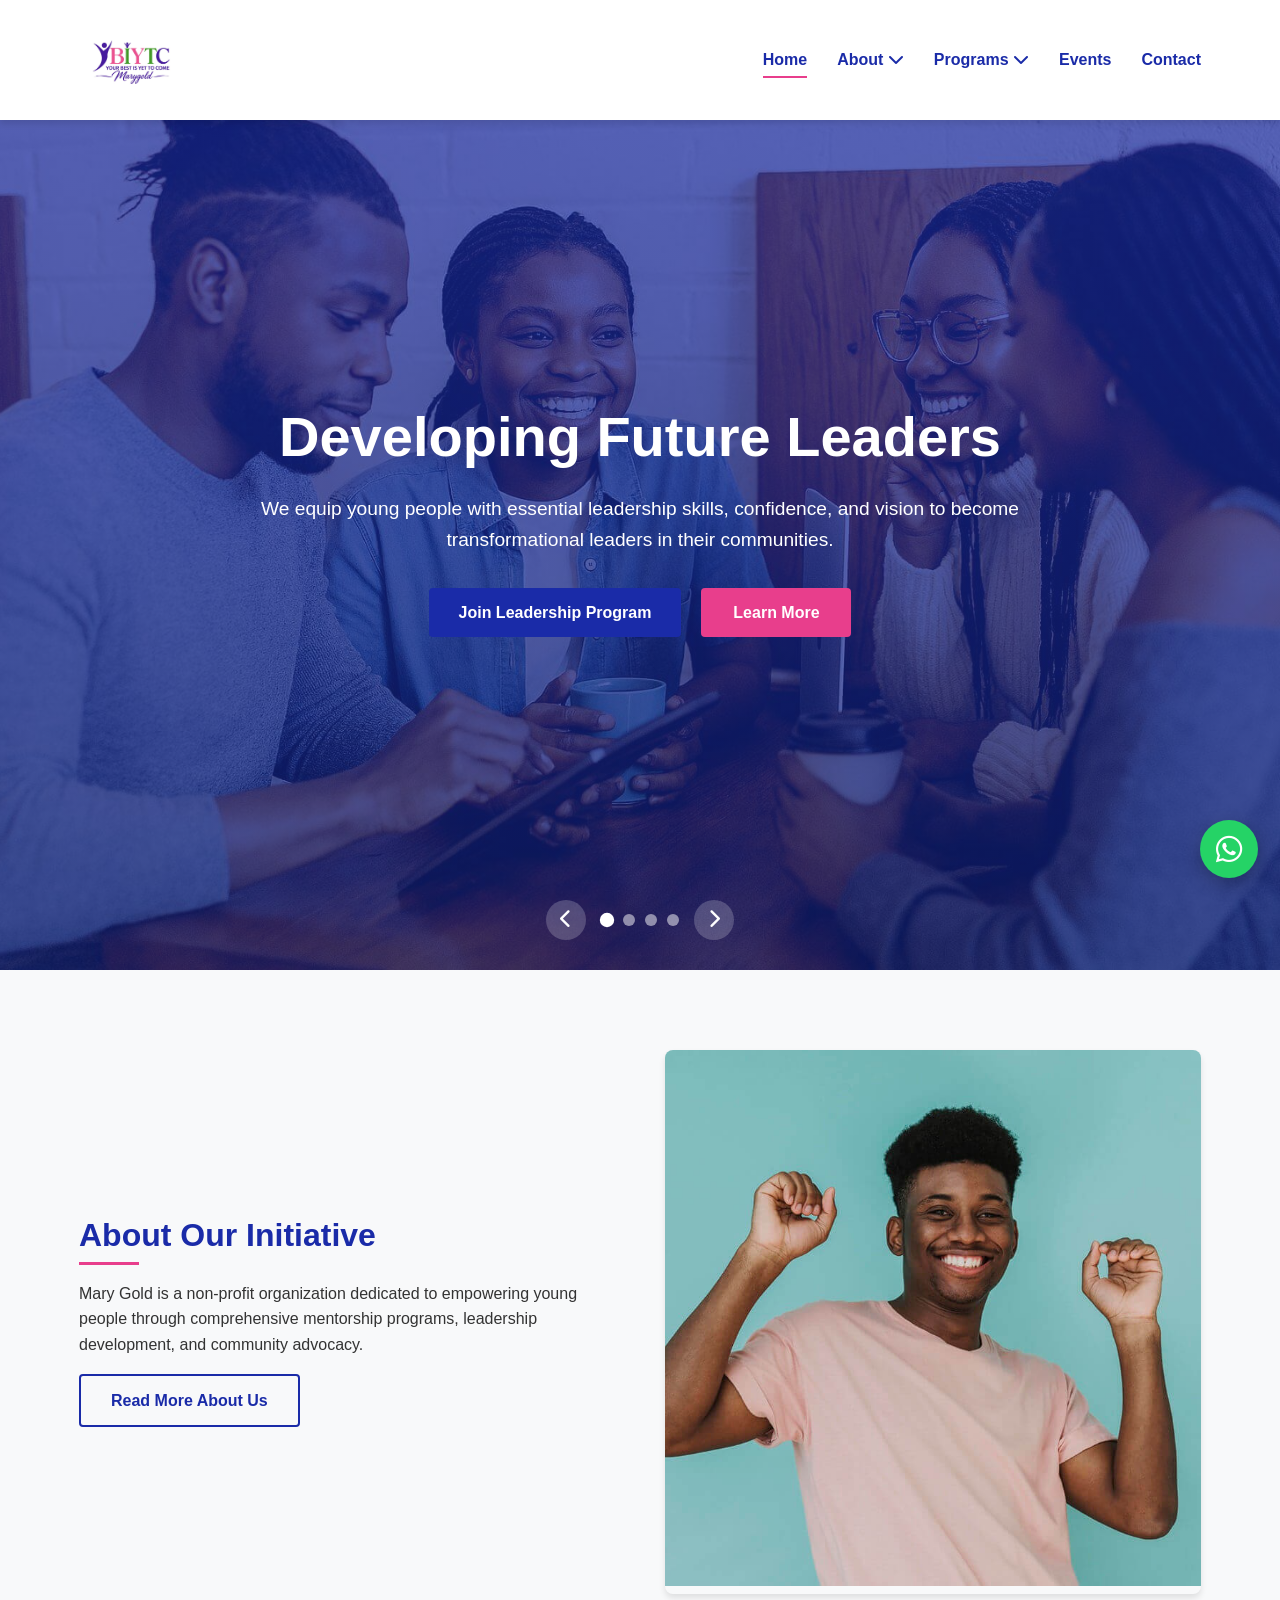
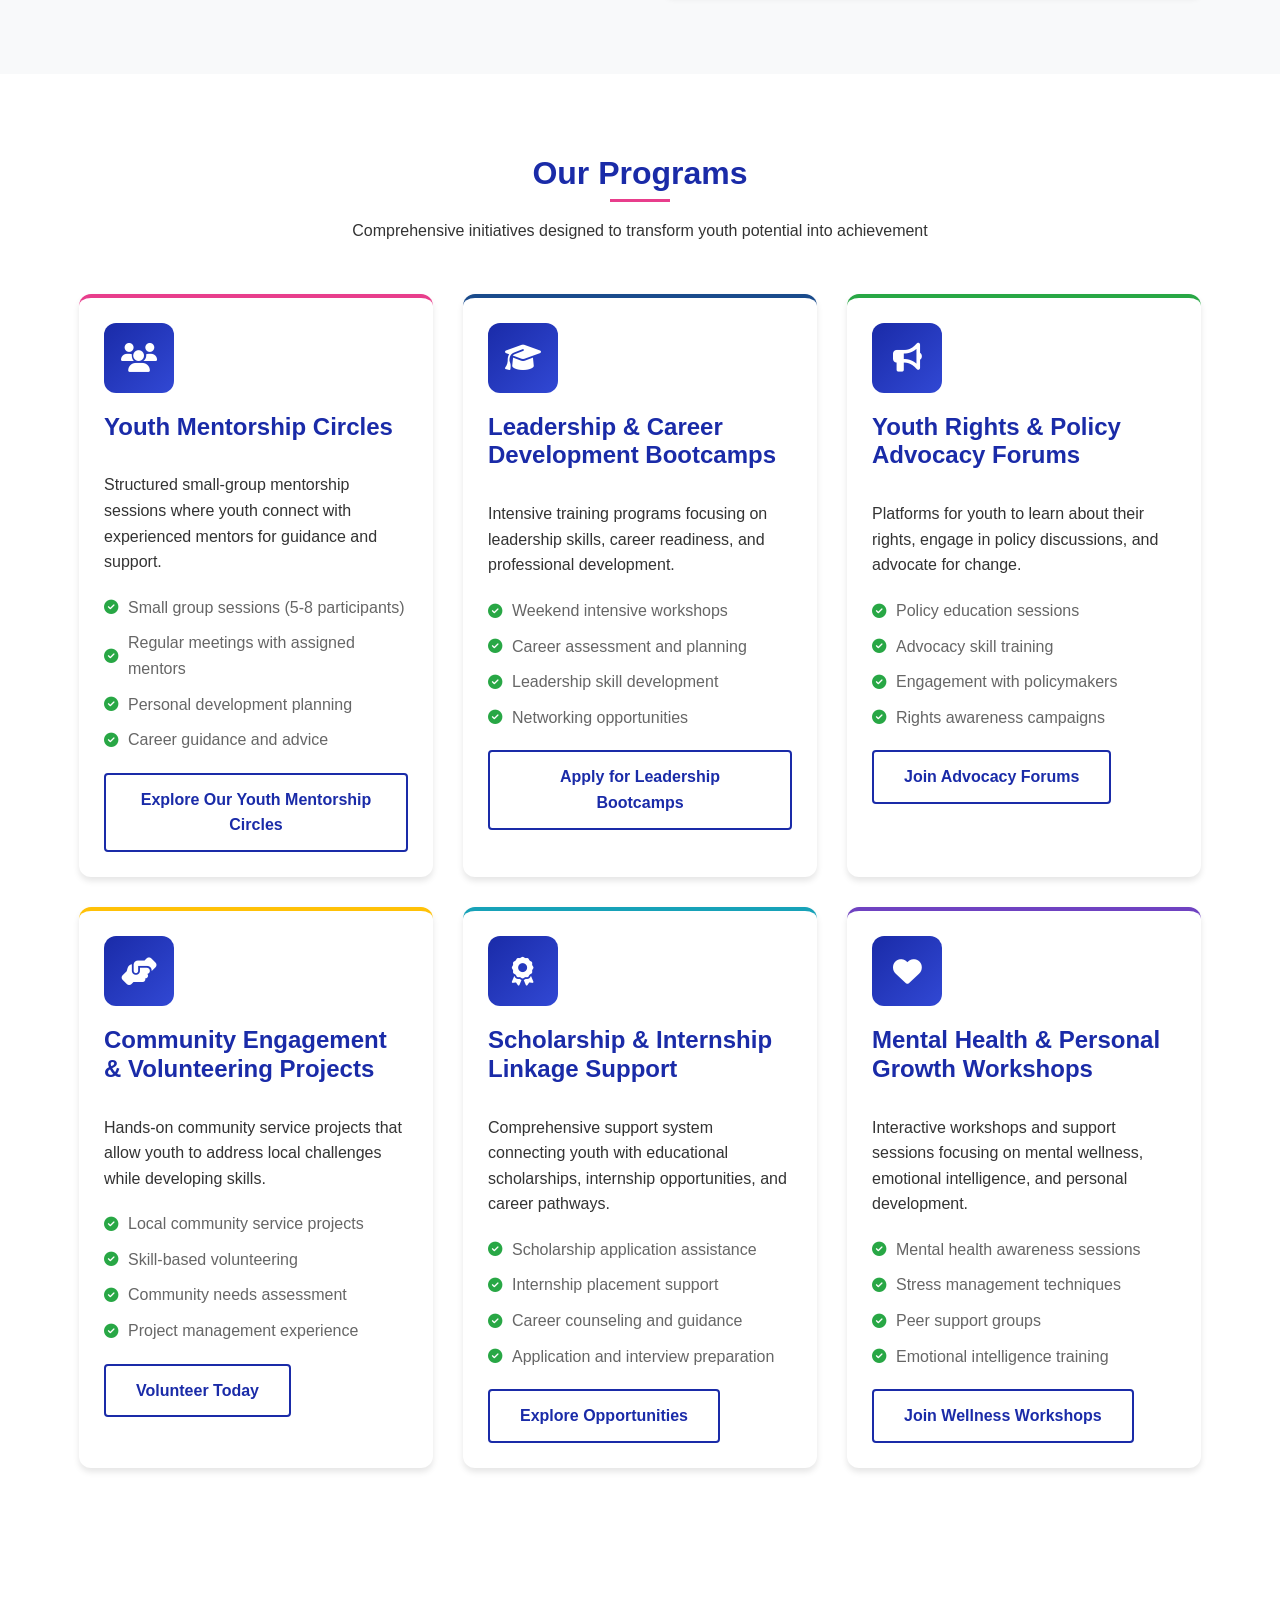
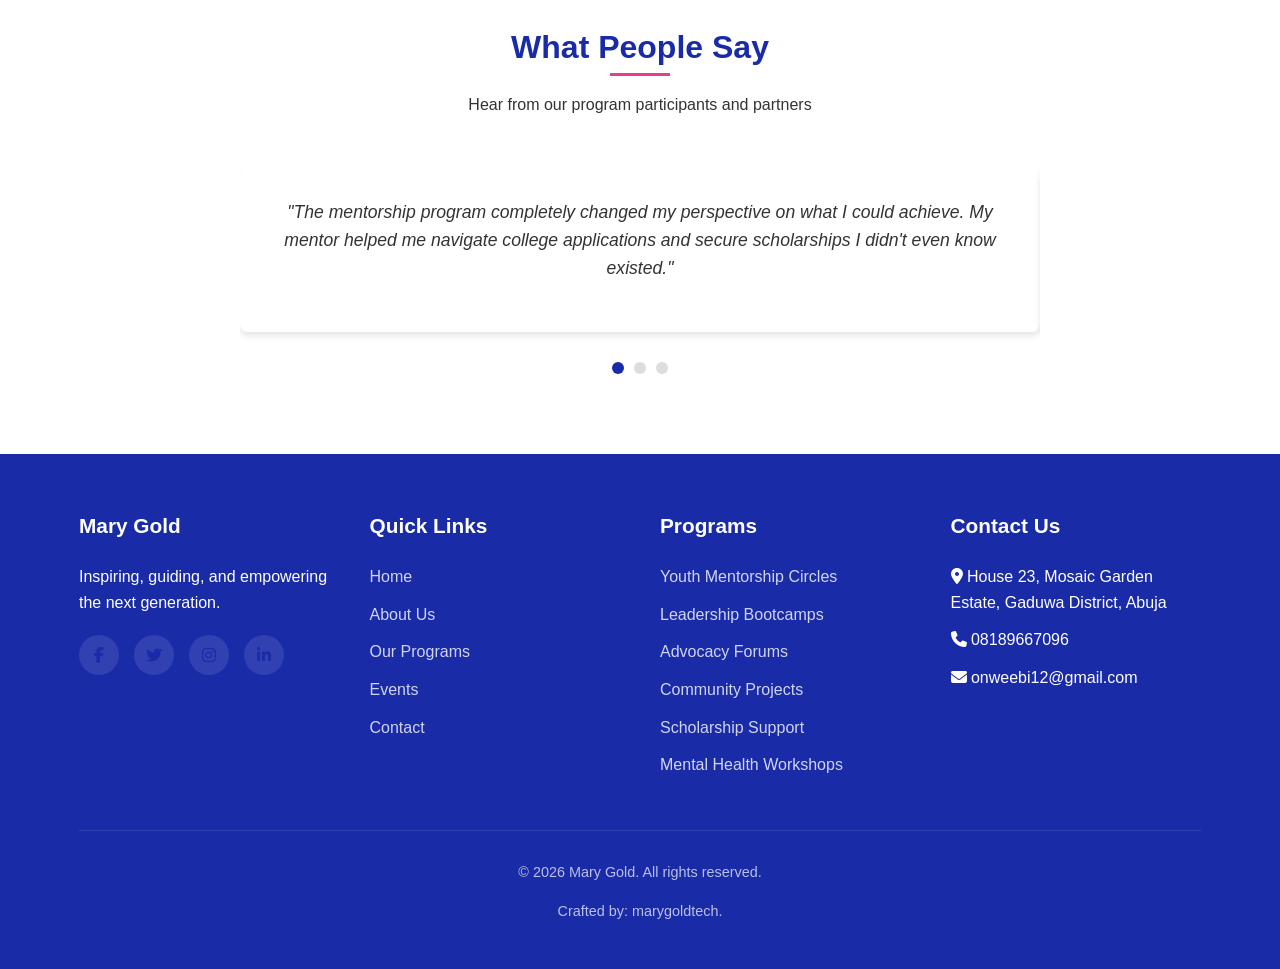
<file: index.html>
<!DOCTYPE html>
<html lang="en">

<head>
    <meta charset="UTF-8">
    <meta name="viewport" content="width=device-width, initial-scale=1.0">
    <title>Mary Gold</title>
    <link rel="canonical" href="https://marygold.org/">
    <meta property="og:type" content="website">
    <meta property="og:title" content="Mary Gold | YBIYTC – Your Best Is Yet To Come">
    <meta property="og:url" content="https://marygold.org/">
    <meta property="og:image" content="https://marygold.org/images/YMAI.png">
    <meta name="twitter:card" content="summary_large_image">
    <link rel="stylesheet" href="https://cdnjs.cloudflare.com/ajax/libs/font-awesome/6.4.0/css/all.min.css">
    <style>
        /* CSS Variables for Brand Colors */
        :root {
            --primary-blue: #1A2BA8;
            --blue-light: #3148D4;
            --blue-dark: #0F1E7A;
            --accent-pink: #e83e8c;
            --accent-green: #28a745;
            --text-dark: #333;
            --text-light: #666;
            --bg-light: #f8f9fa;
            --white: #ffffff;
            --shadow: 0 4px 6px rgba(0, 0, 0, 0.1);
            --transition: all 0.3s ease;
        }

        /* Base Styles */
        * {
            margin: 0;
            padding: 0;
            box-sizing: border-box;
        }

        html {
            scroll-behavior: smooth;
        }

        body {
            font-family: 'Segoe UI', Tahoma, Geneva, Verdana, sans-serif;
            line-height: 1.6;
            color: var(--text-dark);
            background-color: var(--white);
        }

        .container {
            width: 90%;
            max-width: 1200px;
            margin: 0 auto;
            padding: 0 15px;
        }

        h1,
        h2,
        h3,
        h4,
        h5 {
            font-weight: 700;
            line-height: 1.2;
            margin-bottom: 1rem;
            color: var(--primary-blue);
        }

        h1 {
            font-size: 2.5rem;
        }

        h2 {
            font-size: 2rem;
            position: relative;
            padding-bottom: 10px;
        }

        h2:after {
            content: '';
            position: absolute;
            bottom: 0;
            left: 0;
            width: 60px;
            height: 3px;
            background-color: var(--accent-pink);
        }

        h3 {
            font-size: 1.5rem;
        }

        p {
            margin-bottom: 1rem;
        }

        a {
            text-decoration: none;
            color: var(--primary-blue);
            transition: var(--transition);
        }

        img {
            max-width: 100%;
            height: auto;
        }

        .btn {
            display: inline-block;
            padding: 12px 30px;
            border-radius: 4px;
            font-weight: 600;
            text-align: center;
            cursor: pointer;
            transition: var(--transition);
            border: none;
            font-size: 1rem;
        }

        .btn-primary {
            background-color: var(--primary-blue);
            color: var(--white);
        }

        .btn-primary:hover {
            background-color: var(--blue-light);
            transform: translateY(-3px);
            box-shadow: var(--shadow);
        }

        .btn-secondary {
            background-color: var(--accent-pink);
            color: var(--white);
        }

        .btn-secondary:hover {
            background-color: #d91a7a;
            transform: translateY(-3px);
            box-shadow: var(--shadow);
        }

        .btn-outline {
            background-color: transparent;
            color: var(--primary-blue);
            border: 2px solid var(--primary-blue);
        }

        .btn-outline:hover {
            background-color: var(--primary-blue);
            color: var(--white);
        }

        section {
            padding: 80px 0;
        }

        .section-title {
            text-align: center;
            margin-bottom: 50px;
        }

        .section-title h2 {
            display: inline-block;
        }

        .section-title h2:after {
            left: 50%;
            transform: translateX(-50%);
        }

        .text-center {
            text-align: center;
        }

        /* Header & Navigation */
        header {
            position: fixed;
            top: 0;
            left: 0;
            width: 100%;
            background-color: var(--white);
            box-shadow: var(--shadow);
            z-index: 1000;
            transition: var(--transition);
        }

        .header-container {
            display: flex;
            justify-content: space-between;
            align-items: center;
            padding: 15px 0;
        }

        /* Fix Logo Size */
        .logo img {
            height: 90px;
            width: auto;
            object-fit: contain;
            display: block;
        }

        .logo {
            size: 10px;
            font-size: 1.8rem;
            font-weight: 700;
            color: var(--primary-blue);
        }

        .logo span {
            color: var(--accent-pink);
        }

        .logo-fallback {
            font-size: 1.8rem;
            font-weight: 700;
            color: var(--primary-blue);
            letter-spacing: 0.5px;
        }

        .logo-fallback span {
            color: var(--accent-pink);
        }

        .nav-menu {
            display: flex;
            list-style: none;
            align-items: center;
        }

        .nav-link.active:after {
            width: 100%;
        }

        .nav-item {
            position: relative;
            margin: 0 15px;
        }

        .nav-link {
            font-weight: 600;
            padding: 10px 0;
            position: relative;
        }

        .nav-link:after {
            content: '';
            position: absolute;
            bottom: 0;
            left: 0;
            width: 0;
            height: 2px;
            background-color: var(--accent-pink);
            transition: var(--transition);
        }

        .nav-link:hover:after {
            width: 100%;
        }

        /* Fix for dropdown list items */
        .dropdown {
            position: absolute;
            top: 100%;
            left: 0;
            width: 200px;
            background-color: var(--white);
            box-shadow: var(--shadow);
            border-radius: 4px;
            opacity: 0;
            visibility: hidden;
            transform: translateY(10px);
            transition: var(--transition);
            z-index: 100;
            list-style: none;
            padding: 0;
            margin: 0;
        }

        .dropdown-item {
            display: block;
            padding: 12px 20px;
            border-bottom: 1px solid #eee;
            transition: var(--transition);
            list-style: none;
        }

        .dropdown-item:hover {
            background-color: var(--bg-light);
            color: var(--accent-pink);
        }

        .nav-item:hover .dropdown {
            opacity: 1;
            visibility: visible;
            transform: translateY(0);
        }

        /* Ensure no list markers appear */
        .nav-menu ul,
        .nav-menu li {
            list-style: none;
        }

        .hamburger {
            display: none;
            align-items: center;
            justify-content: center;
            width: 48px;
            height: 48px;
            min-width: 48px;
            padding: 0;
            border: 0;
            border-radius: 10px;
            background: transparent;
            color: var(--primary-blue);
            font-size: 1.5rem;
            line-height: 1;
            cursor: pointer;
            touch-action: manipulation;
            -webkit-tap-highlight-color: transparent;
        }

        .hamburger:focus-visible {
            outline: 2px solid var(--accent-pink);
            outline-offset: 2px;
        }

        /* Both icons stay in the DOM at all times and only their visibility
           changes. The button's markup is never rewritten, so the element the
           user tapped is never detached from the document. */
        .hamburger .icon-close {
            display: none;
        }

        .hamburger[aria-expanded="true"] .icon-bars {
            display: none;
        }

        .hamburger[aria-expanded="true"] .icon-close {
            display: inline-block;
        }

        /* Hero Section with Slider */
        .hero {
            position: relative;
            height: 100vh;
            display: flex;
            align-items: center;
            color: var(--white);
            text-align: center;
            margin-top: 70px;
            overflow: hidden;
        }

        .hero-slider {
            position: absolute;
            top: 0;
            left: 0;
            width: 100%;
            height: 100%;
            z-index: -1;
        }

        .slides-container {
            width: 100%;
            height: 100%;
            position: relative;
        }

        .slide {
            position: absolute;
            top: 0;
            left: 0;
            width: 100%;
            height: 100%;
            opacity: 0;
            transition: opacity 1s ease-in-out;
            background-size: cover;
            background-position: center;
            background-repeat: no-repeat;
        }

        .slide.active {
            opacity: 1;
        }

        .slide::after {
            content: '';
            position: absolute;
            top: 0;
            left: 0;
            width: 100%;
            height: 100%;
            background: linear-gradient(rgba(26, 43, 168, 0.7), rgba(15, 30, 122, 0.7));
        }

        .hero-content {
            max-width: 800px;
            margin: 0 auto;
            position: relative;
            z-index: 2;
        }

        .slide-content {
            display: none;
            animation: fadeInUp 1s ease-out;
        }

        .slide-content.active {
            display: block;
        }

        .hero h1 {
            font-size: 3.5rem;
            margin-bottom: 1.5rem;
            color: var(--white);
        }

        .hero p {
            font-size: 1.2rem;
            margin-bottom: 2rem;
        }

        .hero-btns {
            display: flex;
            justify-content: center;
            gap: 20px;
        }

        .hero .btn {
            min-width: 150px;
        }

        /* Slider Controls */
        .slider-controls {
            position: absolute;
            bottom: 30px;
            left: 0;
            width: 100%;
            display: flex;
            justify-content: center;
            align-items: center;
            gap: 15px;
            z-index: 3;
        }

        .slider-dots {
            display: flex;
            gap: 10px;
        }

        .slider-dot {
            width: 12px;
            height: 12px;
            border-radius: 50%;
            background-color: rgba(255, 255, 255, 0.5);
            cursor: pointer;
            transition: var(--transition);
        }

        .slider-dot.active {
            background-color: var(--white);
            transform: scale(1.2);
        }

        .slider-arrow {
            width: 40px;
            height: 40px;
            background-color: rgba(255, 255, 255, 0.2);
            border-radius: 50%;
            display: flex;
            align-items: center;
            justify-content: center;
            cursor: pointer;
            transition: var(--transition);
            color: var(--white);
            font-size: 1.2rem;
        }

        .slider-arrow:hover {
            background-color: var(--accent-pink);
            transform: scale(1.1);
        }

        /* Animations */
        @keyframes fadeInUp {
            from {
                opacity: 0;
                transform: translateY(30px);
            }

            to {
                opacity: 1;
                transform: translateY(0);
            }
        }

        /* About Preview Section */
        .about-preview {
            background-color: var(--bg-light);
        }

        .about-content {
            display: flex;
            align-items: center;
            gap: 50px;
        }

        .about-text {
            flex: 1;
        }

        .about-image {
            flex: 1;
            border-radius: 8px;
            overflow: hidden;
            box-shadow: var(--shadow);
        }

        /* Programs Section */
        .programs-grid {
            display: grid;
            grid-template-columns: repeat(auto-fit, minmax(350px, 1fr));
            gap: 30px;
        }

        .program-card {
            background: var(--white);
            border-radius: 12px;
            overflow: hidden;
            box-shadow: var(--shadow);
            transition: var(--transition);
            position: relative;
            border-top: 4px solid transparent;
        }

        .program-card:hover {
            transform: translateY(-10px);
            box-shadow: 0 15px 30px rgba(0, 0, 0, 0.15);
        }

        .program-card:nth-child(1) {
            border-top-color: #e83e8c;
        }

        .program-card:nth-child(2) {
            border-top-color: #1a4b8c;
        }

        .program-card:nth-child(3) {
            border-top-color: #28a745;
        }

        .program-card:nth-child(4) {
            border-top-color: #ffc107;
        }

        .program-card:nth-child(5) {
            border-top-color: #17a2b8;
        }

        .program-card:nth-child(6) {
            border-top-color: #6f42c1;
        }

        .program-header {
            padding: 25px 25px 15px;
            position: relative;
        }

        .program-icon {
            width: 70px;
            height: 70px;
            background: linear-gradient(135deg, var(--primary-blue), var(--blue-light));
            color: var(--white);
            border-radius: 12px;
            display: flex;
            align-items: center;
            justify-content: center;
            font-size: 1.8rem;
            margin-bottom: 20px;
            transition: var(--transition);
        }

        .program-card:hover .program-icon {
            transform: scale(1.1) rotate(5deg);
        }

        .program-content {
            padding: 0 25px 25px;
        }

        .program-content h3 {
            color: var(--primary-blue);
            margin-bottom: 15px;
            font-size: 1.4rem;
        }

        .program-features {
            margin: 20px 0;
        }

        .program-feature {
            display: flex;
            align-items: center;
            margin-bottom: 10px;
            color: var(--text-light);
        }

        .program-feature i {
            color: var(--accent-green);
            margin-right: 10px;
            font-size: 0.9rem;
        }

        /* Why Our Work Matters */
        .work-matters {
            background-color: var(--bg-light);
        }

        .work-grid {
            display: grid;
            grid-template-columns: repeat(2, 1fr);
            gap: 40px;
        }

        .work-item {
            display: flex;
            gap: 20px;
        }

        .work-icon {
            flex-shrink: 0;
            width: 70px;
            height: 70px;
            background-color: var(--primary-blue);
            color: var(--white);
            border-radius: 50%;
            display: flex;
            align-items: center;
            justify-content: center;
            font-size: 1.8rem;
        }

        /* Testimonials */
        .testimonials-slider {
            position: relative;
            max-width: 800px;
            margin: 0 auto;
            overflow: hidden;
        }

        .testimonials-container {
            display: flex;
            transition: transform 0.5s ease;
        }

        .testimonial {
            flex: 0 0 100%;
            padding: 30px;
            background-color: var(--white);
            border-radius: 8px;
            box-shadow: var(--shadow);
            text-align: center;
        }

        .testimonial-text {
            font-style: italic;
            margin-bottom: 20px;
            font-size: 1.1rem;
        }

        .testimonial-author {
            font-weight: 600;
            color: var(--primary-blue);
        }

        .testimonial-slider-controls {
            display: flex;
            justify-content: center;
            margin-top: 30px;
            gap: 10px;
        }

        .testimonial-slider-dot {
            width: 12px;
            height: 12px;
            border-radius: 50%;
            background-color: #ddd;
            cursor: pointer;
            transition: var(--transition);
        }

        .testimonial-slider-dot.active {
            background-color: var(--primary-blue);
        }

        /* Footer */
        footer {
            background-color: var(--primary-blue);
            color: var(--white);
            padding: 60px 0 30px;
        }

        .footer-content {
            display: grid;
            grid-template-columns: repeat(4, 1fr);
            gap: 40px;
            margin-bottom: 40px;
        }

        .footer-column h3 {
            color: var(--white);
            margin-bottom: 25px;
            font-size: 1.3rem;
        }

        .footer-links {
            list-style: none;
        }

        .footer-links li {
            margin-bottom: 12px;
        }

        .footer-links a {
            color: rgba(255, 255, 255, 0.8);
        }

        .footer-links a:hover {
            color: var(--white);
            padding-left: 5px;
        }

        .social-icons {
            display: flex;
            gap: 15px;
            margin-top: 20px;
        }

        .social-icon {
            width: 40px;
            height: 40px;
            border-radius: 50%;
            background-color: rgba(255, 255, 255, 0.1);
            display: flex;
            align-items: center;
            justify-content: center;
            transition: var(--transition);
        }

        .social-icon:hover {
            background-color: var(--accent-pink);
            transform: translateY(-3px);
        }

        .copyright {
            text-align: center;
            padding-top: 30px;
            border-top: 1px solid rgba(255, 255, 255, 0.1);
            font-size: 0.9rem;
            color: rgba(255, 255, 255, 0.7);
        }

        /* Responsive Styles */
        @media (max-width: 992px) {
            .programs-grid {
                grid-template-columns: repeat(auto-fit, minmax(300px, 1fr));
            }

            .work-grid {
                grid-template-columns: 1fr;
            }

            .footer-content {
                grid-template-columns: repeat(2, 1fr);
            }

            .about-content {
                flex-direction: column;
            }
        }

        @media (max-width: 768px) {
            .hamburger {
                display: inline-flex;
                position: relative;
                z-index: 1002;
            }

            .nav-menu {
                position: fixed;
                top: var(--header-h, 120px);
                left: 0;
                width: 100%;
                height: calc(100vh - var(--header-h, 120px));
                height: calc(100dvh - var(--header-h, 120px));
                background-color: var(--white);
                flex-direction: column;
                align-items: center;
                padding-top: 50px;
                padding-bottom: 30px;
                overflow-y: auto;
                overscroll-behavior: contain;
                -webkit-overflow-scrolling: touch;
                z-index: 1001;
                visibility: hidden;
                opacity: 0;
                pointer-events: none;
                transform: translateX(-100%);
                transition: transform 0.3s ease, opacity 0.3s ease, visibility 0.3s;
            }

            .nav-menu.active {
                visibility: visible;
                opacity: 1;
                pointer-events: auto;
                transform: translateX(0);
            }

            /* The panel covers the page while it is open, so the page behind
               it must not scroll. */
            body.nav-open {
                overflow: hidden;
            }

            .nav-item {
                margin: 15px 0;
            }

            .dropdown {
                position: static;
                width: 100%;
                opacity: 1;
                visibility: visible;
                transform: none;
                box-shadow: none;
                display: none;
                text-align: center;
            }

            .nav-item.open .dropdown {
                display: block;
            }

            .hero h1 {
                font-size: 2.5rem;
            }

            .hero-btns {
                flex-direction: column;
                align-items: center;
            }

            .programs-grid {
                grid-template-columns: 1fr;
            }

            .slider-arrow {
                display: none;
            }
        }

        @media (max-width: 576px) {
            .footer-content {
                grid-template-columns: 1fr;
            }

            h1 {
                font-size: 2rem;
            }

            h2 {
                font-size: 1.7rem;
            }
        }
    </style>
<link rel="stylesheet" href="/assets/css/cms.css">
<script src="https://identity.netlify.com/v1/netlify-identity-widget.js"></script>
</head>

<body data-page="home">
    <!-- Header & Navigation -->
    <header>
        <div class="container header-container">
            <a href="/" class="logo"><img src="/images/YMAI.png"> </a>
            <button type="button" class="hamburger" id="hamburger" aria-controls="nav-menu"
                aria-expanded="false" aria-label="Open navigation menu">
                <i class="fas fa-bars icon-bars" aria-hidden="true"></i>
                <i class="fas fa-times icon-close" aria-hidden="true"></i>
            </button>
            <ul class="nav-menu" id="nav-menu">
                <li class="nav-item">
                    <a href="/" class="nav-link active">Home</a>
                </li>
                <li class="nav-item">
                    <a href="/about" class="nav-link">About <i class="fas fa-chevron-down"></i></a>
                    <ul class="dropdown">
                        <li><a href="/about#objectives" class="dropdown-item">Objectives & Core Values</a></li>
                        <li><a href="/about#vision" class="dropdown-item">Mission & Vision</a></li>
                        <li><a href="/about#director" class="dropdown-item">Founder's Profile</a></li>
                        <li><a href="/about#team" class="dropdown-item">Team</a></li>
                    </ul>
                </li>
                <li class="nav-item">
                    <a href="/programs" class="nav-link">Programs <i class="fas fa-chevron-down"></i></a>
                    <ul class="dropdown">
                        <li><a href="/programs#mentorship-circles" class="dropdown-item">Youth Mentorship
                                Circles</a></li>
                        <li><a href="/programs#leadership-bootcamps" class="dropdown-item">Leadership Bootcamps</a>
                        </li>
                        <li><a href="/programs#advocacy-forums" class="dropdown-item">Youth Advocacy Forums</a></li>
                        <li><a href="/programs#community-projects" class="dropdown-item">Community Projects</a></li>
                        <li><a href="/programs#scholarship-support" class="dropdown-item">Scholarship Support</a>
                        </li>
                        <li><a href="/programs#mental-health" class="dropdown-item">Mental Health Workshops</a></li>
                    </ul>
                </li>
                <li class="nav-item">
                    <a href="/events" class="nav-link">Events</a>
                </li>
                <li class="nav-item">
                    <a href="/contact" class="nav-link">Contact</a>
                </li>
            </ul>
        </div>
    </header>

    <!-- Hero Section with Slider -->
    <section class="hero">
        <div class="hero-slider">
            <div class="slides-container">
                <div class="slide active" style="background-image: url('/images/img2.jpeg');">
                </div>
                <div class="slide" style="background-image: url('/images/learning.jpg');">
                </div>
                <div class="slide" style="background-image: url('/images/youth3.jpg');">
                </div>
                <div class="slide" style="background-image: url('/images/happy-boy.jpg');">
                </div>
            </div>
        </div>

        <div class="container">
            <div class="hero-content">
                <!-- Slide 1: Leadership Development -->
                <div class="slide-content active">
                    <h1>Developing Future Leaders</h1>
                    <p>We equip young people with essential leadership skills, confidence, and vision to become
                        effective leaders in their schools, communities, and future careers.</p>
                    <div class="hero-btns">
                        <a href="/programs#leadership-bootcamps" class="btn btn-primary">Join Leadership Program</a>
                        <a href="#about" class="btn btn-secondary">Learn More</a>
                    </div>
                </div>

                <!-- Slide 2: Mentorship -->
                <div class="slide-content">
                    <h1>Transformative Mentorship</h1>
                    <p>Connecting youth with experienced mentors who provide guidance, support, and career advice to
                        help navigate educational and professional paths.</p>
                    <div class="hero-btns">
                        <a href="/programs#mentorship-circles" class="btn btn-primary">Become a Mentee</a>
                        <a href="#about" class="btn btn-secondary">Support Our Work</a>
                    </div>
                </div>

                <!-- Slide 3: Advocacy -->
                <div class="slide-content">
                    <h1>Youth Advocacy & Voice</h1>
                    <p>Empowering young people to become advocates for issues they care about and driving positive
                        social change in their communities.</p>
                    <div class="hero-btns">
                        <a href="/programs#advocacy-forums" class="btn btn-primary">Join Advocacy Forums</a>
                        <a href="#about" class="btn btn-secondary">Get Involved</a>
                    </div>
                </div>

                <!-- Slide 4: Community Impact -->
                <div class="slide-content">
                    <h1>Community Transformation</h1>
                    <p>Creating lasting impact through youth-led community projects, volunteering, and initiatives that
                        address local challenges and needs.</p>
                    <div class="hero-btns">
                        <a href="/programs#community-projects" class="btn btn-primary">Start a Project</a>
                        <a href="#about" class="btn btn-secondary">See Impact</a>
                    </div>
                </div>
            </div>
        </div>

        <!-- Slider Controls -->
        <div class="slider-controls">
            <div class="slider-arrow prev-arrow">
                <i class="fas fa-chevron-left"></i>
            </div>
            <div class="slider-dots">
                <div class="slider-dot active" data-index="0"></div>
                <div class="slider-dot" data-index="1"></div>
                <div class="slider-dot" data-index="2"></div>
                <div class="slider-dot" data-index="3"></div>
            </div>
            <div class="slider-arrow next-arrow">
                <i class="fas fa-chevron-right"></i>
            </div>
        </div>
    </section>

    <!-- About Preview Section -->
    <section class="about-preview" id="about">
        <div class="container">
            <div class="about-content">
                <div class="about-text">
                    <h2 data-cms="about_heading">About Our Initiative</h2>
                    <p>Mary Gold is a non-profit organization dedicated to empowering
                        young people through comprehensive mentorship programs, leadership development, and community
                        advocacy.</p>
                    <!-- <p>Founded in 2015, we have impacted over 10,000 youth across the country, helping them develop
                        essential life skills, pursue educational opportunities, and become active contributors to their
                        communities.</p>-->
                    <a href="/about" class="btn btn-outline">Read More About Us</a>
                </div>
                <div class="about-image">
                    <img src="/images/happy-boy.jpg" alt="Youth group discussion">
                </div>
            </div>
        </div>
    </section>

    <!-- Programs Section -->
    <section class="programs">
        <div class="container">
            <div class="section-title">
                <h2 data-cms="programs_heading">Our Programs</h2>
                <p>Comprehensive initiatives designed to transform youth potential into achievement</p>
            </div>
            <div class="programs-grid">
                <!-- Youth Mentorship Circles -->
                <div class="program-card">
                    <div class="program-header">
                        <div class="program-icon">
                            <i class="fas fa-users"></i>
                        </div>
                        <h3>Youth Mentorship Circles</h3>
                    </div>
                    <div class="program-content">
                        <p>Structured small-group mentorship sessions where youth connect with experienced mentors for
                            guidance, support, and personal development.</p>
                        <div class="program-features">
                            <div class="program-feature">
                                <i class="fas fa-check-circle"></i>
                                <span>Small group sessions (5-8 participants)</span>
                            </div>
                            <div class="program-feature">
                                <i class="fas fa-check-circle"></i>
                                <span>Regular meetings with assigned mentors</span>
                            </div>
                            <div class="program-feature">
                                <i class="fas fa-check-circle"></i>
                                <span>Personal development planning</span>
                            </div>
                        </div>
                        <a href="/contact" class="btn btn-outline">Explore Our Youth Mentorship Circles</a>
                    </div>
                </div>

                <!-- Leadership & Career Development Bootcamps -->
                <div class="program-card">
                    <div class="program-header">
                        <div class="program-icon">
                            <i class="fas fa-graduation-cap"></i>
                        </div>
                        <h3>Leadership & Career Development Bootcamps</h3>
                    </div>
                    <div class="program-content">
                        <p>Intensive training programs focusing on leadership skills, career readiness, and professional
                            development for young aspiring leaders.</p>
                        <div class="program-features">
                            <div class="program-feature">
                                <i class="fas fa-check-circle"></i>
                                <span>Weekend intensive workshops</span>
                            </div>
                            <div class="program-feature">
                                <i class="fas fa-check-circle"></i>
                                <span>Career assessment and planning</span>
                            </div>
                            <div class="program-feature">
                                <i class="fas fa-check-circle"></i>
                                <span>Leadership skill development</span>
                            </div>
                        </div>
                        <a href="/contact" class="btn btn-outline">Apply for Leadership Bootcamps</a>
                    </div>
                </div>

                <!-- Youth Rights & Policy Advocacy Forums -->
                <div class="program-card">
                    <div class="program-header">
                        <div class="program-icon">
                            <i class="fas fa-gavel"></i>
                        </div>
                        <h3>Youth Rights & Policy Advocacy Forums</h3>
                    </div>
                    <div class="program-content">
                        <p>Platforms for youth to learn about their rights, engage in policy discussions, and advocate
                            for youth-friendly legislation and services.</p>
                        <div class="program-features">
                            <div class="program-feature">
                                <i class="fas fa-check-circle"></i>
                                <span>Policy education sessions</span>
                            </div>
                            <div class="program-feature">
                                <i class="fas fa-check-circle"></i>
                                <span>Advocacy skill training</span>
                            </div>
                            <div class="program-feature">
                                <i class="fas fa-check-circle"></i>
                                <span>Engagement with policymakers</span>
                            </div>
                        </div>
                        <a href="/contact" class="btn btn-outline">Get Involved</a>
                    </div>
                </div>

                <!-- Community Engagement & Volunteering Projects -->
                <div class="program-card">
                    <div class="program-header">
                        <div class="program-icon">
                            <i class="fas fa-hands-helping"></i>
                        </div>
                        <h3>Community Engagement & Volunteering Projects</h3>
                    </div>
                    <div class="program-content">
                        <p>Hands-on community service projects that allow youth to address local challenges while
                            developing empathy and civic responsibility.</p>
                        <div class="program-features">
                            <div class="program-feature">
                                <i class="fas fa-check-circle"></i>
                                <span>Local community service projects</span>
                            </div>
                            <div class="program-feature">
                                <i class="fas fa-check-circle"></i>
                                <span>Skill-based volunteering</span>
                            </div>
                            <div class="program-feature">
                                <i class="fas fa-check-circle"></i>
                                <span>Community needs assessment</span>
                            </div>
                        </div>
                        <a href="/contact" class="btn btn-outline">Volunteer Today</a>
                    </div>
                </div>

                <!-- Scholarship & Internship Linkage Support -->
                <div class="program-card">
                    <div class="program-header">
                        <div class="program-icon">
                            <i class="fas fa-handshake"></i>
                        </div>
                        <h3>Scholarship & Internship Linkage Support</h3>
                    </div>
                    <div class="program-content">
                        <p>Comprehensive support system connecting youth with educational scholarships, internship
                            opportunities, and career advancement pathways.</p>
                        <div class="program-features">
                            <div class="program-feature">
                                <i class="fas fa-check-circle"></i>
                                <span>Scholarship application assistance</span>
                            </div>
                            <div class="program-feature">
                                <i class="fas fa-check-circle"></i>
                                <span>Internship placement support</span>
                            </div>
                            <div class="program-feature">
                                <i class="fas fa-check-circle"></i>
                                <span>Career counseling and guidance</span>
                            </div>
                        </div>
                        <a href="/contact" class="btn btn-outline">Explore Opportunities</a>
                    </div>
                </div>

                <!-- Mental Health & Personal Growth Workshops -->
                <div class="program-card">
                    <div class="program-header">
                        <div class="program-icon">
                            <i class="fas fa-brain"></i>
                        </div>
                        <h3>Mental Health & Personal Growth Workshops</h3>
                    </div>
                    <div class="program-content">
                        <p>Interactive workshops and support sessions focusing on mental wellness, emotional
                            intelligence, and personal development for youth.</p>
                        <div class="program-features">
                            <div class="program-feature">
                                <i class="fas fa-check-circle"></i>
                                <span>Mental health awareness sessions</span>
                            </div>
                            <div class="program-feature">
                                <i class="fas fa-check-circle"></i>
                                <span>Stress management techniques</span>
                            </div>
                            <div class="program-feature">
                                <i class="fas fa-check-circle"></i>
                                <span>Peer support groups</span>
                            </div>
                        </div>
                        <a href="/contact" class="btn btn-outline">Join Workshop</a>
                    </div>
                </div>
            </div>
        </div>
    </section>

    <!-- Why Our Work Matters 
    <section class="work-matters">
        <div class="container">
            <div class="section-title">
                <h2 data-cms="why_heading">Why Our Work Matters</h2>
                <p>Youth development is essential for building stronger communities and a brighter future</p>
            </div>
            <div class="work-grid">
                <div class="work-item">
                    <div class="work-icon">
                        <i class="fas fa-graduation-cap"></i>
                    </div>
                    <div class="work-text">
                        <h3>Educational Success</h3>
                        <p>Our programs have helped increase high school graduation rates by 25% among participants and
                            improved college enrollment by 40%.</p>
                    </div>
                </div>
                <div class="work-item">
                    <div class="work-icon">
                        <i class="fas fa-chart-line"></i>
                    </div>
                    <div class="work-text">
                        <h3>Career Readiness</h3>
                        <p>85% of our program alumni report being better prepared for the workforce and more confident
                            in their career choices.</p>
                    </div>
                </div>
                <div class="work-item">
                    <div class="work-icon">
                        <i class="fas fa-heart"></i>
                    </div>
                    <div class="work-text">
                        <h3>Community Impact</h3>
                        <p>Youth in our programs contribute over 15,000 hours of community service annually, addressing
                            local issues and creating positive change.</p>
                    </div>
                </div>
                <div class="work-item">
                    <div class="work-icon">
                        <i class="fas fa-user-shield"></i>
                    </div>
                    <div class="work-text">
                        <h3>Safe Spaces</h3>
                        <p>We provide safe, inclusive environments where young people can express themselves, explore
                            their identities, and develop resilience.</p>
                    </div>
                </div>
            </div>
        </div>
    </section> -->

    <!-- Testimonials -->
    <section class="testimonials">
        <div class="container">
            <div class="section-title">
                <h2 data-cms="testimonials_heading">What People Say</h2>
                <p>Hear from our program participants and partners</p>
            </div>
            <div class="testimonials-slider">
                <div class="testimonials-container" id="testimonials-container">
                    <div class="testimonial">
                        <p class="testimonial-text">"The mentorship program completely changed my perspective on what I
                            could achieve. My mentor helped me navigate college applications and secure scholarships I
                            didn't even know existed."</p>
                        <!-- <p class="testimonial-author">- Jamal R., Program Alumni</p> -->
                    </div>
                    <div class="testimonial">
                        <p class="testimonial-text">"As a volunteer mentor, I've seen firsthand how these programs
                            transform young lives. The structured approach and supportive community make all the
                            difference in helping youth realize their potential."</p>
                        <!--<p class="testimonial-author">- Sarah T., Volunteer Mentor</p>-->
                    </div>
                    <div class="testimonial">
                        <p class="testimonial-text">"Our partnership with Mary Gold has brought incredible value to our
                            community. The youth advocacy projects have addressed real local issues and empowered young
                            people to become active citizens."</p>
                        <!--<p class="testimonial-author">- Mayor Johnson, Community Partner</p>-->
                    </div>
                </div>
                <div class="testimonial-slider-controls">
                    <div class="testimonial-slider-dot active" data-index="0"></div>
                    <div class="testimonial-slider-dot" data-index="1"></div>
                    <div class="testimonial-slider-dot" data-index="2"></div>
                </div>
            </div>
        </div>
    </section>

    <!-- Footer -->
    <footer>
        <div class="container">
            <div class="footer-content">
                <div class="footer-column">
                    <h3>Mary Gold</h3>
                    <p>Inspiring, guiding, and empowering the next generation.</p>
                    <div class="social-icons">
                        <a href="#" class="social-icon"><i class="fab fa-facebook-f"></i></a>
                        <a href="#" class="social-icon"><i class="fab fa-twitter"></i></a>
                        <a href="#" class="social-icon"><i class="fab fa-instagram"></i></a>
                        <a href="#" class="social-icon"><i class="fab fa-linkedin-in"></i></a>
                    </div>
                </div>
                <div class="footer-column">
                    <h3>Quick Links</h3>
                    <ul class="footer-links">
                        <li><a href="/">Home</a></li>
                        <li><a href="/about">About Us</a></li>
                        <li><a href="/programs">Our Programs</a></li>
                        <li><a href="/events">Events</a></li>
                        <li><a href="/contact">Contact</a></li>
                    </ul>
                </div>
                <div class="footer-column">
                    <h3>Programs</h3>
                    <ul class="footer-links">
                        <li><a href="/programs#mentorship-circles">Youth Mentorship Circles</a></li>
                        <li><a href="/programs#leadership-bootcamps">Leadership Bootcamps</a></li>
                        <li><a href="/programs#advocacy-forums">Advocacy Forums</a></li>
                        <li><a href="/programs#community-projects">Community Projects</a></li>
                        <li><a href="/programs#scholarship-support">Scholarship Support</a></li>
                        <li><a href="/programs#mental-health">Mental Health Workshops</a></li>
                    </ul>
                </div>
                <div class="footer-column">
                    <h3>Contact Us</h3>
                                        <ul class="footer-links" data-cms-footer-contact>
                        <li><i class="fas fa-map-marker-alt"></i> House 23, Mosaic Garden Estate, Gaduwa District, Abuja</li>
                        <li><i class="fas fa-phone"></i> 08189667096</li>
                        <li><i class="fas fa-envelope"></i> onweebi12@gmail.com</li>
                    </ul>
                </div>
            </div>
                        <div class="copyright" data-cms-footer-copyright>
                <p>&copy; 2026 Mary Gold. All rights reserved.</p>
                <p>Crafted by: marygoldtech.</p>
            </div>
        </div>
    </footer>    <script src="/assets/js/content.js"></script>
    <script src="/assets/js/render-common.js"></script>
    <script src="/assets/js/pages.js"></script>


    <script src="/js/main.js"></script>
    <!-- cms-wired -->
<script>
    if (window.netlifyIdentity) {
      window.netlifyIdentity.on("init", function (user) {
        if (!user) {
          window.netlifyIdentity.on("login", function () {
            document.location.href = "/admin/";
          });
        }
      });
    }
  </script>
</body>

</html>
</file>
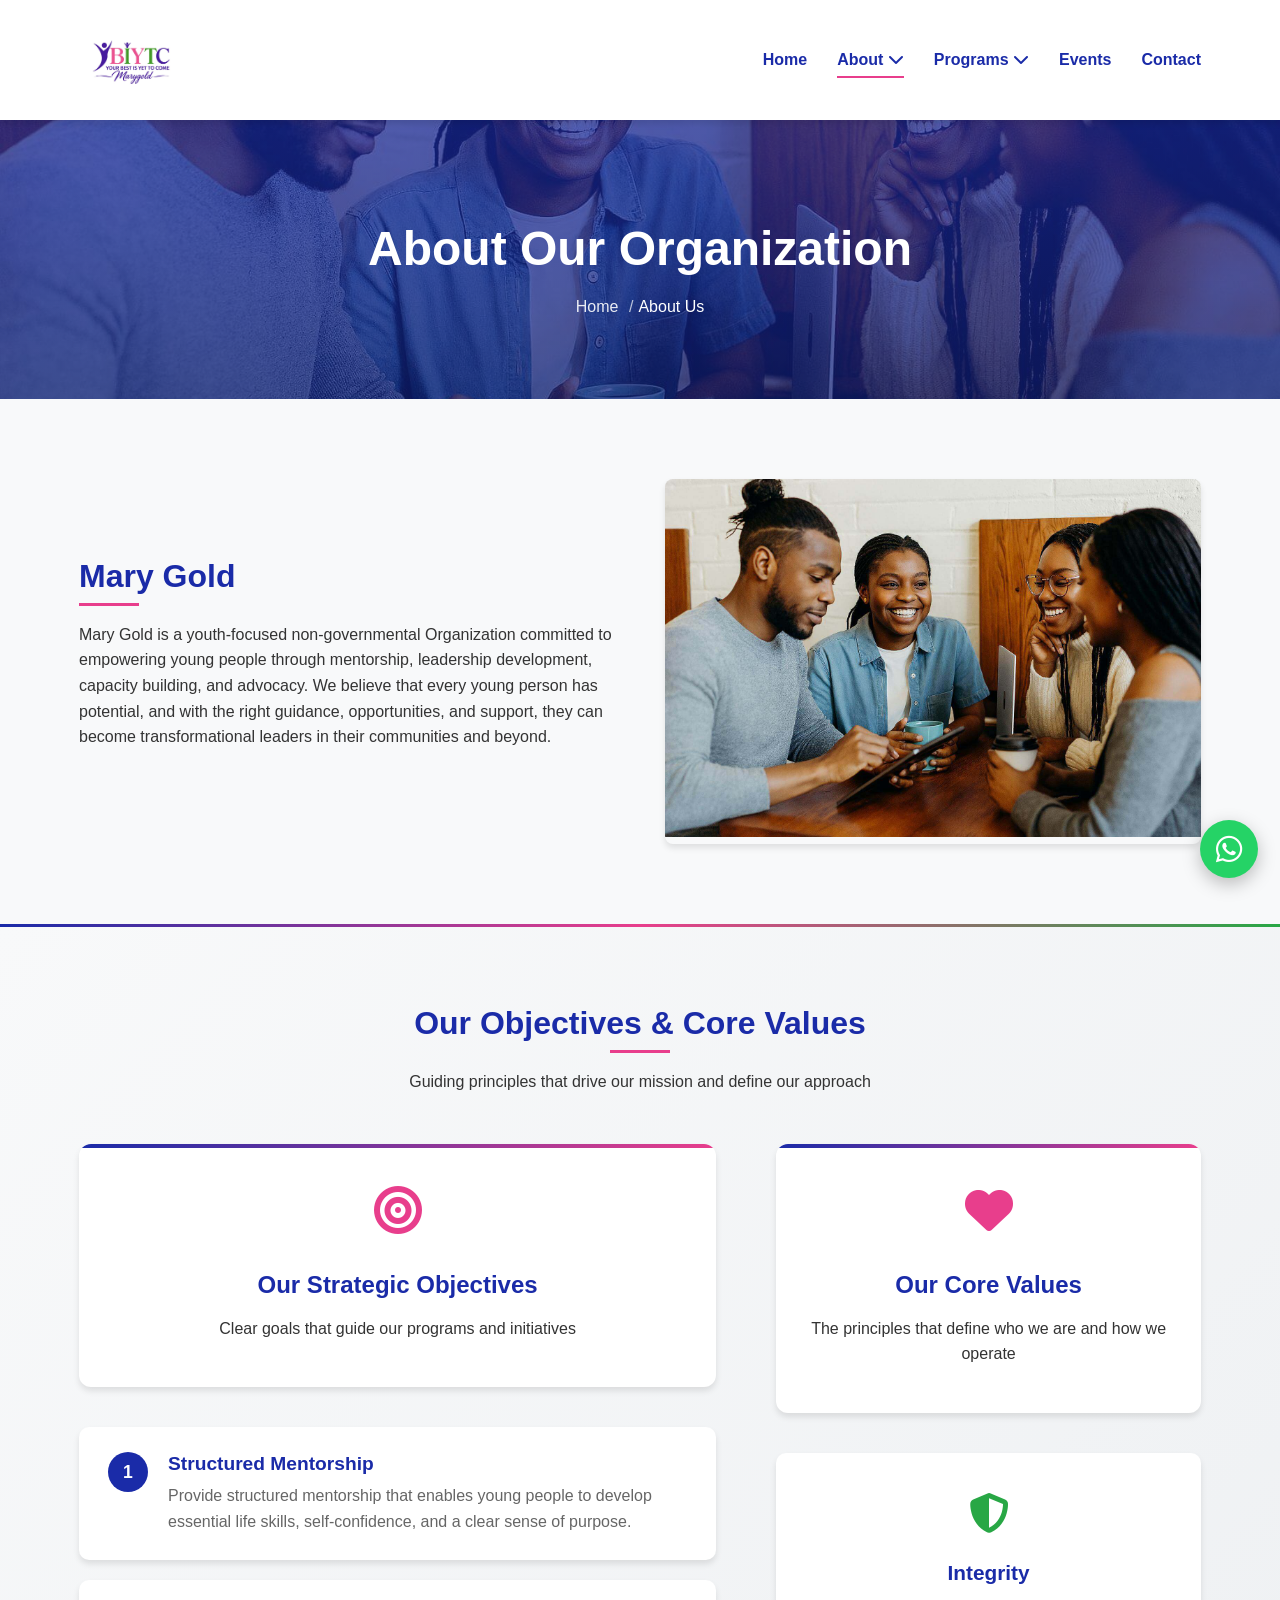
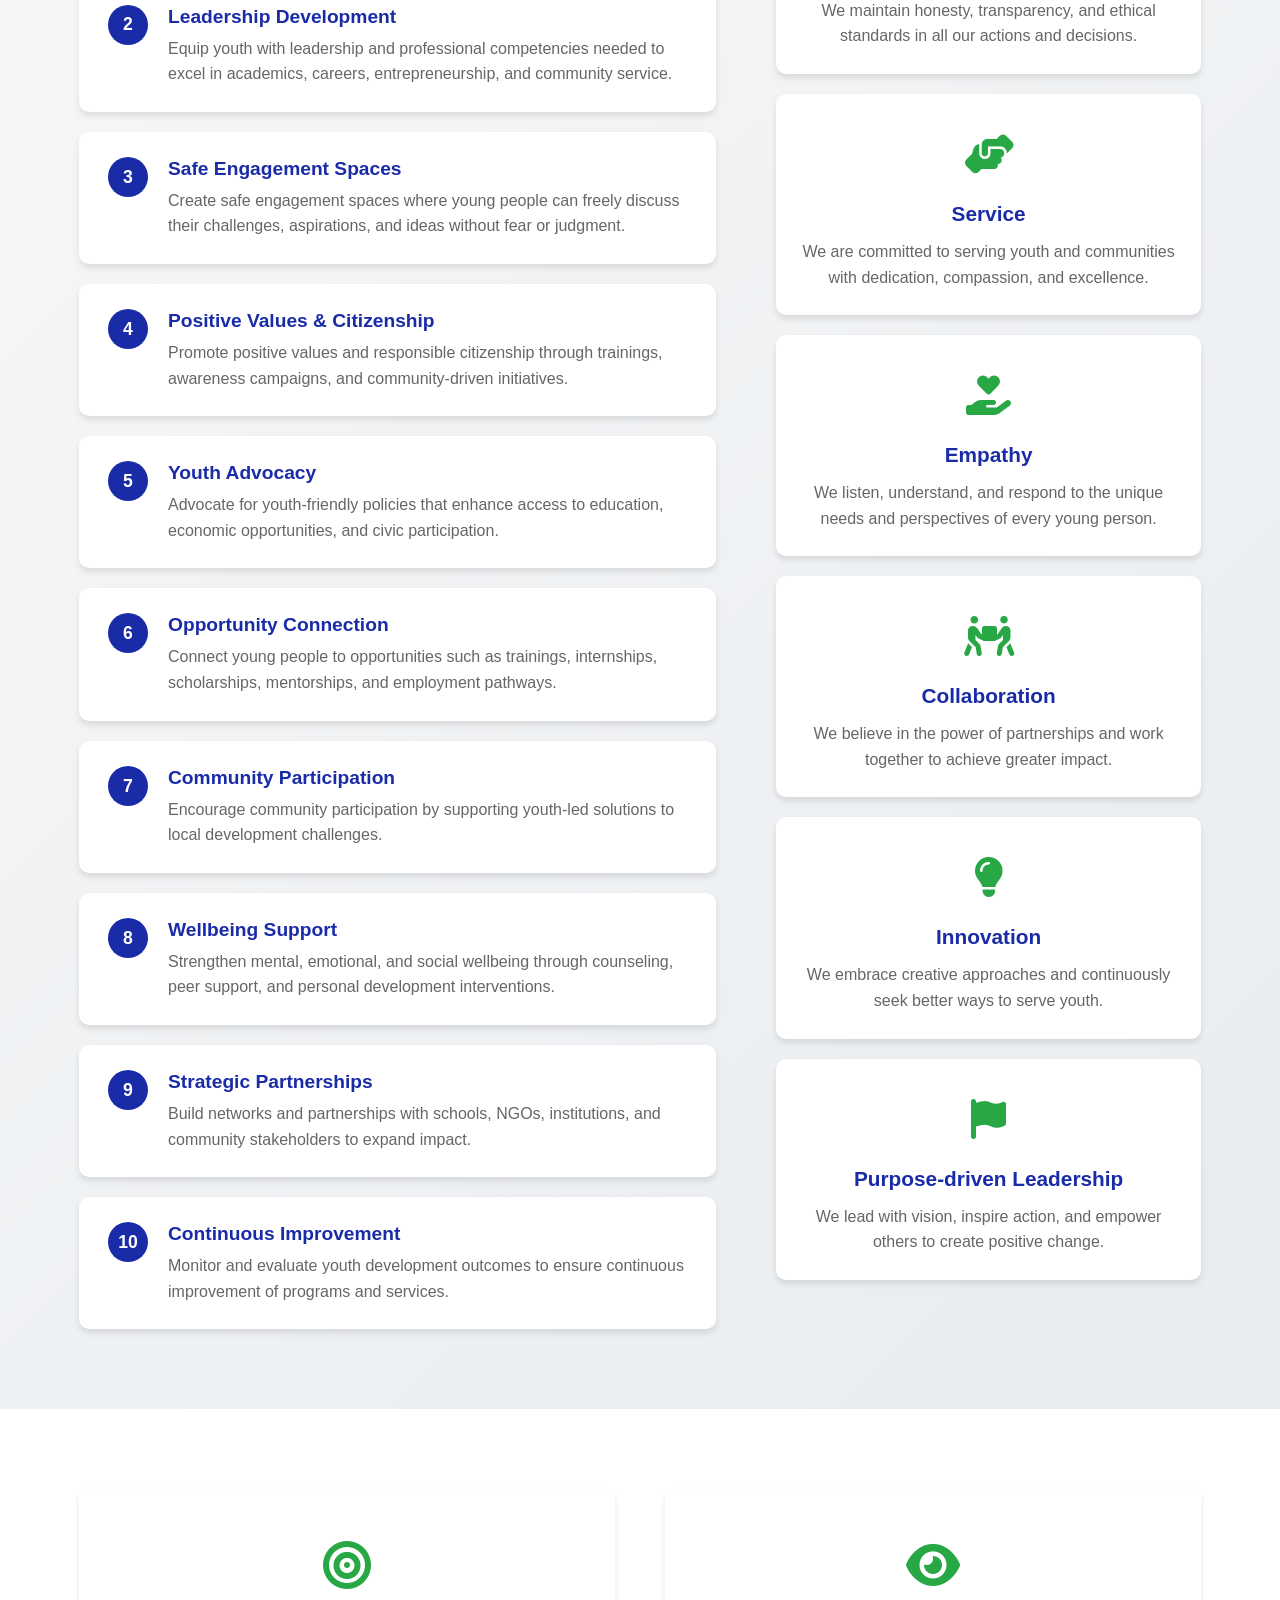
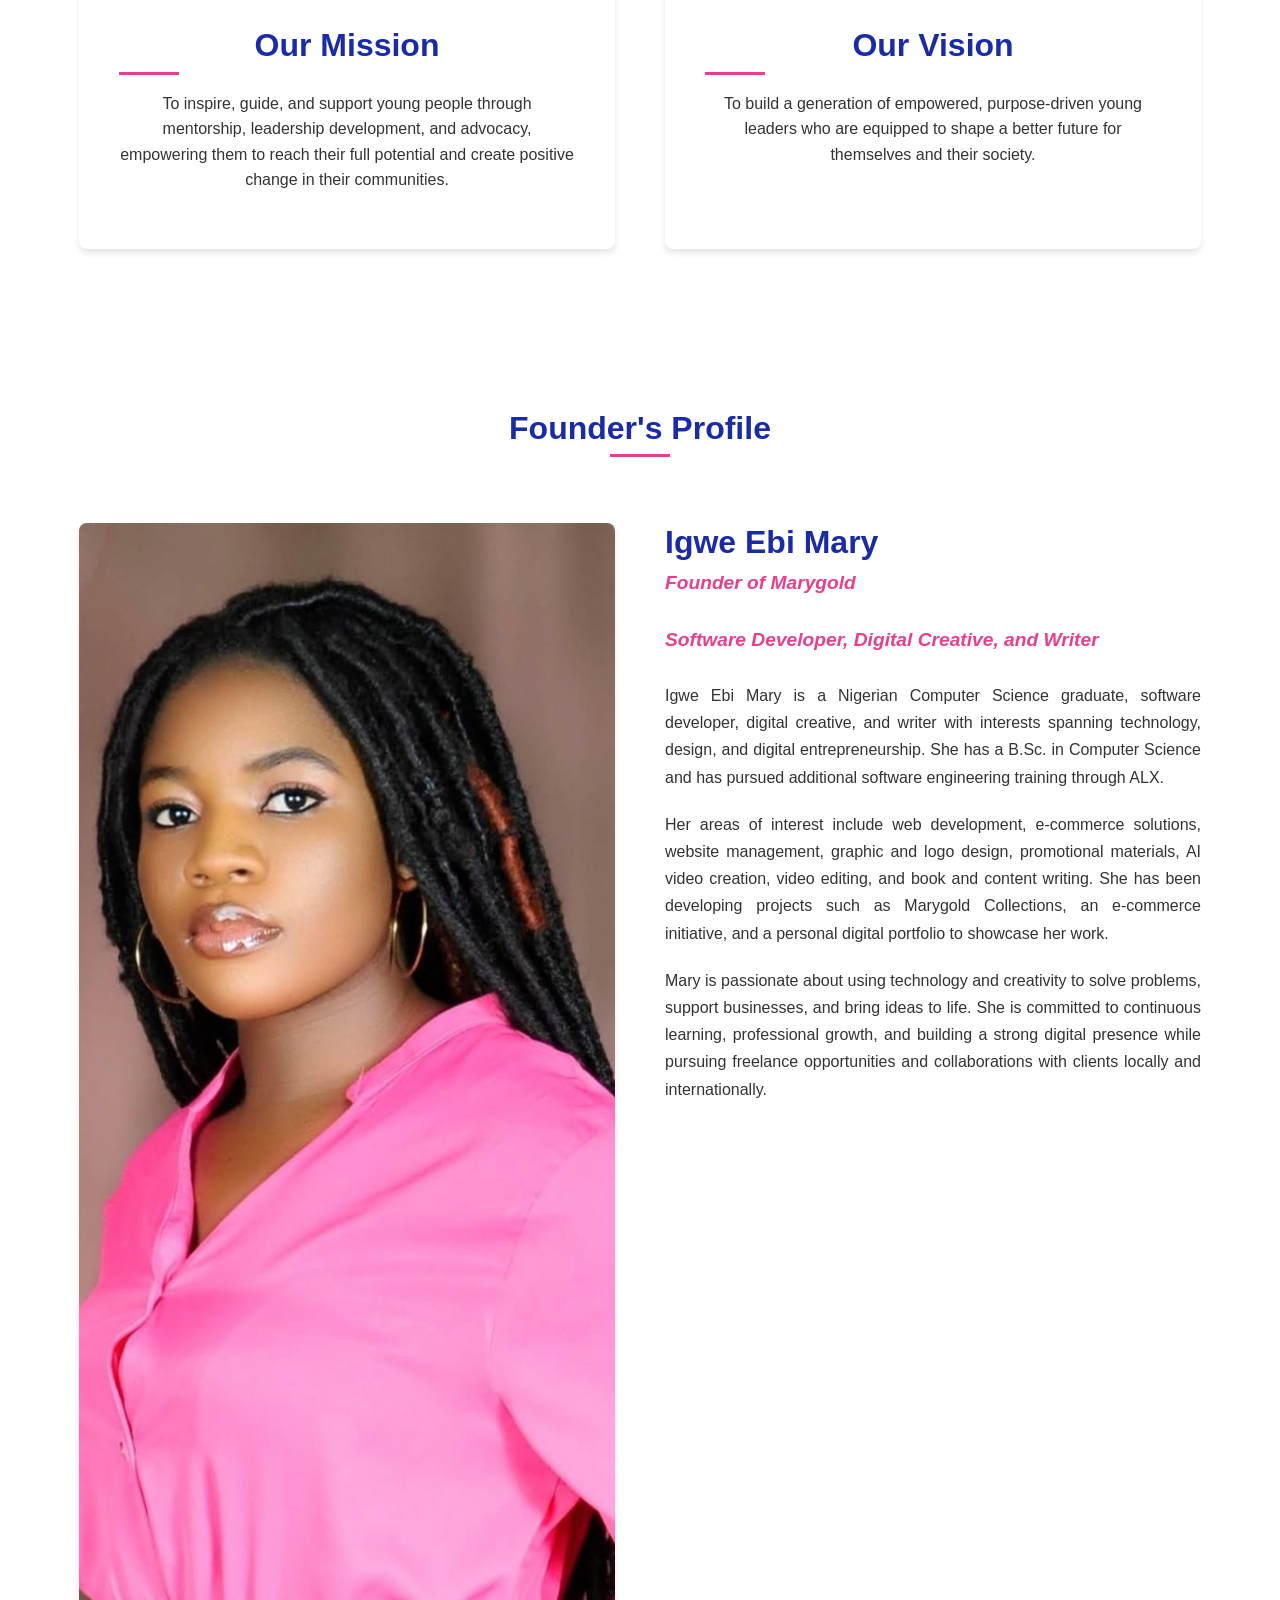
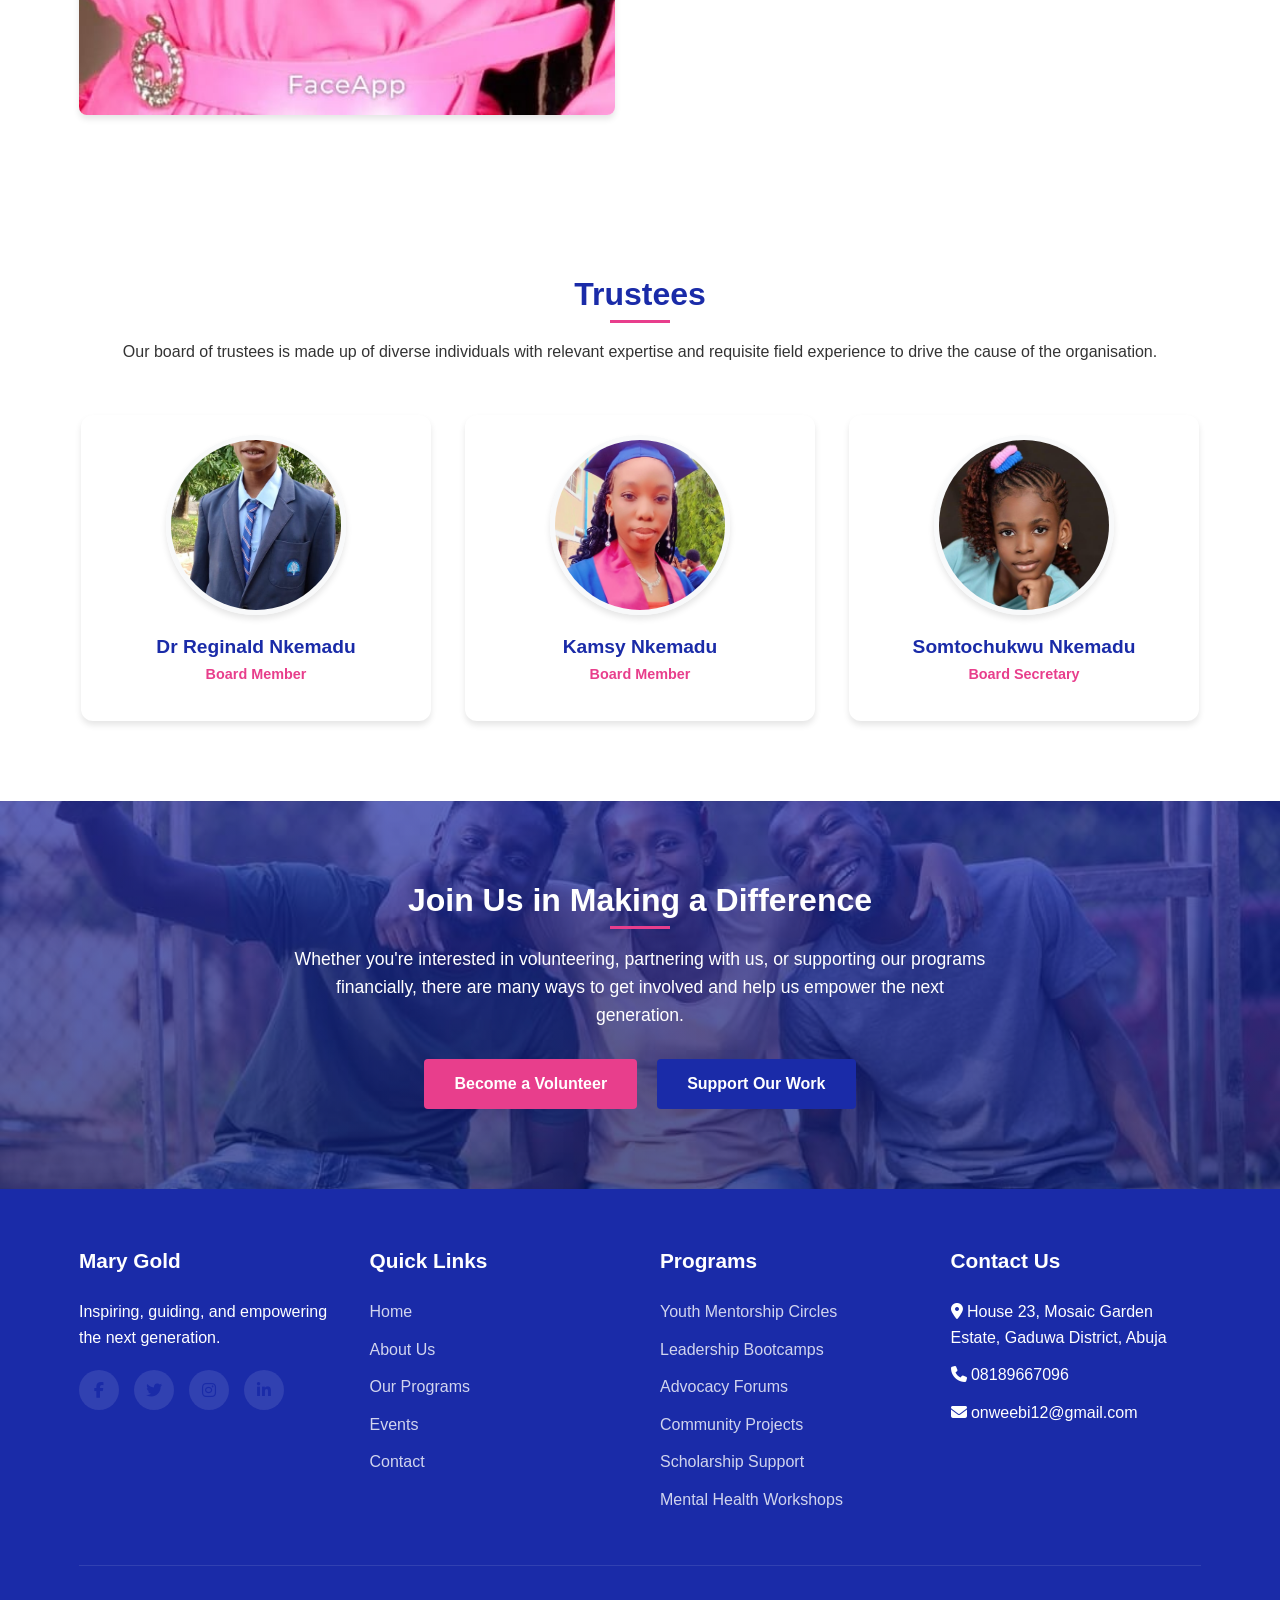
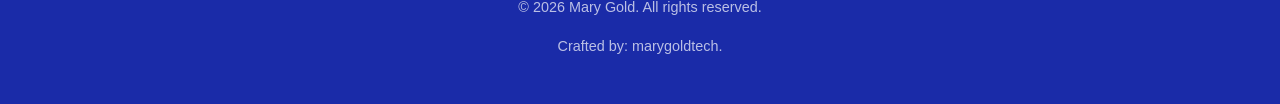
<file: about.html>
<!DOCTYPE html>
<html lang="en">

<head>
    <meta charset="UTF-8">
    <meta name="viewport" content="width=device-width, initial-scale=1.0">
    <title>About Us - Mary Gold</title>
    <meta name="description" content="Mary Gold is a youth-focused non-governmental organisation empowering young people through mentorship, leadership development, capacity building and advocacy. Meet our founder, our mission and vision, our core values and our board of trustees.">
    <link rel="canonical" href="https://marygold.org/about">
    <meta property="og:type" content="website">
    <meta property="og:title" content="About Us | Mary Gold">
    <meta property="og:url" content="https://marygold.org/about">
    <meta property="og:image" content="https://marygold.org/images/YMAI.png">
    <meta name="twitter:card" content="summary_large_image">
    <link rel="stylesheet" href="https://cdnjs.cloudflare.com/ajax/libs/font-awesome/6.4.0/css/all.min.css">
    <style>
        /* CSS Variables for Brand Colors */
        :root {
            --primary-blue: #1A2BA8;
            /* main blue from logo */
            --blue-light: #3148D4;
            /* lighter tone for hover */
            --blue-dark: #0F1E7A;
            /* darker tone for depth */
            --accent-pink: #e83e8c;
            --accent-green: #28a745;
            --text-dark: #333;
            --text-light: #666;
            --bg-light: #f8f9fa;
            --white: #ffffff;
            --shadow: 0 4px 6px rgba(0, 0, 0, 0.1);
            --transition: all 0.3s ease;
        }

        /* Base Styles */
        * {
            margin: 0;
            padding: 0;
            box-sizing: border-box;
        }

        html {
            scroll-behavior: smooth;
        }

        body {
            font-family: 'Segoe UI', Tahoma, Geneva, Verdana, sans-serif;
            line-height: 1.6;
            color: var(--text-dark);
            background-color: var(--white);
        }

        .container {
            width: 90%;
            max-width: 1200px;
            margin: 0 auto;
            padding: 0 15px;
        }

        h1,
        h2,
        h3,
        h4,
        h5 {
            font-weight: 700;
            line-height: 1.2;
            margin-bottom: 1rem;
            color: var(--primary-blue);
        }

        h1 {
            font-size: 2.5rem;
        }

        h2 {
            font-size: 2rem;
            position: relative;
            padding-bottom: 10px;
        }

        h2:after {
            content: '';
            position: absolute;
            bottom: 0;
            left: 0;
            width: 60px;
            height: 3px;
            background-color: var(--accent-pink);
        }

        h3 {
            font-size: 1.5rem;
        }

        p {
            margin-bottom: 1rem;
        }

        a {
            text-decoration: none;
            color: var(--primary-blue);
            transition: var(--transition);
        }

        img {
            max-width: 100%;
            height: auto;
        }

        .btn {
            display: inline-block;
            padding: 12px 30px;
            border-radius: 4px;
            font-weight: 600;
            text-align: center;
            cursor: pointer;
            transition: var(--transition);
            border: none;
            font-size: 1rem;
        }

        .btn-primary {
            background-color: var(--primary-blue);
            color: var(--white);
        }

        .btn-primary:hover {
            background-color: var(--blue-light);
            transform: translateY(-3px);
            box-shadow: var(--shadow);
        }

        .btn-secondary {
            background-color: var(--accent-pink);
            color: var(--white);
        }

        .btn-secondary:hover {
            background-color: #d91a7a;
            transform: translateY(-3px);
            box-shadow: var(--shadow);
        }

        .btn-outline {
            background-color: transparent;
            color: var(--primary-blue);
            border: 2px solid var(--primary-blue);
        }

        .btn-outline:hover {
            background-color: var(--primary-blue);
            color: var(--white);
        }

        section {
            padding: 80px 0;
        }

        .section-title {
            text-align: center;
            margin-bottom: 50px;
        }

        .section-title h2 {
            display: inline-block;
        }

        .section-title h2:after {
            left: 50%;
            transform: translateX(-50%);
        }

        .text-center {
            text-align: center;
        }

        /* Header & Navigation */
        header {
            position: fixed;
            top: 0;
            left: 0;
            width: 100%;
            background-color: var(--white);
            box-shadow: var(--shadow);
            z-index: 1000;
            transition: var(--transition);
        }

        .header-container {
            display: flex;
            justify-content: space-between;
            align-items: center;
            padding: 15px 0;
        }

        .logo img {
            height: 90px;
            /* adjust to your preferred size */
            width: auto;
            /* keeps correct aspect ratio */
            object-fit: contain;
            display: block;
        }

        .logo-fallback {
            font-size: 1.8rem;
            font-weight: 700;
            color: var(--primary-blue);
            letter-spacing: 0.5px;
        }

        .logo-fallback span {
            color: var(--accent-pink);
        }


        .nav-menu {
            display: flex;
            list-style: none;
            align-items: center;
        }

        .nav-link.active:after {
            width: 100%;
        }

        .nav-item {
            position: relative;
            margin: 0 15px;
        }

        .nav-link {
            font-weight: 600;
            padding: 10px 0;
            position: relative;
        }

        .nav-link:after {
            content: '';
            position: absolute;
            bottom: 0;
            left: 0;
            width: 0;
            height: 2px;
            background-color: var(--accent-pink);
            transition: var(--transition);
        }

        .nav-link:hover:after {
            width: 100%;
        }

        .dropdown {
            position: absolute;
            top: 100%;
            left: 0;
            width: 200px;
            background-color: var(--white);
            box-shadow: var(--shadow);
            border-radius: 4px;
            opacity: 0;
            visibility: hidden;
            transform: translateY(10px);
            transition: var(--transition);
            z-index: 100;
            list-style: none;
            padding: 0;
            margin: 0;
        }

        .dropdown-item {
            display: block;
            padding: 12px 20px;
            border-bottom: 1px solid #eee;
            transition: var(--transition);
            list-style: none;
        }

        .dropdown-item:hover {
            background-color: var(--bg-light);
            color: var(--accent-pink);
        }

        .nav-item:hover .dropdown {
            opacity: 1;
            visibility: visible;
            transform: translateY(0);
        }

        .hamburger {
            display: none;
            align-items: center;
            justify-content: center;
            width: 48px;
            height: 48px;
            min-width: 48px;
            padding: 0;
            border: 0;
            border-radius: 10px;
            background: transparent;
            color: var(--primary-blue);
            font-size: 1.5rem;
            line-height: 1;
            cursor: pointer;
            touch-action: manipulation;
            -webkit-tap-highlight-color: transparent;
        }

        .hamburger:focus-visible {
            outline: 2px solid var(--accent-pink);
            outline-offset: 2px;
        }

        /* Both icons stay in the DOM at all times and only their visibility
           changes. The button's markup is never rewritten, so the element the
           user tapped is never detached from the document. */
        .hamburger .icon-close {
            display: none;
        }

        .hamburger[aria-expanded="true"] .icon-bars {
            display: none;
        }

        .hamburger[aria-expanded="true"] .icon-close {
            display: inline-block;
        }

        /* Page Header */
        .page-header {
            background: linear-gradient(rgba(26, 43, 168, 0.7), rgba(15, 30, 122, 0.7)), url('/images/img2.jpeg');
            background-size: cover;
            background-position: center;
            color: var(--white);
            text-align: center;
            padding: 150px 0 80px;
            margin-top: 70px;
        }

        .page-header h1 {
            font-size: 3rem;
            color: var(--white);
            margin-bottom: 1rem;
        }

        .breadcrumb {
            display: flex;
            justify-content: center;
            list-style: none;
        }

        .breadcrumb li {
            margin: 0 10px;
            position: relative;
        }

        .breadcrumb li:after {
            content: '/';
            position: absolute;
            right: -15px;
            top: 0;
            color: rgba(255, 255, 255, 0.7);
        }

        .breadcrumb li:last-child:after {
            display: none;
        }

        .breadcrumb a {
            color: rgba(255, 255, 255, 0.9);
        }

        .breadcrumb a:hover {
            color: var(--white);
        }

        /* About Overview */
        .about-overview {
            background-color: var(--bg-light);
        }

        .about-content {
            display: flex;
            align-items: center;
            gap: 50px;
        }

        .about-text {
            flex: 1;
        }

        .about-image {
            flex: 1;
            border-radius: 8px;
            overflow: hidden;
            box-shadow: var(--shadow);
        }

        /* Mission & Vision */
        .mission-vision {
            display: grid;
            grid-template-columns: repeat(2, 1fr);
            gap: 50px;
        }

        .mission-box,
        .vision-box {
            background-color: var(--white);
            padding: 40px;
            border-radius: 8px;
            box-shadow: var(--shadow);
            text-align: center;
            transition: var(--transition);
        }

        .mission-box:hover,
        .vision-box:hover {
            transform: translateY(-10px);
        }

        .mission-icon,
        .vision-icon {
            font-size: 3rem;
            color: var(--accent-green);
            margin-bottom: 20px;
        }

        /* Objectives & Core Values Section */
        .objectives-values {
            padding: 80px 0;
            background: linear-gradient(135deg, #f8f9fa 0%, #e9ecef 100%);
            position: relative;
        }

        .objectives-values::before {
            content: '';
            position: absolute;
            top: 0;
            left: 0;
            right: 0;
            height: 3px;
            background: linear-gradient(90deg, var(--primary-blue), var(--accent-pink), var(--accent-green));
        }

        .objectives-values-grid {
            display: grid;
            grid-template-columns: 1.2fr 0.8fr;
            gap: 60px;
            align-items: start;
        }

        .section-header {
            text-align: center;
            margin-bottom: 40px;
            padding: 30px;
            background: var(--white);
            border-radius: 12px;
            box-shadow: var(--shadow);
            position: relative;
            overflow: hidden;
        }

        .section-header::before {
            content: '';
            position: absolute;
            top: 0;
            left: 0;
            width: 100%;
            height: 4px;
            background: linear-gradient(90deg, var(--primary-blue), var(--accent-pink));
        }

        .section-icon {
            font-size: 3rem;
            color: var(--accent-pink);
            margin-bottom: 20px;
        }

        /* Objectives Styles */
        .objectives-list {
            display: flex;
            flex-direction: column;
            gap: 20px;
        }

        .objective-item {
            display: flex;
            align-items: flex-start;
            gap: 20px;
            padding: 25px;
            background: var(--white);
            border-radius: 10px;
            box-shadow: var(--shadow);
            transition: var(--transition);
            border-left: 4px solid transparent;
        }

        .objective-item:hover {
            transform: translateY(-5px);
            border-left-color: var(--accent-pink);
            box-shadow: 0 8px 25px rgba(0, 0, 0, 0.15);
        }

        .objective-number {
            width: 40px;
            height: 40px;
            background: var(--primary-blue);
            color: var(--white);
            border-radius: 50%;
            display: flex;
            align-items: center;
            justify-content: center;
            font-weight: 700;
            font-size: 1.1rem;
            flex-shrink: 0;
            transition: var(--transition);
        }

        .objective-item:hover .objective-number {
            background: var(--accent-pink);
            transform: scale(1.1);
        }

        .objective-content h4 {
            color: var(--primary-blue);
            margin-bottom: 8px;
            font-size: 1.2rem;
        }

        .objective-content p {
            color: var(--text-light);
            line-height: 1.6;
            margin: 0;
        }

        /* Core Values Styles */
        .values-grid {
            display: grid;
            grid-template-columns: 1fr;
            gap: 20px;
        }

        .value-card {
            padding: 25px;
            background: var(--white);
            border-radius: 10px;
            box-shadow: var(--shadow);
            text-align: center;
            transition: var(--transition);
            border-top: 4px solid transparent;
        }

        .value-card:hover {
            transform: translateY(-5px);
            border-top-color: var(--accent-green);
            box-shadow: 0 8px 25px rgba(0, 0, 0, 0.15);
        }

        .value-icon {
            font-size: 2.5rem;
            color: var(--accent-green);
            margin-bottom: 15px;
            transition: var(--transition);
        }

        .value-card:hover .value-icon {
            color: var(--accent-pink);
            transform: scale(1.1);
        }

        .value-card h4 {
            color: var(--primary-blue);
            margin-bottom: 12px;
            font-size: 1.3rem;
        }

        .value-card p {
            color: var(--text-light);
            line-height: 1.6;
            margin: 0;
        }

        /* Founder's Profile Alignment Fix */
        .director-text {
            flex: 1;
            text-align: justify;
            line-height: 1.7;
        }

        .director-name {
            color: var(--primary-blue);
            margin-bottom: 5px;
            font-size: 2rem;
            text-align: left;
        }

        .director-title-only {
            color: var(--accent-pink);
            font-weight: 600;
            margin-bottom: 25px;
            font-size: 1.2rem;
            text-align: left;
            font-style: italic;
        }

        .director-title {
            color: var(--primary-blue);
            font-weight: 700;
            margin: 30px 0 15px 0;
            font-size: 1.3rem;
            text-align: left;
            border-bottom: 2px solid var(--accent-pink);
            padding-bottom: 8px;
        }

        .director-text p:not(.director-title):not(.director-title-only):not(.director-quote) {
            margin-bottom: 20px;
            text-align: justify;
            line-height: 1.7;
        }

        .director-quote {
            font-style: italic;
            border-left: 4px solid var(--accent-green);
            padding-left: 20px;
            margin: 30px 0;
            color: var(--text-light);
            text-align: left;
            background-color: rgba(40, 167, 69, 0.05);
            padding: 25px;
            border-radius: 8px;
            font-size: 1.1rem;
        }

        /* Improve spacing and readability */
        .director-container {
            display: flex;
            align-items: flex-start;
            gap: 50px;
        }

        .director-image {
            flex: 1;
            border-radius: 8px;
            overflow: hidden;
            box-shadow: var(--shadow);
        }

        .director-image img {
            width: 100%;
            height: auto;
            display: block;
        }

        /* Responsive adjustments */
        @media (max-width: 992px) {
            .director-container {
                flex-direction: column;
            }

            .director-image {
                width: 100%;
                max-width: 400px;
                margin: 0 auto;
            }

            .director-text {
                text-align: left;
            }
        }

        @media (max-width: 768px) {
            .director-name {
                font-size: 1.7rem;
                text-align: center;
            }

            .director-title-only {
                text-align: center;
            }

            .director-title {
                text-align: left;
            }

            .director-quote {
                text-align: left;
                padding: 20px;
                font-size: 1rem;
            }
        }

        /* Team Section Styles */
        .team-section {
            padding: 80px 0;
        }

        .team-grid {
            display: grid;
            grid-template-columns: repeat(3, 1fr);
            gap: 30px;
            justify-items: center;
            max-width: 1200px;
            margin: 0 auto;
        }

        .team-member {
            text-align: center;
            transition: var(--transition);
            position: relative;
            overflow: hidden;
            border-radius: 12px;
            background: var(--white);
            box-shadow: var(--shadow);
            padding: 20px;
            width: 100%;
            max-width: 350px;
        }

        .team-member:hover {
            transform: translateY(-10px);
            box-shadow: 0 15px 30px rgba(0, 0, 0, 0.15);
        }

        .member-image {
            width: 180px;
            height: 180px;
            border-radius: 50%;
            overflow: hidden;
            margin: 0 auto 20px;
            border: 5px solid var(--bg-light);
            box-shadow: var(--shadow);
            transition: var(--transition);
            position: relative;
        }

        .team-member:hover .member-image {
            border-color: var(--accent-pink);
            transform: scale(1.05);
        }

        .member-image img {
            width: 100%;
            height: 100%;
            object-fit: cover;
        }

        .member-name {
            font-size: 1.2rem;
            color: var(--primary-blue);
            margin-bottom: 5px;
            font-weight: 700;
        }

        .member-role {
            color: var(--accent-pink);
            font-weight: 600;
            margin-bottom: 15px;
            font-size: 0.9rem;
        }

        .member-bio {
            font-size: 0.9rem;
            color: var(--text-light);
            margin-bottom: 20px;
            line-height: 1.5;
        }

        /* View Button */
        .view-profile-btn {
            display: none;
            position: absolute;
            bottom: 20px;
            left: 50%;
            transform: translateX(-50%);
            background: var(--accent-pink);
            color: var(--white);
            border: none;
            padding: 10px 20px;
            border-radius: 25px;
            font-weight: 600;
            cursor: pointer;
            transition: var(--transition);
            box-shadow: var(--shadow);
            z-index: 2;
        }

        .team-member:hover .view-profile-btn {
            display: block;
            animation: fadeInUp 0.3s ease-out;
        }

        .view-profile-btn:hover {
            background: #d91a7a;
            transform: translateX(-50%) translateY(-2px);
            box-shadow: 0 6px 15px rgba(232, 62, 140, 0.4);
        }

        /* Responsive Design for Team Section */
        @media (max-width: 1200px) {
            .team-grid {
                grid-template-columns: repeat(3, 1fr);
                gap: 25px;
            }
        }

        @media (max-width: 992px) {
            .team-grid {
                grid-template-columns: repeat(2, 1fr);
                justify-items: center;
            }

            .team-member {
                max-width: 320px;
            }
        }

        @media (max-width: 768px) {
            .team-grid {
                grid-template-columns: 1fr;
                justify-items: center;
            }

            .team-member {
                max-width: 350px;
            }

            .member-image {
                width: 160px;
                height: 160px;
            }
        }

        @media (max-width: 576px) {
            .team-member {
                max-width: 100%;
                margin: 0 15px;
            }

            .member-image {
                width: 140px;
                height: 140px;
            }
        }

        /* Modal Styles */
        .modal-overlay {
            position: fixed;
            top: 0;
            left: 0;
            width: 100%;
            height: 100%;
            background: rgba(0, 0, 0, 0.7);
            display: none;
            justify-content: center;
            align-items: center;
            z-index: 1000;
            opacity: 0;
            transition: opacity 0.3s ease;
        }

        .modal-overlay.active {
            display: flex;
            opacity: 1;
        }

        .team-modal {
            background: var(--white);
            border-radius: 15px;
            width: 90%;
            max-width: 800px;
            max-height: 90vh;
            overflow-y: auto;
            box-shadow: 0 20px 50px rgba(0, 0, 0, 0.3);
            transform: scale(0.7);
            opacity: 0;
            transition: all 0.4s ease;
            position: relative;
        }

        .modal-overlay.active .team-modal {
            transform: scale(1);
            opacity: 1;
        }

        .modal-close {
            position: absolute;
            top: 20px;
            right: 20px;
            background: var(--accent-pink);
            color: var(--white);
            border: none;
            width: 40px;
            height: 40px;
            border-radius: 50%;
            display: flex;
            align-items: center;
            justify-content: center;
            cursor: pointer;
            font-size: 1.2rem;
            transition: var(--transition);
            z-index: 10;
        }

        .modal-close:hover {
            background: #d91a7a;
            transform: rotate(90deg);
        }

        .modal-content {
            padding: 40px;
            display: grid;
            grid-template-columns: 1fr 2fr;
            gap: 40px;
            align-items: start;
        }

        .modal-image {
            text-align: center;
        }

        .modal-image img {
            width: 200px;
            height: 200px;
            border-radius: 50%;
            object-fit: cover;
            border: 5px solid var(--bg-light);
            box-shadow: var(--shadow);
        }

        .modal-details h2 {
            color: var(--primary-blue);
            margin-bottom: 10px;
            font-size: 2rem;
        }

        .modal-role {
            color: var(--accent-pink);
            font-weight: 600;
            font-size: 1.2rem;
            margin-bottom: 20px;
            display: block;
        }

        .modal-bio {
            color: var(--text-dark);
            line-height: 1.7;
            margin-bottom: 25px;
            font-size: 1.1rem;
        }

        /* Animations */
        @keyframes fadeInUp {
            from {
                opacity: 0;
                transform: translateX(-50%) translateY(20px);
            }

            to {
                opacity: 1;
                transform: translateX(-50%) translateY(0);
            }
        }

        /* CTA Section */
        .cta-section {
            background: linear-gradient(rgba(26, 43, 168, 0.7), rgba(15, 30, 122, 0.7)), url('/images/youth3.jpg');
            background-size: cover;
            background-position: center;
            color: var(--white);
            text-align: center;
            padding: 80px 0;
        }

        .cta-section h2 {
            color: var(--white);
        }

        .cta-section h2:after {
            background-color: var(--accent-pink);
            left: 50%;
            transform: translateX(-50%);
        }

        .cta-section p {
            max-width: 700px;
            margin: 0 auto 30px;
            font-size: 1.1rem;
        }

        .cta-buttons {
            display: flex;
            justify-content: center;
            gap: 20px;
        }

        /* Footer */
        footer {
            background-color: var(--primary-blue);
            color: var(--white);
            padding: 60px 0 30px;
        }

        .footer-content {
            display: grid;
            grid-template-columns: repeat(4, 1fr);
            gap: 40px;
            margin-bottom: 40px;
        }

        .footer-column h3 {
            color: var(--white);
            margin-bottom: 25px;
            font-size: 1.3rem;
        }

        .footer-links {
            list-style: none;
        }

        .footer-links li {
            margin-bottom: 12px;
        }

        .footer-links a {
            color: rgba(255, 255, 255, 0.8);
        }

        .footer-links a:hover {
            color: var(--white);
            padding-left: 5px;
        }

        .social-icons {
            display: flex;
            gap: 15px;
            margin-top: 20px;
        }

        .social-icon {
            width: 40px;
            height: 40px;
            border-radius: 50%;
            background-color: rgba(255, 255, 255, 0.1);
            display: flex;
            align-items: center;
            justify-content: center;
            transition: var(--transition);
        }

        .social-icon:hover {
            background-color: var(--accent-pink);
            transform: translateY(-3px);
        }

        .copyright {
            text-align: center;
            padding-top: 30px;
            border-top: 1px solid rgba(255, 255, 255, 0.1);
            font-size: 0.9rem;
            color: rgba(255, 255, 255, 0.7);
        }

        /* Responsive Styles */
        @media (max-width: 1200px) {
            .team-grid {
                grid-template-columns: repeat(3, 1fr);
            }
        }

        @media (max-width: 992px) {
            .mission-vision {
                grid-template-columns: 1fr;
            }

            .objectives-values-grid {
                grid-template-columns: 1fr;
                gap: 40px;
            }

            .team-grid {
                grid-template-columns: repeat(2, 1fr);
            }

            .footer-content {
                grid-template-columns: repeat(2, 1fr);
            }

            .about-content,
            .director-container {
                flex-direction: column;
            }

            .modal-content {
                grid-template-columns: 1fr;
                text-align: center;
                gap: 30px;
            }

            .modal-image img {
                width: 180px;
                height: 180px;
            }
        }

        @media (max-width: 768px) {
            .hamburger {
                display: inline-flex;
                position: relative;
                z-index: 1002;
            }

            .nav-menu {
                position: fixed;
                top: var(--header-h, 120px);
                left: 0;
                width: 100%;
                height: calc(100vh - var(--header-h, 120px));
                height: calc(100dvh - var(--header-h, 120px));
                background-color: var(--white);
                flex-direction: column;
                align-items: center;
                padding-top: 50px;
                padding-bottom: 30px;
                overflow-y: auto;
                overscroll-behavior: contain;
                -webkit-overflow-scrolling: touch;
                z-index: 1001;
                visibility: hidden;
                opacity: 0;
                pointer-events: none;
                transform: translateX(-100%);
                transition: transform 0.3s ease, opacity 0.3s ease, visibility 0.3s;
            }

            .nav-menu.active {
                visibility: visible;
                opacity: 1;
                pointer-events: auto;
                transform: translateX(0);
            }

            /* The panel covers the page while it is open, so the page behind
               it must not scroll. */
            body.nav-open {
                overflow: hidden;
            }

            .nav-item {
                margin: 15px 0;
            }

            .dropdown {
                position: static;
                width: 100%;
                opacity: 1;
                visibility: visible;
                transform: none;
                box-shadow: none;
                display: none;
                text-align: center;
            }

            .nav-item.open .dropdown {
                display: block;
            }

            .page-header h1 {
                font-size: 2.5rem;
            }

            .cta-buttons {
                flex-direction: column;
                align-items: center;
            }

            .team-grid {
                grid-template-columns: 1fr;
            }

            .team-modal {
                width: 95%;
                margin: 20px;
            }

            .modal-content {
                padding: 30px 20px;
            }

            .modal-details h2 {
                font-size: 1.7rem;
                text-align: left;
            }
        }

        /* Enhanced Modal Styles for Formatted Content */
        .modal-details {
            text-align: left;
        }

        .profile-content {
            line-height: 1.7;
            color: var(--text-dark);
        }

        .profile-intro {
            font-size: 1.1rem;
            margin-bottom: 20px;
            font-weight: 500;
        }

        .profile-education {
            margin-bottom: 25px;
            padding-bottom: 20px;
            border-bottom: 1px solid #eee;
        }

        .profile-section {
            margin-bottom: 30px;
        }

        .profile-section h4 {
            color: var(--primary-blue);
            margin-bottom: 15px;
            font-size: 1.2rem;
            font-weight: 600;
        }

        .profile-section p {
            margin-bottom: 15px;
            text-align: justify;
        }

        .profile-list {
            list-style: none;
            padding-left: 0;
            margin: 20px 0;
        }

        .profile-list li {
            padding: 12px 0;
            border-bottom: 1px solid #f0f0f0;
            position: relative;
            padding-left: 25px;
            text-align: left;
        }

        .profile-list li:last-child {
            border-bottom: none;
        }

        .profile-list li:before {
            content: '•';
            color: var(--accent-pink);
            font-weight: bold;
            position: absolute;
            left: 0;
            font-size: 1.2rem;
        }

        .profile-list strong {
            color: var(--primary-blue);
            font-weight: 600;
        }

        /* Ensure proper text alignment and spacing */
        .modal-bio {
            text-align: justify;
            line-height: 1.7;
        }

        /* Responsive text alignment */
        @media (max-width: 768px) {
            .modal-details {
                text-align: left;
            }

            .profile-section p {
                text-align: left;
            }

            .profile-list li {
                text-align: left;
            }
        }

        /* Improve readability */
        .profile-content p {
            margin-bottom: 16px;
            text-align: justify;
        }

        .profile-content strong {
            color: var(--primary-blue);
            font-weight: 600;
        }

        /* Add some spacing improvements */
        .profile-section:last-child {
            margin-bottom: 0;
        }

        .profile-intro strong {
            color: var(--accent-pink);
            font-size: 1.1rem;
        }

        @media (max-width: 576px) {
            .footer-content {
                grid-template-columns: 1fr;
            }

            h1 {
                font-size: 2rem;
            }

            h2 {
                font-size: 1.7rem;
            }

            .member-image {
                width: 150px;
                height: 150px;
            }

            .modal-image img {
                width: 150px;
                height: 150px;
            }

            .modal-details h2 {
                font-size: 1.5rem;
            }
        }
    </style>
<link rel="stylesheet" href="/assets/css/cms.css">
<script src="https://identity.netlify.com/v1/netlify-identity-widget.js"></script>
</head>

<body data-page="about">
    <!-- Header & Navigation -->
    <header>
        <div class="container header-container">
            <a href="/" class="logo"><img src="/images/YMAI.png"></a>
            <button type="button" class="hamburger" id="hamburger" aria-controls="nav-menu"
                aria-expanded="false" aria-label="Open navigation menu">
                <i class="fas fa-bars icon-bars" aria-hidden="true"></i>
                <i class="fas fa-times icon-close" aria-hidden="true"></i>
            </button>
            <ul class="nav-menu" id="nav-menu">
                <li class="nav-item">
                    <a href="/" class="nav-link">Home</a>
                </li>
                <li class="nav-item">
                    <a href="/about" class="nav-link active">About <i class="fas fa-chevron-down"></i></a>
                    <ul class="dropdown">
                        <li><a href="#objectives" class="dropdown-item">Objectives & Core Values</a></li>
                        <li><a href="#vision" class="dropdown-item">Mission & Vision</a></li>
                        <li><a href="#director" class="dropdown-item">Founder's Profile</a></li>
                        <li><a href="#team" class="dropdown-item">Team</a></li>
                    </ul>
                </li>
                <li class="nav-item">
                    <a href="/programs" class="nav-link">Programs <i class="fas fa-chevron-down"></i></a>
                    <ul class="dropdown">
                        <li><a href="/programs#mentorship-circles" class="dropdown-item">Youth Mentorship
                                Circles</a></li>
                        <li><a href="/programs#leadership-bootcamps" class="dropdown-item">Leadership Bootcamps</a>
                        </li>
                        <li><a href="/programs#advocacy-forums" class="dropdown-item">Youth Advocacy Forums</a></li>
                        <li><a href="/programs#community-projects" class="dropdown-item">Community Projects</a></li>
                        <li><a href="/programs#scholarship-support" class="dropdown-item">Scholarship Support</a>
                        </li>
                        <li><a href="/programs#mental-health" class="dropdown-item">Mental Health Workshops</a></li>
                    </ul>
                </li>
                <li class="nav-item">
                    <a href="/events" class="nav-link">Events</a>
                </li>
                <li class="nav-item">
                    <a href="/contact" class="nav-link">Contact</a>
                </li>
            </ul>
        </div>
    </header>

    <!-- Page Header -->
    <section class="page-header">
        <div class="container">
            <h1 data-cms="page_heading">About Our Organization</h1>
            <ul class="breadcrumb">
                <li><a href="/">Home</a></li>
                <li>About Us</li>
            </ul>
        </div>
    </section>

    <!-- About Overview -->
    <section class="about-overview">
        <div class="container">
            <div class="about-content">
                <div class="about-text">
                    <h2 data-cms="overview_heading">Mary Gold</h2>
                    <p data-cms="overview_text">Mary Gold is a youth-focused non-governmental Organization
                        committed to empowering young people through mentorship, leadership development, capacity
                        building, and advocacy. We believe that every young person has potential, and with the right
                        guidance, opportunities, and support, they can become transformational leaders in their
                        communities and beyond.</p>
                </div>

                <div class="about-image">
                    <img src="/images/img2.jpeg" alt="Youth group discussion">
                </div>

            </div>

        </div>
    </section>
    <!-- Objectives & Core Values Section -->
    <section class="objectives-values" id="objectives">
        <div class="container">
            <div class="section-title">
                <h2 data-cms="objectives_heading">Our Objectives & Core Values</h2>
                <p data-cms="objectives_subtitle">Guiding principles that drive our mission and define our approach</p>
            </div>

            <div class="objectives-values-grid">
                <!-- Objectives Section -->
                <div class="objectives-section">
                    <div class="section-header">
                        <div class="section-icon">
                            <i class="fas fa-bullseye"></i>
                        </div>
                        <h3 data-cms="objectives_group_heading">Our Strategic Objectives</h3>
                        <p data-cms="objectives_group_subtitle">Clear goals that guide our programs and initiatives</p>
                    </div>

                    <div class="objectives-list">
                        <div class="objective-item">
                            <div class="objective-number">1</div>
                            <div class="objective-content">
                                <h4>Structured Mentorship</h4>
                                <p>Provide structured mentorship that enables young people to develop essential life
                                    skills, self-confidence, and a clear sense of purpose.</p>
                            </div>
                        </div>

                        <div class="objective-item">
                            <div class="objective-number">2</div>
                            <div class="objective-content">
                                <h4>Leadership Development</h4>
                                <p>Equip youth with leadership and professional competencies needed to excel in
                                    academics, careers, entrepreneurship, and community service.</p>
                            </div>
                        </div>

                        <div class="objective-item">
                            <div class="objective-number">3</div>
                            <div class="objective-content">
                                <h4>Safe Engagement Spaces</h4>
                                <p>Create safe engagement spaces where young people can freely discuss their challenges,
                                    aspirations, and ideas without fear or judgment.</p>
                            </div>
                        </div>

                        <div class="objective-item">
                            <div class="objective-number">4</div>
                            <div class="objective-content">
                                <h4>Positive Values & Citizenship</h4>
                                <p>Promote positive values and responsible citizenship through trainings, awareness
                                    campaigns, and community-driven initiatives.</p>
                            </div>
                        </div>

                        <div class="objective-item">
                            <div class="objective-number">5</div>
                            <div class="objective-content">
                                <h4>Youth Advocacy</h4>
                                <p>Advocate for youth-friendly policies that enhance access to education, economic
                                    opportunities, and developmental resources.</p>
                            </div>
                        </div>

                        <div class="objective-item">
                            <div class="objective-number">6</div>
                            <div class="objective-content">
                                <h4>Opportunity Connection</h4>
                                <p>Connect young people to opportunities such as trainings, internships, scholarships,
                                    and entrepreneurial support platforms.</p>
                            </div>
                        </div>

                        <div class="objective-item">
                            <div class="objective-number">7</div>
                            <div class="objective-content">
                                <h4>Community Participation</h4>
                                <p>Encourage community participation by supporting youth-led solutions to local
                                    challenges.</p>
                            </div>
                        </div>

                        <div class="objective-item">
                            <div class="objective-number">8</div>
                            <div class="objective-content">
                                <h4>Wellbeing Support</h4>
                                <p>Strengthen mental, emotional, and social wellbeing through counseling, peer support,
                                    and personal development programs.</p>
                            </div>
                        </div>

                        <div class="objective-item">
                            <div class="objective-number">9</div>
                            <div class="objective-content">
                                <h4>Strategic Partnerships</h4>
                                <p>Build networks and partnerships with schools, NGOs, institutions, and community
                                    leaders for the benefit of young people.</p>
                            </div>
                        </div>

                        <div class="objective-item">
                            <div class="objective-number">10</div>
                            <div class="objective-content">
                                <h4>Continuous Improvement</h4>
                                <p>Monitor and evaluate youth development outcomes to ensure continuous improvement of
                                    programs and services.</p>
                            </div>
                        </div>
                    </div>
                </div>

                <!-- Core Values Section -->
                <div class="values-section">
                    <div class="section-header">
                        <div class="section-icon">
                            <i class="fas fa-heart"></i>
                        </div>
                        <h3 data-cms="values_heading">Our Core Values</h3>
                        <p data-cms="values_subtitle">The principles that define who we are and how we operate</p>
                    </div>

                    <div class="values-grid">
                        <div class="value-card">
                            <div class="value-icon">
                                <i class="fas fa-shield-alt"></i>
                            </div>
                            <h4>Integrity</h4>
                            <p>We maintain honesty, transparency, and ethical standards in all our actions and
                                relationships.</p>
                        </div>

                        <div class="value-card">
                            <div class="value-icon">
                                <i class="fas fa-hands-helping"></i>
                            </div>
                            <h4>Service</h4>
                            <p>We are committed to serving youth and communities with dedication, compassion, and
                                excellence.</p>
                        </div>

                        <div class="value-card">
                            <div class="value-icon">
                                <i class="fas fa-hand-holding-heart"></i>
                            </div>
                            <h4>Empathy</h4>
                            <p>We listen, understand, and respond to the unique needs and perspectives of every young
                                person.</p>
                        </div>

                        <div class="value-card">
                            <div class="value-icon">
                                <i class="fas fa-people-carry"></i>
                            </div>
                            <h4>Collaboration</h4>
                            <p>We believe in the power of partnerships and work together to achieve greater impact.</p>
                        </div>

                        <div class="value-card">
                            <div class="value-icon">
                                <i class="fas fa-lightbulb"></i>
                            </div>
                            <h4>Innovation</h4>
                            <p>We embrace creative approaches and continuously seek better ways to serve youth.</p>
                        </div>

                        <div class="value-card">
                            <div class="value-icon">
                                <i class="fas fa-flag"></i>
                            </div>
                            <h4>Purpose-driven Leadership</h4>
                            <p>We lead with vision, inspire action, and empower others to create positive change.</p>
                        </div>
                    </div>
                </div>
            </div>
        </div>
    </section>
    <!-- Mission & Vision -->
    <section class="mission-vision-section">
        <div class="container">
            <div class="mission-vision">
                <div class="mission-box" id="mission">
                    <div class="mission-icon">
                        <i class="fas fa-bullseye"></i>
                    </div>
                    <h2 data-cms="mission_heading">Our Mission</h2>
                    <p data-cms="mission_text">To inspire, guide, and support young people through mentorship, leadership development, and
                        advocacy. </p>
                </div>
                <div class="vision-box" id="vision">
                    <div class="vision-icon">
                        <i class="fas fa-eye"></i>
                    </div>
                    <h2 data-cms="vision_heading">Our Vision</h2>
                    <p data-cms="vision_text">To build a generation of empowered, purpose-driven young leaders who are equipped to shape a
                        better future for themselves and their society.</p>
                </div>
            </div>
    </section>

    <!-- Director Profile -->
    <section class="director-profile" id="director">
        <div class="container">
            <div class="section-title">
                <h2 data-cms="founder_section_heading">Founder's Profile</h2>
            </div>
            <div class="director-container">
                <div class="director-image">
                    <img src="/images/director.jpg" alt="Igwe Ebi Mary, Software Developer, Digital Creative, and Writer" data-cms-founder-image>
                </div>
                <div class="director-text" data-cms-founder-bio>
                    <h3 class="director-name" data-cms="founder_name">Igwe Ebi Mary</h3>
                    <p class="director-title-only" data-cms="founder_title">Founder of Marygold</p>
                    <p class="director-title-only" data-cms="founder_professional_title">Software Developer, Digital Creative, and Writer</p>

                    <p>Igwe Ebi Mary is a Nigerian Computer Science graduate, software developer, digital creative, and
                        writer with interests spanning technology, design, and digital entrepreneurship. She has a B.Sc. in
                        Computer Science and has pursued additional software engineering training through ALX.</p>

                    <p>Her areas of interest include web development, e-commerce solutions, website management, graphic and
                        logo design, promotional materials, AI video creation, video editing, and book and content writing.
                        She has been developing projects such as Marygold Collections, an e-commerce initiative, and a
                        personal digital portfolio to showcase her work.</p>

                    <p>Mary is passionate about using technology and creativity to solve problems, support businesses, and
                        bring ideas to life. She is committed to continuous learning, professional growth, and building a
                        strong digital presence while pursuing freelance opportunities and collaborations with clients
                        locally and internationally.</p>
                </div>
            </div>
        </div>
    </section>

    <!-- Meet the Team -->
    <section class="team-section" id="team">
        <div class="container">
            <div class="section-title">
                <h2 data-cms="team_heading">Trustees</h2>
                <p data-cms="team_subtitle">Our board of trustees is made up of diverse individuals with relevant expertise and requisite field
                    experience to drive the cause of the organisation.</p>
            </div>
            <div class="team-grid">
                <div class="team-member">
                    <div class="member-image">
                        <img src="/images/BOTmember2.jpg" alt="Dr Henry Nkemadu">
                    </div>
                    <h3 class="member-name">Dr Henry Nkemadu</h3>
                    <p class="member-role">Board Member</p>
                    <button class="view-profile-btn" data-member="henry-nkemadu">View Profile</button>
                </div>
                <div class="team-member">
                    <div class="member-image">
                        <img src="/images/BOTmember.jpg" alt="Patience Ikoro Akwa">
                    </div>
                    <h3 class="member-name">Patience Ikoro Akwa</h3>
                    <p class="member-role">Board Member</p>
                    <button class="view-profile-btn" data-member="patience-ikoro">View Profile</button>

                </div>
                <div class="team-member">
                    <div class="member-image">
                        <img src="/images/img1.jpg" alt="Igwe Mary Ebi">
                    </div>
                    <h3 class="member-name">Igwe Mary Ebi</h3>
                    <p class="member-role">Board Secretary</p>

                    <button class="view-profile-btn" data-member="igwe-mary">View Profile</button>
                </div>
            </div>
        </div>
    </section>

    <!-- CTA Section -->
    <section class="cta-section">
        <div class="container">
            <h2 data-cms="cta_heading">Join Us in Making a Difference</h2>
            <p data-cms="cta_text">Whether you're interested in volunteering, partnering with us, or supporting our programs
                financially,
                there are many ways to get involved and help us empower the next generation.</p>
            <div class="cta-buttons">
                <a href="/contact" class="btn btn-secondary">Become a Volunteer</a>
                <a href="/contact" class="btn btn-primary">Support Our Work</a>
            </div>
        </div>
    </section>

    <!-- Footer -->
    <footer>
        <div class="container">
            <div class="footer-content">
                <div class="footer-column">
                    <h3>Mary Gold</h3>
                    <p>Inspiring, guiding, and empowering the next generation.</p>
                    <div class="social-icons">
                        <a href="#" class="social-icon"><i class="fab fa-facebook-f"></i></a>
                        <a href="#" class="social-icon"><i class="fab fa-twitter"></i></a>
                        <a href="#" class="social-icon"><i class="fab fa-instagram"></i></a>
                        <a href="#" class="social-icon"><i class="fab fa-linkedin-in"></i></a>
                    </div>
                </div>
                <div class="footer-column">
                    <h3>Quick Links</h3>
                    <ul class="footer-links">
                        <li><a href="/">Home</a></li>
                        <li><a href="/about">About Us</a></li>
                        <li><a href="/programs">Our Programs</a></li>
                        <li><a href="/events">Events</a></li>
                        <li><a href="/contact">Contact</a></li>
                    </ul>
                </div>
                <div class="footer-column">
                    <h3>Programs</h3>
                    <ul class="footer-links">
                        <li><a href="/programs#mentorship-circles">Youth Mentorship Circles</a></li>
                        <li><a href="/programs#leadership-bootcamps">Leadership Bootcamps</a></li>
                        <li><a href="/programs#advocacy-forums">Advocacy Forums</a></li>
                        <li><a href="/programs#community-projects">Community Projects</a></li>
                        <li><a href="/programs#scholarship-support">Scholarship Support</a></li>
                        <li><a href="/programs#mental-health">Mental Health Workshops</a></li>
                    </ul>
                </div>
                <div class="footer-column">
                    <h3>Contact Us</h3>
                                        <ul class="footer-links" data-cms-footer-contact>
                        <li><i class="fas fa-map-marker-alt"></i> House 23, Mosaic Garden Estate, Gaduwa District, Abuja</li>
                        <li><i class="fas fa-phone"></i> 08189667096</li>
                        <li><i class="fas fa-envelope"></i> onweebi12@gmail.com</li>
                    </ul>
                </div>
            </div>
                        <div class="copyright" data-cms-footer-copyright>
                <p>&copy; 2026 Mary Gold. All rights reserved.</p>
                <p>Crafted by: marygoldtech.</p>
            </div>
        </div>
    </footer>
    <!-- Modal Overlay -->
    <div class="modal-overlay" id="modalOverlay">
        <div class="team-modal">
            <button class="modal-close" id="modalClose">
                <i class="fas fa-times"></i>
            </button>
            <div class="modal-content" id="modalContent">
                <!-- Modal content will be dynamically inserted here -->
            </div>
        </div>
    </div>
    <script>
        // Team member data (consumed by js/main.js)
        window.MARY_GOLD_TEAM = {
            'henry-nkemadu': {
                name: 'Dr Henry Nkemadu',
                role: 'Board Member',
                image: 'images/BOTmember2.jpg',
                bio: `
            <div class="profile-content">
                <p class="profile-intro">Dr. Henry Chukwudumeme Nkemadu is the <strong>Chairman/Chief Executive of Carlton Group of Companies</strong>, an astute administrator and an outstanding nation builder.</p>
                
                <p class="profile-education">Born in Lagos, Nigeria, he hails from Umuhu, Ukpor, Nnewi South Local Government Area of Anambra State. Dr. Nkemadu is highly educated, holding multiple degrees and certificates from institutions including the <strong>University of Nigeria, Nsukka (UNN)</strong>, <strong>University of Port Harcourt</strong>, and <strong>George Mason University, Virginia, USA</strong>.</p>
                
                <div class="profile-section">
                    <h4>Career Highlights: Nigerian Communications Commission (NCC)</h4>
                    <p>Dr. Nkemadu has a rewarding and extensive career spanning the entire telecom regulatory ecosystem. He joined the <strong>Nigerian Communications Commission (NCC)</strong> in September 2003 as a Principal Manager in Business Development and became a full Director in June 2019.</p>
                    
                    <p>He is a well-groomed professional and a consummate communicator who has traversed several strategic departments within the NCC, including:</p>
                    
                    <ul class="profile-list">
                        <li><strong>Director, Research and Development Department</strong></li>
                        <li><strong>Director, Public Affairs</strong></li>
                        <li><strong>Deputy Director/Head, Special Intervention Projects (Project Department)</strong>: Superintended the initiation, planning, and execution of intervention projects that provided ICT infrastructure and connectivity to bridge digital knowledge gaps in schools and tertiary institutions.</li>
                        <li><strong>Deputy Director/Head of Emerging Technologies Research (Research and Development Department)</strong>: Coordinated research activities to assess the effectiveness of regulatory decisions and collected information critical to the Commission and the ICT industry.</li>
                        <li><strong>Deputy Director/Head of Policy and Research Unit (Competition and Economic Analysis)</strong>: Coordinated policy and research functions and facilitated reviews of telecom industry policies.</li>
                        <li><strong>Zonal Controller, Lagos Zonal Office</strong>: Served as the Administrative Head and NCC representative for the Lagos zone.</li>
                    </ul>
                </div>
                
                <div class="profile-section">
                    <h4>Prior Private Sector Experience</h4>
                    <p>Prior to joining the NCC, Dr. Nkemadu worked in the private sector, serving in roles such as <strong>General Manager of Carlton Technologies Limited</strong>, Special Assistant to the Group Managing Director of General Telecom Plc, General Manager of Henrino Wels Limited, and Branch Manager of R. Bernestieli Ltd.</p>
                </div>
                
                <div class="profile-section">
                    <h4>Recognition and Personal Life</h4>
                    <p>Dr. Nkemadu is widely traveled, having visited more than thirty countries on private, official, and business assignments, making him conversant with the international business environment. His accolades include the appointment as <strong>Vice Chairman of the International Telecommunications Union (ITU) Development Sector Study Group 2</strong> for the Study Period 2018–2021.</p>
                    
                    <p>He is married to Mrs. Wendy Nkemadu, and they are blessed with five children.</p>
                </div>
            </div>
        `
            },
            'patience-ikoro': {
                name: 'Patience Ikoro Akwa',
                role: 'Board Member',
                image: 'images/BOTmember.jpg',
                bio: `
            <div class="profile-content">
                <p class="profile-intro">Ms. Patience Ikoro Akwa is currently pursuing a degree in Public Policy Administration at Miva Open University, where she is developing a strong foundation in global affairs, governance, and diplomacy.</p>
                
                <p class="profile-education">Alongside her academic journey, she has distinguished herself as a seasoned Executive Assistant, consistently demonstrating a commitment to efficiency, excellence, and organizational growth.</p>
                
                <div class="profile-section">
                    <h4>Community Service & Volunteer Work</h4>
                    <p>Beyond her professional achievements, Patience is deeply devoted to community service. She volunteers with several organizations, most notably the <strong>Shepherd's Mentorship Foundation</strong>, where she plays a central role in the <strong>Child's Safe Space initiative</strong>.</p>
                    
                    <p>In this role, she helps coordinate and organize community-focused events designed to strengthen unity, collaboration, and participation in development projects. Her work reflects her belief in the transformative impact of well-structured, collective efforts in driving meaningful and sustainable community change.</p>
                </div>
                
                <div class="profile-section">
                    <h4>Role in Mary Gold</h4>
                    <p>In her current role as a <strong>Board Member of Mary Gold</strong>, Patience contributes significantly to shaping programs that empower young people through advocacy, education, and mentorship.</p>
                    
                    <p>She plays an active role in designing and coordinating youth-centered initiatives that promote leadership development, civic engagement, and informed participation in governance. Patience also supports the facilitation of dialogue sessions and mentorship activities, ensuring that young voices are heard, guided, and equipped with the tools needed to contribute meaningfully to their communities.</p>
                    
                    <p>Her dedication reflects Mary Gold's commitment to nurturing a generation of proactive, responsible, and socially conscious leaders.</p>
                </div>
                
                <div class="profile-section">
                    <h4>Key Contributions</h4>
                    <ul class="profile-list">
                        <li><strong>Academic Development</strong>: Pursuing Public Policy Administration to enhance governance expertise</li>
                        <li><strong>Community Engagement</strong>: Active volunteer with Shepherd's Mentorship Foundation</li>
                        <li><strong>Youth Empowerment</strong>: Board Member shaping Mary Gold's advocacy and mentorship programs</li>
                        <li><strong>Event Coordination</strong>: Organizing community events that foster unity and collaboration</li>
                        <li><strong>Leadership Development</strong>: Facilitating dialogue sessions and mentorship activities for youth</li>
                    </ul>
                </div>
            </div>
        `},
            'igwe-mary': {
                name: 'Igwe Mary Ebi',
                role: 'Board Secretary',
                image: 'images/img1.jpg',
                bio: `
            <div class="profile-content">
                <p class="profile-intro">Ms. Igwe Mary Ebi is a dedicated and purpose-driven individual committed to making a positive impact in every environment she finds herself. Guided by the core values of excellence, integrity, and service, she consistently strives to deliver outstanding results through every task she undertakes.</p>
                
                <p class="profile-education">Her professional approach is defined by a deep sense of responsibility and a passion for adding value to individuals, teams, and organizations.</p>
                
                <div class="profile-section">
                    <h4>Professional Expertise</h4>
                    <p>With strong skills in <strong>System Analysis</strong> and <strong>Digital Marketing</strong>, Mary combines analytical thinking with creativity and strategic insight. Her ability to understand complex systems, align them with user needs, and support digital growth initiatives places her at the intersection of technology and communication.</p>
                    
                    <p>Mary's unique skill set allows her to bridge the gap between technical requirements and user experience, ensuring that digital solutions are both functionally robust and user-friendly.</p>
                </div>
                
                <div class="profile-section">
                    <h4>Career Vision</h4>
                    <p>Mary's overarching goal is to contribute meaningfully to the development of people and organizations by applying her skills, embracing continuous learning, and maintaining an unwavering commitment to excellence.</p>
                    
                    <p>She aspires to be a catalyst for growth, innovation, and positive transformation wherever she goes, bringing together technical expertise and creative problem-solving to drive meaningful change.</p>
                </div>
                
                <div class="profile-section">
                    <h4>Core Competencies</h4>
                    <ul class="profile-list">
                        <li><strong>System Analysis</strong>: Comprehensive understanding of complex systems and user requirements</li>
                        <li><strong>Digital Marketing Strategy</strong>: Creative and data-driven approach to digital growth</li>
                        <li><strong>Strategic Planning</strong>: Aligning technical solutions with organizational objectives</li>
                        <li><strong>User-Centric Design</strong>: Ensuring systems meet both functional and user experience needs</li>
                        <li><strong>Continuous Innovation</strong>: Staying current with emerging technologies and marketing trends</li>
                    </ul>
                </div>
            </div>
        `
            }
        };
    </script>    <script src="/assets/js/content.js"></script>
    <script src="/assets/js/render-common.js"></script>
    <script src="/assets/js/pages.js"></script>

    <script src="/js/main.js"></script>
    <!-- cms-wired -->
</body>

</html>
</file>
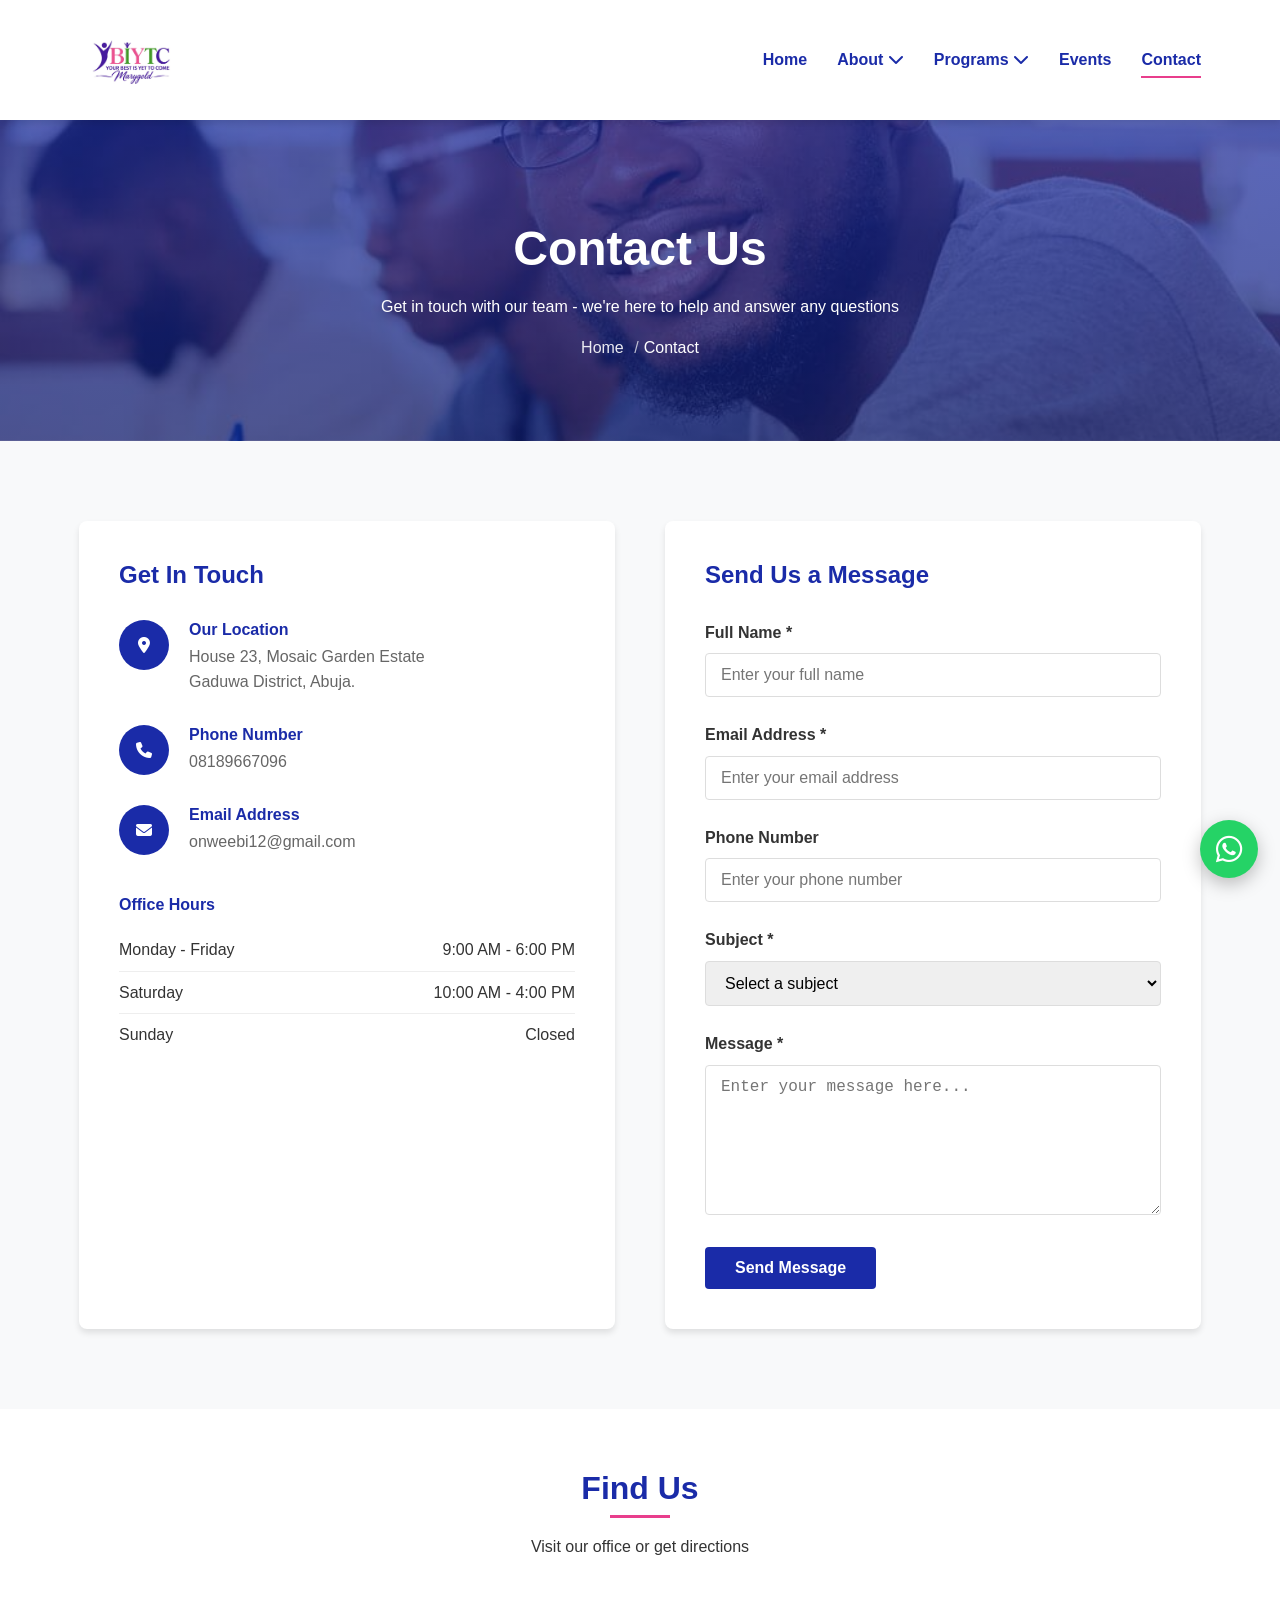
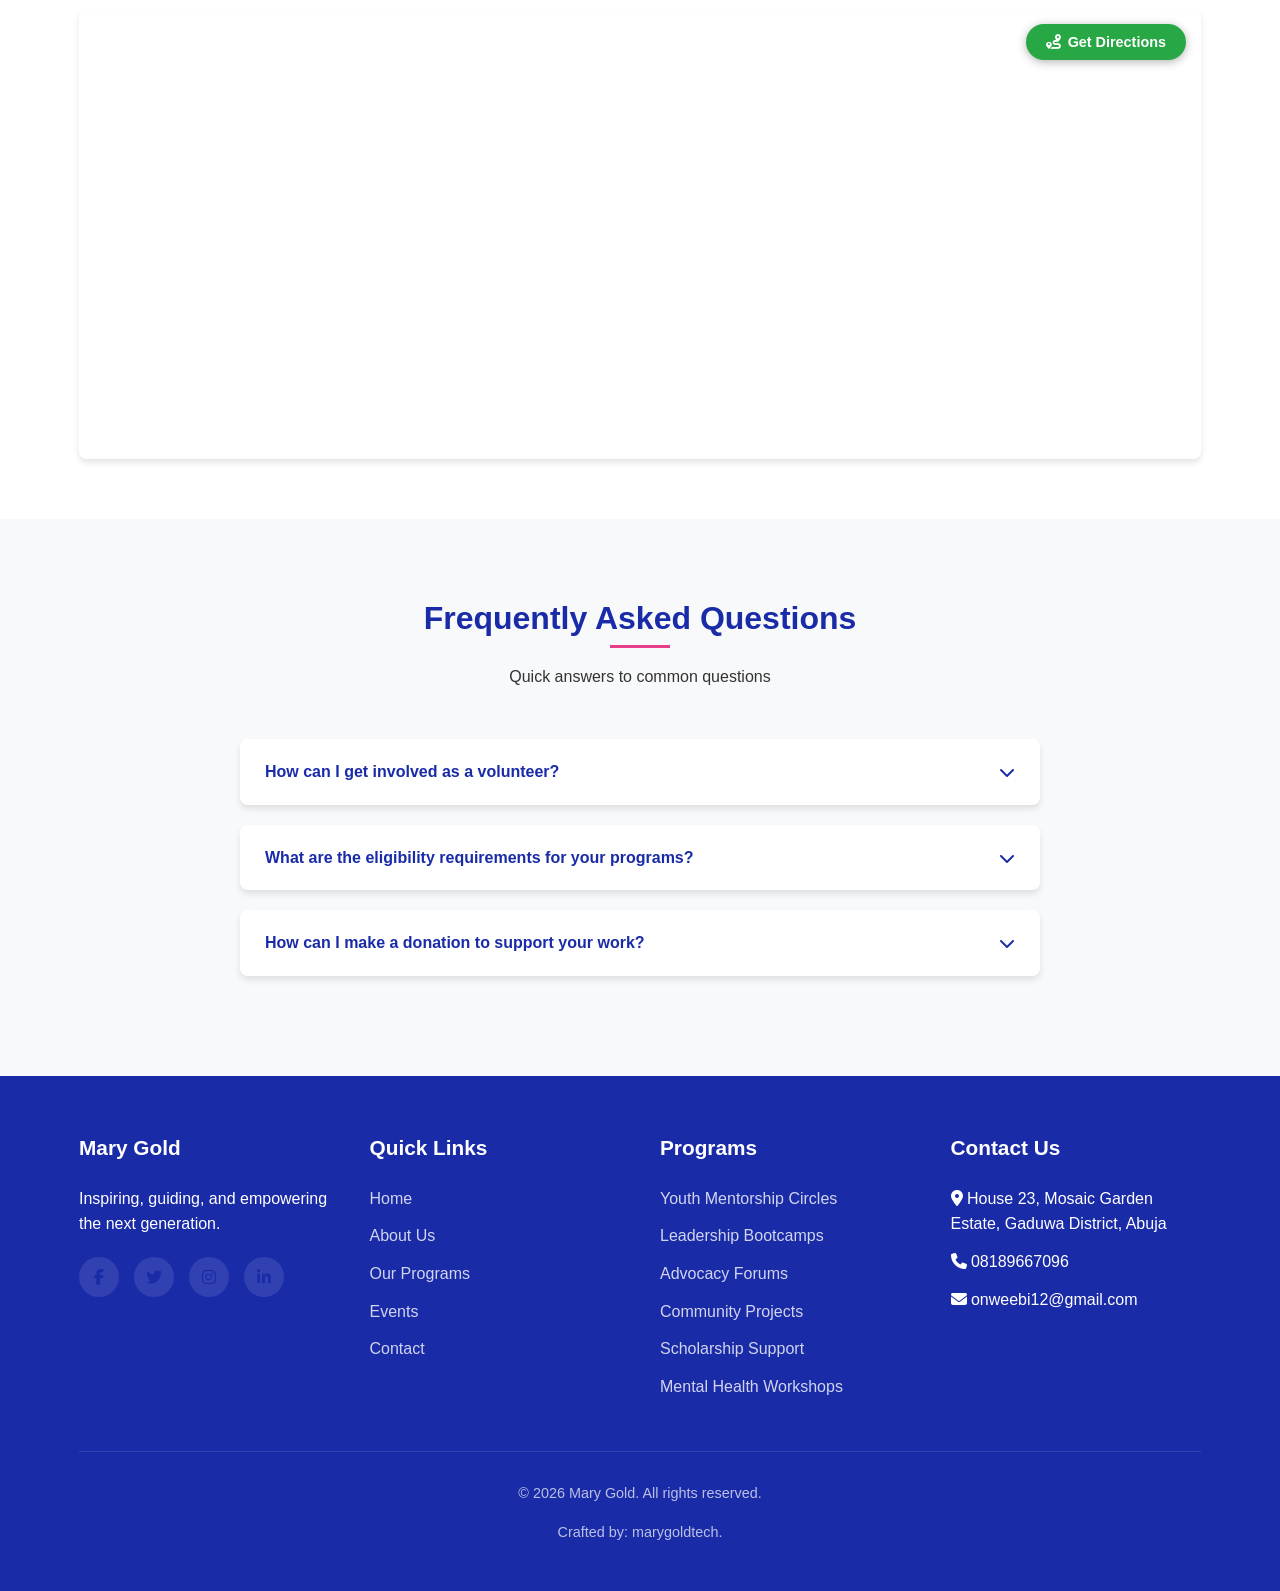
<file: contact.html>
<!DOCTYPE html>
<html lang="en">

<head>
    <meta charset="UTF-8">
    <meta name="viewport" content="width=device-width, initial-scale=1.0">
    <title>Contact Us - Mary Gold</title>
    <link rel="canonical" href="https://marygold.org/contact">
    <meta property="og:type" content="website">
    <meta property="og:title" content="Contact Us | Mary Gold">
    <meta property="og:url" content="https://marygold.org/contact">
    <meta property="og:image" content="https://marygold.org/images/YMAI.png">
    <meta name="twitter:card" content="summary_large_image">
    <link rel="stylesheet" href="https://cdnjs.cloudflare.com/ajax/libs/font-awesome/6.4.0/css/all.min.css">
    <style>
        /* CSS Variables for Brand Colors */
        :root {
            --primary-blue: #1A2BA8;
            /* main blue from logo */
            --blue-light: #3148D4;
            /* lighter tone for hover */
            --blue-dark: #0F1E7A;
            /* darker tone for depth */
            --accent-pink: #e83e8c;
            --accent-green: #28a745;
            --text-dark: #333;
            --text-light: #666;
            --bg-light: #f8f9fa;
            --white: #ffffff;
            --shadow: 0 4px 6px rgba(0, 0, 0, 0.1);
            --transition: all 0.3s ease;
        }

        /* Base Styles */
        * {
            margin: 0;
            padding: 0;
            box-sizing: border-box;
        }

        html {
            scroll-behavior: smooth;
        }

        body {
            font-family: 'Segoe UI', Tahoma, Geneva, Verdana, sans-serif;
            line-height: 1.6;
            color: var(--text-dark);
            background-color: var(--white);
        }

        .container {
            width: 90%;
            max-width: 1200px;
            margin: 0 auto;
            padding: 0 15px;
        }

        h1,
        h2,
        h3,
        h4,
        h5 {
            font-weight: 700;
            line-height: 1.2;
            margin-bottom: 1rem;
            color: var(--primary-blue);
        }

        h1 {
            font-size: 2.5rem;
        }

        h2 {
            font-size: 2rem;
            position: relative;
            padding-bottom: 10px;
        }

        h2:after {
            content: '';
            position: absolute;
            bottom: 0;
            left: 0;
            width: 60px;
            height: 3px;
            background-color: var(--accent-pink);
        }

        h3 {
            font-size: 1.5rem;
        }

        p {
            margin-bottom: 1rem;
        }

        a {
            text-decoration: none;
            color: var(--primary-blue);
            transition: var(--transition);
        }

        img {
            max-width: 100%;
            height: auto;
        }

        .btn {
            display: inline-block;
            padding: 12px 30px;
            border-radius: 4px;
            font-weight: 600;
            text-align: center;
            cursor: pointer;
            transition: var(--transition);
            border: none;
            font-size: 1rem;
        }

        .btn-primary {
            background-color: var(--primary-blue);
            color: var(--white);
        }

        .btn-primary:hover {
            background-color: var(--blue-light);
            transform: translateY(-3px);
            box-shadow: var(--shadow);
        }

        .btn-secondary {
            background-color: var(--accent-pink);
            color: var(--white);
        }

        .btn-secondary:hover {
            background-color: #d91a7a;
            transform: translateY(-3px);
            box-shadow: var(--shadow);
        }

        .btn-outline {
            background-color: transparent;
            color: var(--primary-blue);
            border: 2px solid var(--primary-blue);
        }

        .btn-outline:hover {
            background-color: var(--primary-blue);
            color: var(--white);
        }

        section {
            padding: 80px 0;
        }

        .section-title {
            text-align: center;
            margin-bottom: 50px;
        }

        .section-title h2 {
            display: inline-block;
        }

        .section-title h2:after {
            left: 50%;
            transform: translateX(-50%);
        }

        .text-center {
            text-align: center;
        }

        /* Header & Navigation */
        header {
            position: fixed;
            top: 0;
            left: 0;
            width: 100%;
            background-color: var(--white);
            box-shadow: var(--shadow);
            z-index: 1000;
            transition: var(--transition);
        }

        .header-container {
            display: flex;
            justify-content: space-between;
            align-items: center;
            padding: 15px 0;
        }

        .logo img {
            height: 90px;
            /* adjust to your preferred size */
            width: auto;
            /* keeps correct aspect ratio */
            object-fit: contain;
            display: block;
        }

        .logo-fallback {
            font-size: 1.8rem;
            font-weight: 700;
            color: var(--primary-blue);
            letter-spacing: 0.5px;
        }

        .logo-fallback span {
            color: var(--accent-pink);
        }

        .nav-menu {
            display: flex;
            list-style: none;
            align-items: center;
        }

        .nav-link.active:after {
            width: 100%;
        }

        .nav-item {
            position: relative;
            margin: 0 15px;
        }

        .nav-link {
            font-weight: 600;
            padding: 10px 0;
            position: relative;
        }

        .nav-link:after {
            content: '';
            position: absolute;
            bottom: 0;
            left: 0;
            width: 0;
            height: 2px;
            background-color: var(--accent-pink);
            transition: var(--transition);
        }

        .nav-link:hover:after {
            width: 100%;
        }

        /* Fix for dropdown list items */
        .dropdown {
            position: absolute;
            top: 100%;
            left: 0;
            width: 200px;
            background-color: var(--white);
            box-shadow: var(--shadow);
            border-radius: 4px;
            opacity: 0;
            visibility: hidden;
            transform: translateY(10px);
            transition: var(--transition);
            z-index: 100;
            /* Remove default list styling */
            list-style: none;
            padding: 0;
            margin: 0;
        }

        .dropdown-item {
            display: block;
            padding: 12px 20px;
            border-bottom: 1px solid #eee;
            transition: var(--transition);
            /* Remove any list styling */
            list-style: none;
        }

        .dropdown-item:hover {
            background-color: var(--bg-light);
            color: var(--accent-pink);
        }

        .nav-item:hover .dropdown {
            opacity: 1;
            visibility: visible;
            transform: translateY(0);
        }

        /* Ensure no list markers appear */
        .nav-menu ul,
        .nav-menu li {
            list-style: none;
        }



        .hamburger {
            display: none;
            align-items: center;
            justify-content: center;
            width: 48px;
            height: 48px;
            min-width: 48px;
            padding: 0;
            border: 0;
            border-radius: 10px;
            background: transparent;
            color: var(--primary-blue);
            font-size: 1.5rem;
            line-height: 1;
            cursor: pointer;
            touch-action: manipulation;
            -webkit-tap-highlight-color: transparent;
        }

        .hamburger:focus-visible {
            outline: 2px solid var(--accent-pink);
            outline-offset: 2px;
        }

        /* Both icons stay in the DOM at all times and only their visibility
           changes. The button's markup is never rewritten, so the element the
           user tapped is never detached from the document. */
        .hamburger .icon-close {
            display: none;
        }

        .hamburger[aria-expanded="true"] .icon-bars {
            display: none;
        }

        .hamburger[aria-expanded="true"] .icon-close {
            display: inline-block;
        }

        /* Page Header */
        .page-header {
            background: linear-gradient(rgba(26, 43, 168, 0.7), rgba(15, 30, 122, 0.7)), url('/images/learning.jpg');
            background-size: cover;
            background-position: center;
            color: var(--white);
            text-align: center;
            padding: 150px 0 80px;
            margin-top: 70px;
        }

        .page-header h1 {
            font-size: 3rem;
            color: var(--white);
            margin-bottom: 1rem;
        }

        .breadcrumb {
            display: flex;
            justify-content: center;
            list-style: none;
        }

        .breadcrumb li {
            margin: 0 10px;
            position: relative;
        }

        .breadcrumb li:after {
            content: '/';
            position: absolute;
            right: -15px;
            top: 0;
            color: rgba(255, 255, 255, 0.7);
        }

        .breadcrumb li:last-child:after {
            display: none;
        }

        .breadcrumb a {
            color: rgba(255, 255, 255, 0.9);
        }

        .breadcrumb a:hover {
            color: var(--white);
        }

        /* Contact Section */
        .contact-section {
            background-color: var(--bg-light);
        }

        .contact-container {
            display: grid;
            grid-template-columns: 1fr 1fr;
            gap: 50px;
        }

        .contact-info {
            background-color: var(--white);
            padding: 40px;
            border-radius: 8px;
            box-shadow: var(--shadow);
        }

        .contact-info h3 {
            margin-bottom: 30px;
            color: var(--primary-blue);
        }

        .contact-item {
            display: flex;
            align-items: flex-start;
            margin-bottom: 30px;
        }

        .contact-icon {
            width: 50px;
            height: 50px;
            background-color: var(--primary-blue);
            color: var(--white);
            border-radius: 50%;
            display: flex;
            align-items: center;
            justify-content: center;
            margin-right: 20px;
            flex-shrink: 0;
        }

        .contact-details h4 {
            margin-bottom: 5px;
            color: var(--primary-blue);
        }

        .contact-details p {
            margin-bottom: 0;
            color: var(--text-light);
        }

        .business-hours {
            margin-top: 40px;
        }

        .business-hours h4 {
            margin-bottom: 15px;
            color: var(--primary-blue);
        }

        .hours-list {
            list-style: none;
        }

        .hours-list li {
            display: flex;
            justify-content: space-between;
            padding: 8px 0;
            border-bottom: 1px solid #eee;
        }

        .hours-list li:last-child {
            border-bottom: none;
        }

        /* Contact Form */
        .contact-form {
            background-color: var(--white);
            padding: 40px;
            border-radius: 8px;
            box-shadow: var(--shadow);
        }

        .contact-form h3 {
            margin-bottom: 30px;
            color: var(--primary-blue);
        }

        .form-group {
            margin-bottom: 25px;
        }

        .form-label {
            display: block;
            margin-bottom: 8px;
            font-weight: 600;
            color: var(--text-dark);
        }

        .form-control {
            width: 100%;
            padding: 12px 15px;
            border: 1px solid #ddd;
            border-radius: 4px;
            font-size: 1rem;
            transition: var(--transition);
        }

        .form-control:focus {
            outline: none;
            border-color: var(--primary-blue);
            box-shadow: 0 0 0 3px rgba(26, 75, 140, 0.1);
        }

        textarea.form-control {
            min-height: 150px;
            resize: vertical;
        }

        /* Map Section */
        .map-section {
            padding: 60px 0;
        }

        .map-container {
            border-radius: 8px;
            overflow: hidden;
            box-shadow: var(--shadow);
            height: 450px;
            position: relative;
        }

        .map-frame {
            width: 100%;
            height: 100%;
            border: none;
        }

        .directions-btn {
            position: absolute;
            top: 15px;
            right: 15px;
            z-index: 100;
            background: var(--accent-green);
            color: white;
            border: none;
            padding: 10px 20px;
            border-radius: 25px;
            font-weight: 600;
            cursor: pointer;
            transition: var(--transition);
            box-shadow: 0 2px 10px rgba(0, 0, 0, 0.3);
            display: flex;
            align-items: center;
            gap: 8px;
            font-size: 0.9rem;
        }

        .directions-btn:hover {
            background: #218838;
            transform: translateY(-2px);
            box-shadow: 0 4px 15px rgba(40, 167, 69, 0.4);
        }

        /* FAQ Section */
        .faq-section {
            background-color: var(--bg-light);
        }

        .faq-container {
            max-width: 800px;
            margin: 0 auto;
        }

        .faq-item {
            background-color: var(--white);
            border-radius: 8px;
            margin-bottom: 20px;
            box-shadow: var(--shadow);
            overflow: hidden;
        }

        .faq-question {
            padding: 20px 25px;
            cursor: pointer;
            display: flex;
            justify-content: space-between;
            align-items: center;
            font-weight: 600;
            color: var(--primary-blue);
            transition: var(--transition);
        }

        .faq-question:hover {
            background-color: rgba(26, 75, 140, 0.05);
        }

        .faq-question i {
            transition: var(--transition);
        }

        .faq-answer {
            padding: 0 25px;
            max-height: 0;
            overflow: hidden;
            transition: var(--transition);
        }

        .faq-item.active .faq-answer {
            padding: 0 25px 25px;
            max-height: 500px;
        }

        .faq-item.active .faq-question i {
            transform: rotate(180deg);
        }

        /* Footer */
        footer {
            background-color: var(--primary-blue);
            color: var(--white);
            padding: 60px 0 30px;
        }

        .footer-content {
            display: grid;
            grid-template-columns: repeat(4, 1fr);
            gap: 40px;
            margin-bottom: 40px;
        }

        .footer-column h3 {
            color: var(--white);
            margin-bottom: 25px;
            font-size: 1.3rem;
        }

        .footer-links {
            list-style: none;
        }

        .footer-links li {
            margin-bottom: 12px;
        }

        .footer-links a {
            color: rgba(255, 255, 255, 0.8);
        }

        .footer-links a:hover {
            color: var(--white);
            padding-left: 5px;
        }

        .social-icons {
            display: flex;
            gap: 15px;
            margin-top: 20px;
        }

        .social-icon {
            width: 40px;
            height: 40px;
            border-radius: 50%;
            background-color: rgba(255, 255, 255, 0.1);
            display: flex;
            align-items: center;
            justify-content: center;
            transition: var(--transition);
        }

        .social-icon:hover {
            background-color: var(--accent-pink);
            transform: translateY(-3px);
        }

        .copyright {
            text-align: center;
            padding-top: 30px;
            border-top: 1px solid rgba(255, 255, 255, 0.1);
            font-size: 0.9rem;
            color: rgba(255, 255, 255, 0.7);
        }

        /* Responsive Styles */
        @media (max-width: 992px) {
            .contact-container {
                grid-template-columns: 1fr;
            }

            .footer-content {
                grid-template-columns: repeat(2, 1fr);
            }
        }

        @media (max-width: 768px) {
            .hamburger {
                display: inline-flex;
                position: relative;
                z-index: 1002;
            }

            .nav-menu {
                position: fixed;
                top: var(--header-h, 120px);
                left: 0;
                width: 100%;
                height: calc(100vh - var(--header-h, 120px));
                height: calc(100dvh - var(--header-h, 120px));
                background-color: var(--white);
                flex-direction: column;
                align-items: center;
                padding-top: 50px;
                padding-bottom: 30px;
                overflow-y: auto;
                overscroll-behavior: contain;
                -webkit-overflow-scrolling: touch;
                z-index: 1001;
                visibility: hidden;
                opacity: 0;
                pointer-events: none;
                transform: translateX(-100%);
                transition: transform 0.3s ease, opacity 0.3s ease, visibility 0.3s;
            }

            .nav-menu.active {
                visibility: visible;
                opacity: 1;
                pointer-events: auto;
                transform: translateX(0);
            }

            /* The panel covers the page while it is open, so the page behind
               it must not scroll. */
            body.nav-open {
                overflow: hidden;
            }

            .nav-item {
                margin: 15px 0;
            }

            .dropdown {
                position: static;
                width: 100%;
                opacity: 1;
                visibility: visible;
                transform: none;
                box-shadow: none;
                display: none;
                text-align: center;
            }

            .nav-item.open .dropdown {
                display: block;
            }

            .page-header h1 {
                font-size: 2.5rem;
            }

            .directions-btn {
                top: 10px;
                right: 10px;
                padding: 8px 16px;
                font-size: 0.8rem;
            }
        }

        @media (max-width: 576px) {
            .footer-content {
                grid-template-columns: 1fr;
            }

            h1 {
                font-size: 2rem;
            }

            h2 {
                font-size: 1.7rem;
            }

            .contact-info,
            .contact-form {
                padding: 25px;
            }

            .map-container {
                height: 400px;
            }

            .directions-btn {
                padding: 6px 12px;
                font-size: 0.75rem;
            }
        }
    </style>
<link rel="stylesheet" href="/assets/css/cms.css">
<script src="https://identity.netlify.com/v1/netlify-identity-widget.js"></script>
</head>

<body data-page="contact">
    <!-- Header & Navigation -->
    <header>
        <div class="container header-container">
            <a href="/" class="logo"><img src="/images/YMAI.png"></a>
            <button type="button" class="hamburger" id="hamburger" aria-controls="nav-menu"
                aria-expanded="false" aria-label="Open navigation menu">
                <i class="fas fa-bars icon-bars" aria-hidden="true"></i>
                <i class="fas fa-times icon-close" aria-hidden="true"></i>
            </button>
            <ul class="nav-menu" id="nav-menu">
                <li class="nav-item">
                    <a href="/" class="nav-link">Home</a>
                </li>
                <li class="nav-item">
                    <a href="/about" class="nav-link">About <i class="fas fa-chevron-down"></i></a>
                    <ul class="dropdown">
                        <li><a href="/about#objectives" class="dropdown-item">Objectives & Core Values</a></li>
                        <li><a href="/about#vision" class="dropdown-item">Mission & Vision</a></li>
                        <li><a href="/about#director" class="dropdown-item">Founder's Profile</a></li>
                        <li><a href="/about#team" class="dropdown-item">Team</a></li>
                    </ul>
                </li>
                <li class="nav-item">
                    <a href="/programs" class="nav-link">Programs <i class="fas fa-chevron-down"></i></a>
                    <ul class="dropdown">
                        <li><a href="/programs#mentorship-circles" class="dropdown-item">Youth Mentorship
                                Circles</a></li>
                        <li><a href="/programs#leadership-bootcamps" class="dropdown-item">Leadership Bootcamps</a>
                        </li>
                        <li><a href="/programs#advocacy-forums" class="dropdown-item">Youth Advocacy Forums</a></li>
                        <li><a href="/programs#community-projects" class="dropdown-item">Community Projects</a></li>
                        <li><a href="/programs#scholarship-support" class="dropdown-item">Scholarship Support</a>
                        </li>
                        <li><a href="/programs#mental-health" class="dropdown-item">Mental Health Workshops</a></li>
                    </ul>
                </li>
                <li class="nav-item">
                    <a href="/events" class="nav-link">Events</a>
                </li>
                <li class="nav-item">
                    <a href="/contact" class="nav-link active">Contact</a>
                </li>
            </ul>
        </div>
    </header>

    <!-- Page Header -->
    <section class="page-header">
        <div class="container">
            <h1 data-cms="page_heading">Contact Us</h1>
            <p>Get in touch with our team - we're here to help and answer any questions</p>
            <ul class="breadcrumb">
                <li><a href="/">Home</a></li>
                <li>Contact</li>
            </ul>
        </div>
    </section>

    <!-- Contact Section -->
    <section class="contact-section">
        <div class="container">
            <div class="contact-container">
                <!-- Contact Information -->
                <div class="contact-info">
                    <h3 data-cms="info_heading">Get In Touch</h3>

                    <div class="contact-item">
                        <div class="contact-icon">
                            <i class="fas fa-map-marker-alt"></i>
                        </div>
                        <div class="contact-details">
                            <h4>Our Location</h4>
                            <p>House 23, Mosaic Garden Estate<br> Gaduwa District, Abuja.</p>
                        </div>
                    </div>

                    <div class="contact-item">
                        <div class="contact-icon">
                            <i class="fas fa-phone"></i>
                        </div>
                        <div class="contact-details">
                            <h4>Phone Number</h4>
                            <p>08189667096</p>

                        </div>
                    </div>

                    <div class="contact-item">
                        <div class="contact-icon">
                            <i class="fas fa-envelope"></i>
                        </div>
                        <div class="contact-details">
                            <h4>Email Address</h4>
                            <p>onweebi12@gmail.com</p>

                        </div>
                    </div>

                    <div class="business-hours">
                        <h4>Office Hours</h4>
                        <ul class="hours-list">
                            <li><span>Monday - Friday</span> <span>9:00 AM - 6:00 PM</span></li>
                            <li><span>Saturday</span> <span>10:00 AM - 4:00 PM</span></li>
                            <li><span>Sunday</span> <span>Closed</span></li>
                        </ul>
                    </div>
                </div>

                <!-- Contact Form -->
                <div class="contact-form">
                    <h3 data-cms="form_heading">Send Us a Message</h3>
                    <form action="/contact.html" method="POST" id="contactForm" name="contact" data-netlify="true"
                        netlify-honeypot="bot-field">
                        <input type="hidden" name="form-name" value="contact">
                        <p style="display:none"><label>Don't fill this out: <input name="bot-field"></label></p>
                        <div class="form-group">
                            <label for="name" class="form-label">Full Name *</label>
                            <input type="text" id="name" name="name" class="form-control"
                                placeholder="Enter your full name" required>
                        </div>

                        <div class="form-group">
                            <label for="email" class="form-label">Email Address *</label>
                            <input type="email" id="email" name="email" class="form-control"
                                placeholder="Enter your email address" required>
                        </div>

                        <div class="form-group">
                            <label for="phone" class="form-label">Phone Number</label>
                            <input type="tel" id="phone" name="phone" class="form-control"
                                placeholder="Enter your phone number">
                        </div>

                        <div class="form-group">
                            <label for="subject" class="form-label">Subject *</label>
                            <select id="subject" name="subject" class="form-control" required>
                                <option value="" disabled selected>Select a subject</option>
                                <option value="General Inquiry">General Inquiry</option>
                                <option value="Program Information">Program Information</option>
                                <option value="Volunteer Opportunities">Volunteer Opportunities</option>
                                <option value="Partnership">Partnership</option>
                                <option value="Donation Information">Donation Information</option>
                                <option value="Other">Other</option>
                            </select>
                        </div>

                        <div class="form-group">
                            <label for="message" class="form-label">Message *</label>
                            <textarea id="message" name="message" class="form-control"
                                placeholder="Enter your message here..." required></textarea>
                        </div>

                        <button type="submit" class="btn btn-primary">Send Message</button>
                    </form>
                    <div id="formMessage" style="display: none; margin-top: 20px; padding: 15px; border-radius: 5px;">
                    </div>
                </div>
            </div>
        </div>
    </section>

    <!-- Map Section -->
    <section class="map-section">
        <div class="container">
            <div class="section-title">
                <h2 data-cms="map_heading">Find Us</h2>
                <p>Visit our office or get directions</p>
            </div>

            <div class="map-container">
                <!-- Get Directions Button INSIDE the map frame -->
                <button class="directions-btn" id="getDirections">
                    <i class="fas fa-route"></i>
                    Get Directions
                </button>

                <!-- Google Maps iframe without white border -->
                <iframe
                    src="https://www.google.com/maps/embed?pb=!1m18!1m12!1m3!1d3940.218258447138!2d7.453316!3d8.990571!2m3!1f0!2f0!3f0!3m2!1i1024!2i768!4f13.1!3m3!1m2!1s0x104e0bb7c5e5e5e5%3A0x1b2b4d6f8a9b4d6f!2sHouse%2023%2C%20Mosaic%20Garden%20Estate%2C%20Gaduwa%20District%2C%20Abuja!5e0!3m2!1sen!2sng!4v1620000000000!5m2!1sen!2sng"
                    class="map-frame" allowfullscreen="" loading="lazy" referrerpolicy="no-referrer-when-downgrade">
                </iframe>
            </div>
        </div>
    </section>

    <!-- FAQ Section -->
    <section class="faq-section">
        <div class="container">
            <div class="section-title">
                <h2 data-cms="faq_heading">Frequently Asked Questions</h2>
                <p>Quick answers to common questions</p>
            </div>

            <div class="faq-container">
                <div class="faq-item">
                    <div class="faq-question">
                        <span>How can I get involved as a volunteer?</span>
                        <i class="fas fa-chevron-down"></i>
                    </div>
                    <div class="faq-answer">
                        <p>We welcome volunteers in various capacities. You can send us a mail to indicate interest in
                            volunteering opportunities available.</p>
                    </div>
                </div>

                <div class="faq-item">
                    <div class="faq-question">
                        <span>What are the eligibility requirements for your programs?</span>
                        <i class="fas fa-chevron-down"></i>
                    </div>
                    <div class="faq-answer">
                        <p>Our programs are generally open to youth aged 13-24. Specific eligibility requirements vary
                            by program. Please visit our Programs page for detailed information or send us a mail.</p>
                    </div>
                </div>

                <div class="faq-item">
                    <div class="faq-question">
                        <span>How can I make a donation to support your work?</span>
                        <i class="fas fa-chevron-down"></i>
                    </div>
                    <div class="faq-answer">
                        <p>Please send us a mail for your donations or corporate partnerships. All donations are
                            tax-deductible, and we provide
                            receipts for your records. </p>
                    </div>
                </div>
            </div>
        </div>
    </section>

    <!-- Footer -->
    <footer>
        <div class="container">
            <div class="footer-content">
                <div class="footer-column">
                    <h3>Mary Gold</h3>
                    <p>Inspiring, guiding, and empowering the next generation.</p>
                    <div class="social-icons">
                        <a href="#" class="social-icon"><i class="fab fa-facebook-f"></i></a>
                        <a href="#" class="social-icon"><i class="fab fa-twitter"></i></a>
                        <a href="#" class="social-icon"><i class="fab fa-instagram"></i></a>
                        <a href="#" class="social-icon"><i class="fab fa-linkedin-in"></i></a>
                    </div>
                </div>
                <div class="footer-column">
                    <h3>Quick Links</h3>
                    <ul class="footer-links">
                        <li><a href="/">Home</a></li>
                        <li><a href="/about">About Us</a></li>
                        <li><a href="/programs">Our Programs</a></li>
                        <li><a href="/events">Events</a></li>
                        <li><a href="/contact">Contact</a></li>
                    </ul>
                </div>
                <div class="footer-column">
                    <h3>Programs</h3>
                    <ul class="footer-links">
                        <li><a href="/programs#mentorship-circles">Youth Mentorship Circles</a></li>
                        <li><a href="/programs#leadership-bootcamps">Leadership Bootcamps</a></li>
                        <li><a href="/programs#advocacy-forums">Advocacy Forums</a></li>
                        <li><a href="/programs#community-projects">Community Projects</a></li>
                        <li><a href="/programs#scholarship-support">Scholarship Support</a></li>
                        <li><a href="/programs#mental-health">Mental Health Workshops</a></li>
                    </ul>
                </div>
                <div class="footer-column">
                    <h3>Contact Us</h3>
                                        <ul class="footer-links" data-cms-footer-contact>
                        <li><i class="fas fa-map-marker-alt"></i> House 23, Mosaic Garden Estate, Gaduwa District, Abuja</li>
                        <li><i class="fas fa-phone"></i> 08189667096</li>
                        <li><i class="fas fa-envelope"></i> onweebi12@gmail.com</li>
                    </ul>
                </div>
            </div>
                        <div class="copyright" data-cms-footer-copyright>
                <p>&copy; 2026 Mary Gold. All rights reserved.</p>
                <p>Crafted by: marygoldtech.</p>
            </div>

        </div>
    </footer>    <script src="/assets/js/content.js"></script>
    <script src="/assets/js/render-common.js"></script>
    <script src="/assets/js/pages.js"></script>


    <script src="/js/main.js"></script>
    <!-- cms-wired -->
</body>

</html>
</file>
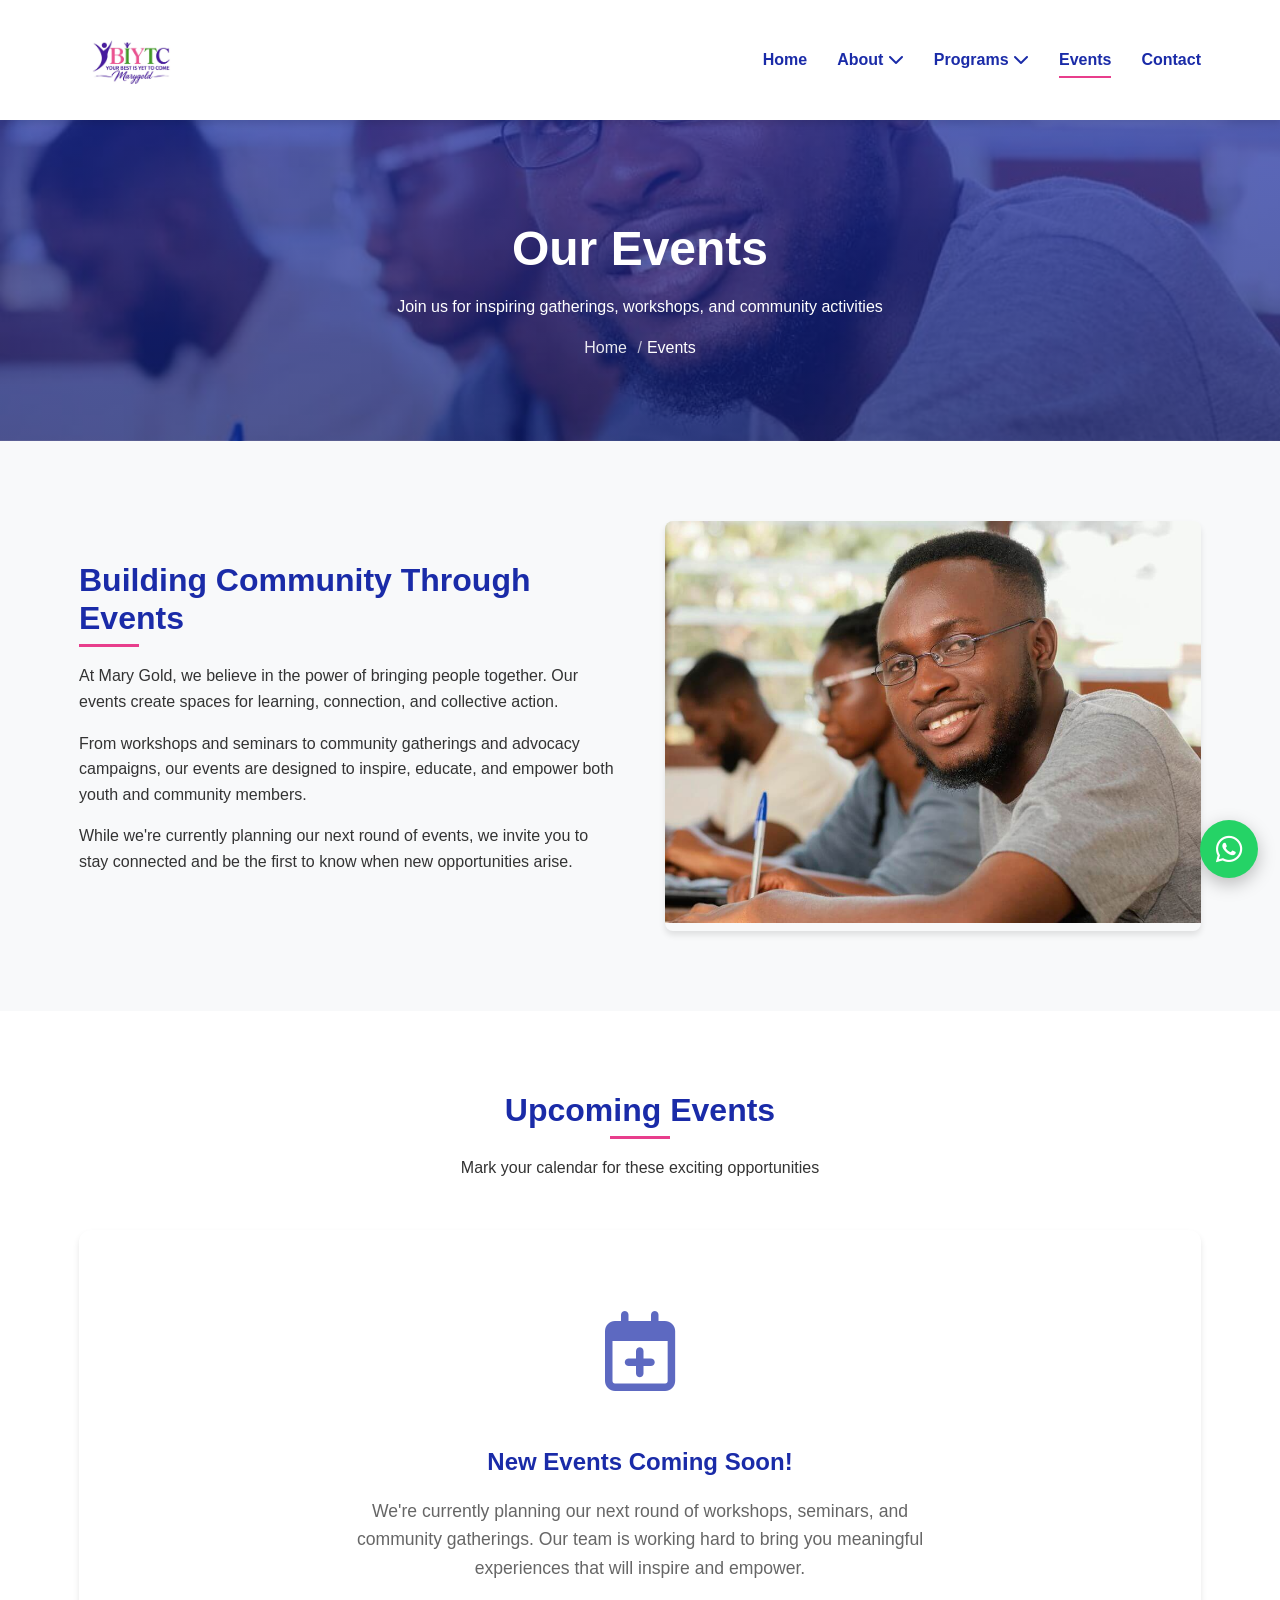
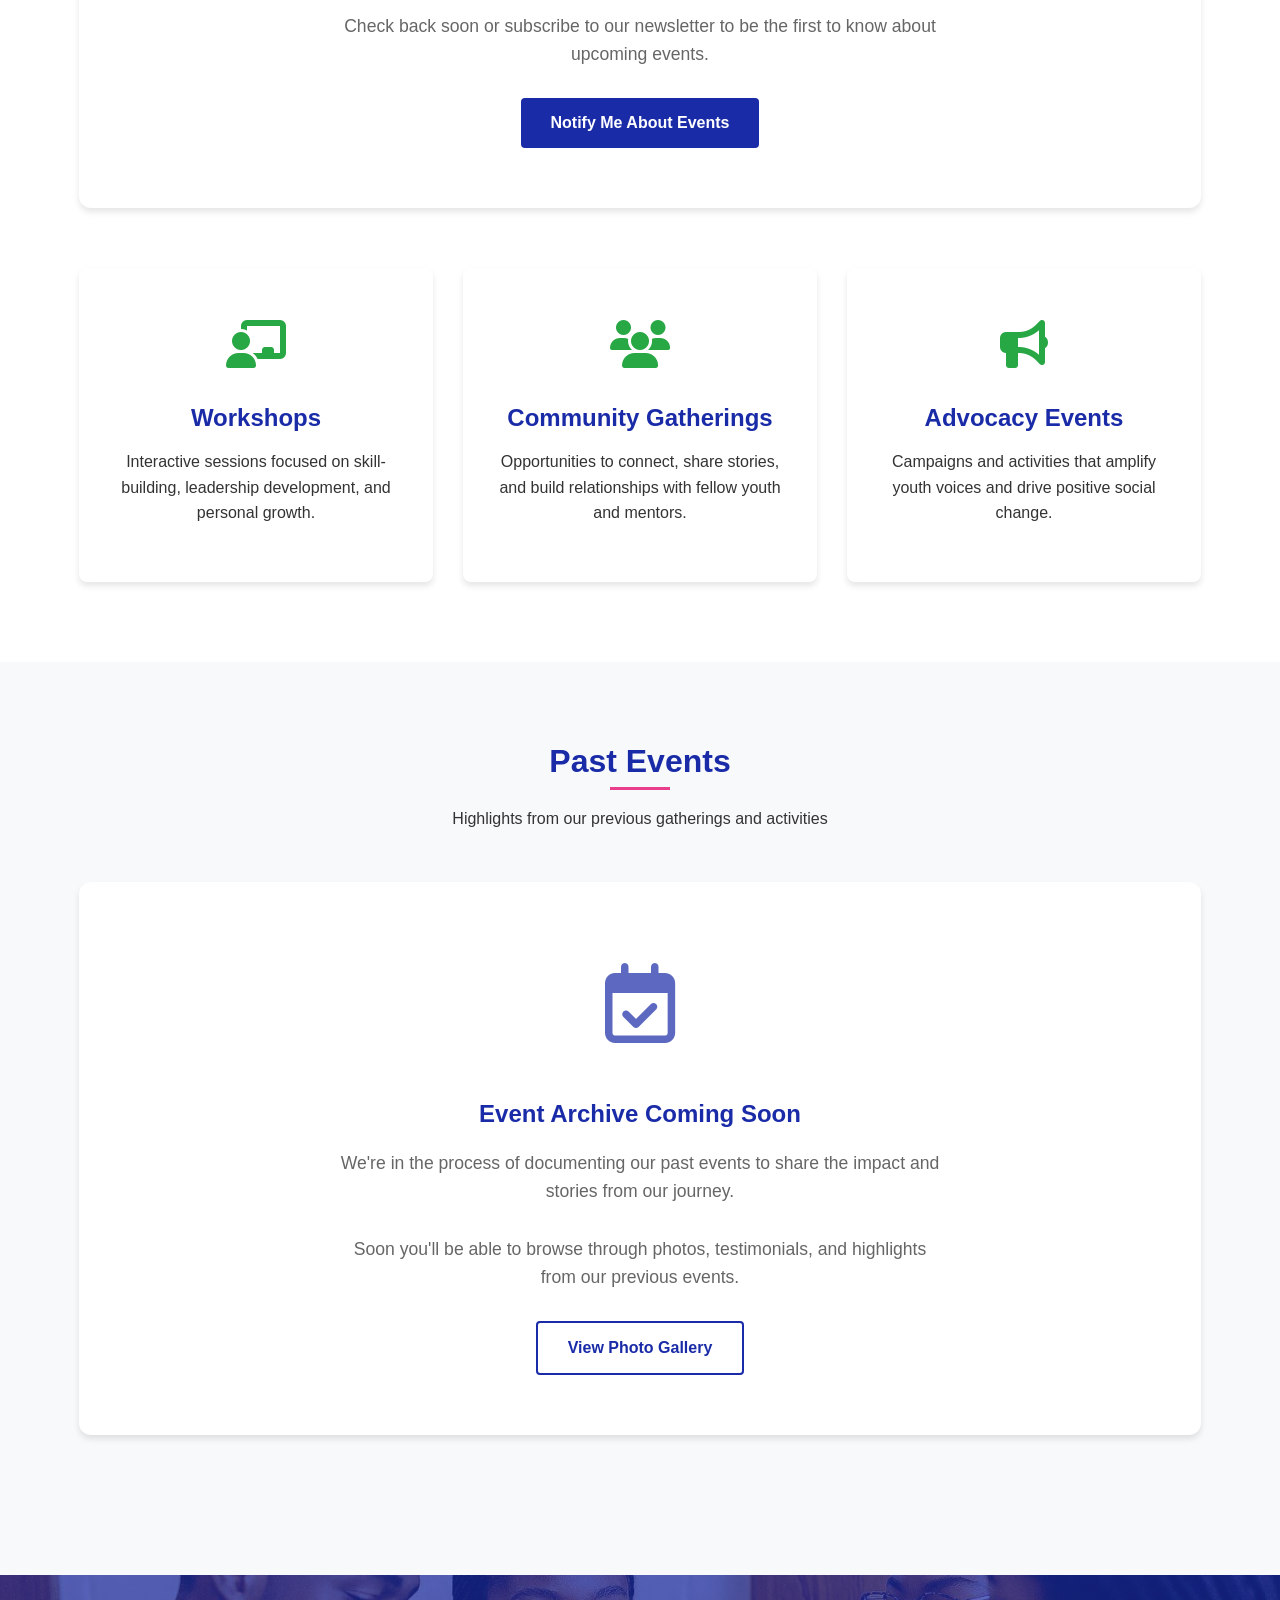
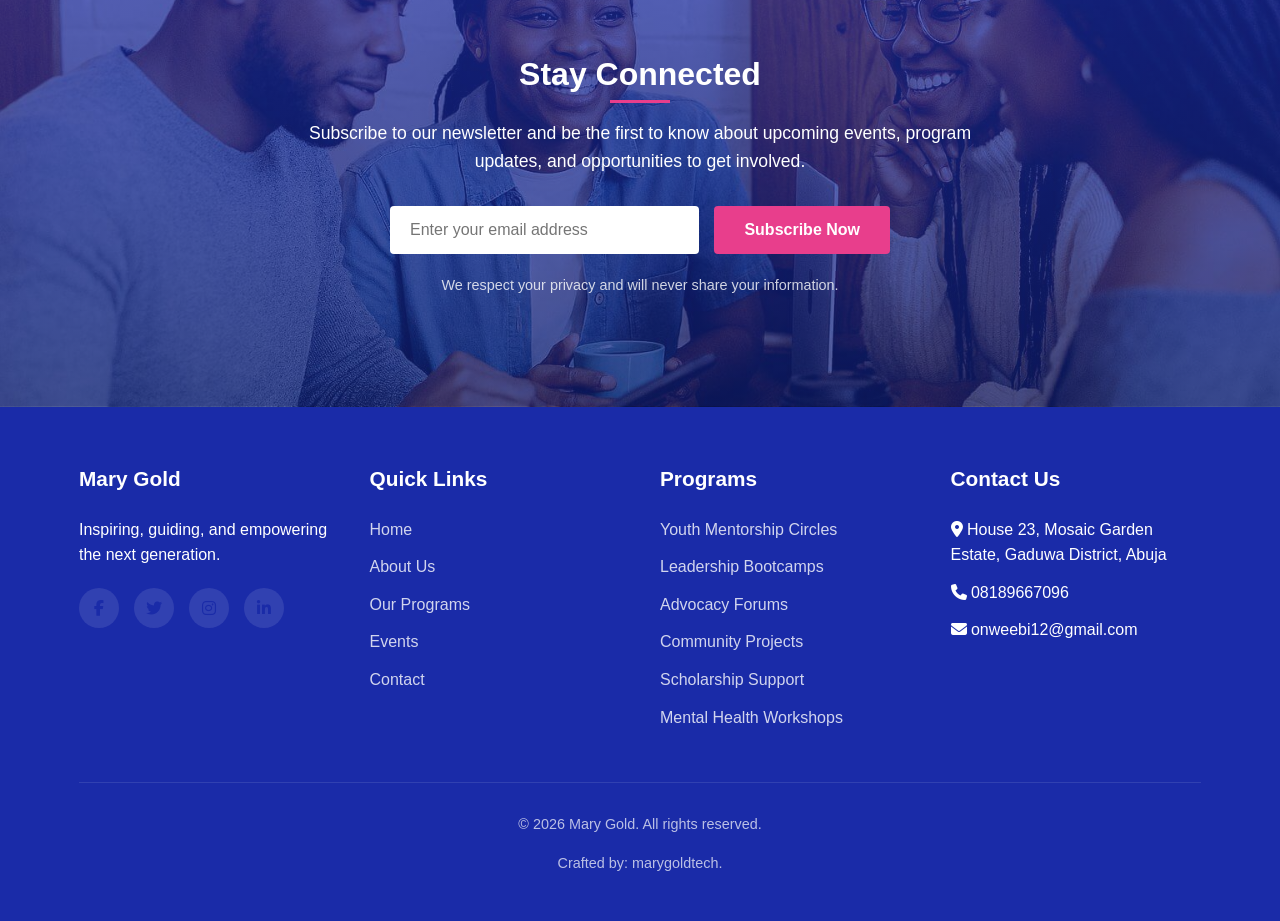
<file: events.html>
<!DOCTYPE html>
<html lang="en">

<head>
    <meta charset="UTF-8">
    <meta name="viewport" content="width=device-width, initial-scale=1.0">
    <title>Events - Mary Gold</title>
    <link rel="canonical" href="https://marygold.org/events">
    <meta property="og:type" content="website">
    <meta property="og:title" content="Events | Mary Gold">
    <meta property="og:url" content="https://marygold.org/events">
    <meta property="og:image" content="https://marygold.org/images/YMAI.png">
    <meta name="twitter:card" content="summary_large_image">
    <link rel="stylesheet" href="https://cdnjs.cloudflare.com/ajax/libs/font-awesome/6.4.0/css/all.min.css">
    <style>
        /* CSS Variables for Brand Colors */
        :root {
            --primary-blue: #1A2BA8;
            /* main blue from logo */
            --blue-light: #3148D4;
            /* lighter tone for hover */
            --blue-dark: #0F1E7A;
            /* darker tone for depth */
            --accent-pink: #e83e8c;
            --accent-green: #28a745;
            --text-dark: #333;
            --text-light: #666;
            --bg-light: #f8f9fa;
            --white: #ffffff;
            --shadow: 0 4px 6px rgba(0, 0, 0, 0.1);
            --transition: all 0.3s ease;
        }

        /* Base Styles */
        * {
            margin: 0;
            padding: 0;
            box-sizing: border-box;
        }

        html {
            scroll-behavior: smooth;
        }

        body {
            font-family: 'Segoe UI', Tahoma, Geneva, Verdana, sans-serif;
            line-height: 1.6;
            color: var(--text-dark);
            background-color: var(--white);
        }

        .container {
            width: 90%;
            max-width: 1200px;
            margin: 0 auto;
            padding: 0 15px;
        }

        h1,
        h2,
        h3,
        h4,
        h5 {
            font-weight: 700;
            line-height: 1.2;
            margin-bottom: 1rem;
            color: var(--primary-blue);
        }

        h1 {
            font-size: 2.5rem;
        }

        h2 {
            font-size: 2rem;
            position: relative;
            padding-bottom: 10px;
        }

        h2:after {
            content: '';
            position: absolute;
            bottom: 0;
            left: 0;
            width: 60px;
            height: 3px;
            background-color: var(--accent-pink);
        }

        h3 {
            font-size: 1.5rem;
        }

        p {
            margin-bottom: 1rem;
        }

        a {
            text-decoration: none;
            color: var(--primary-blue);
            transition: var(--transition);
        }

        img {
            max-width: 100%;
            height: auto;
        }

        .btn {
            display: inline-block;
            padding: 12px 30px;
            border-radius: 4px;
            font-weight: 600;
            text-align: center;
            cursor: pointer;
            transition: var(--transition);
            border: none;
            font-size: 1rem;
        }

        .btn-primary {
            background-color: var(--primary-blue);
            color: var(--white);
        }

        .btn-primary:hover {
            background-color: var(--blue-light);
            transform: translateY(-3px);
            box-shadow: var(--shadow);
        }

        .btn-secondary {
            background-color: var(--accent-pink);
            color: var(--white);
        }

        .btn-secondary:hover {
            background-color: #d91a7a;
            transform: translateY(-3px);
            box-shadow: var(--shadow);
        }

        .btn-outline {
            background-color: transparent;
            color: var(--primary-blue);
            border: 2px solid var(--primary-blue);
        }

        .btn-outline:hover {
            background-color: var(--primary-blue);
            color: var(--white);
        }

        section {
            padding: 80px 0;
        }

        .section-title {
            text-align: center;
            margin-bottom: 50px;
        }

        .section-title h2 {
            display: inline-block;
        }

        .section-title h2:after {
            left: 50%;
            transform: translateX(-50%);
        }

        .text-center {
            text-align: center;
        }

        /* Header & Navigation */
        header {
            position: fixed;
            top: 0;
            left: 0;
            width: 100%;
            background-color: var(--white);
            box-shadow: var(--shadow);
            z-index: 1000;
            transition: var(--transition);
        }

        .header-container {
            display: flex;
            justify-content: space-between;
            align-items: center;
            padding: 15px 0;
        }

        .logo img {
            height: 90px;
            /* adjust to your preferred size */
            width: auto;
            /* keeps correct aspect ratio */
            object-fit: contain;
            display: block;
        }

        .logo-fallback {
            font-size: 1.8rem;
            font-weight: 700;
            color: var(--primary-blue);
            letter-spacing: 0.5px;
        }

        .logo-fallback span {
            color: var(--accent-pink);
        }

        .nav-menu {
            display: flex;
            list-style: none;
            align-items: center;
        }

        .nav-link.active:after {
            width: 100%;
        }

        .nav-item {
            position: relative;
            margin: 0 15px;
        }

        .nav-link {
            font-weight: 600;
            padding: 10px 0;
            position: relative;
        }

        .nav-link:after {
            content: '';
            position: absolute;
            bottom: 0;
            left: 0;
            width: 0;
            height: 2px;
            background-color: var(--accent-pink);
            transition: var(--transition);
        }

        .nav-link:hover:after {
            width: 100%;
        }

        /* Fix for dropdown list items */
        .dropdown {
            position: absolute;
            top: 100%;
            left: 0;
            width: 200px;
            background-color: var(--white);
            box-shadow: var(--shadow);
            border-radius: 4px;
            opacity: 0;
            visibility: hidden;
            transform: translateY(10px);
            transition: var(--transition);
            z-index: 100;
            /* Remove default list styling */
            list-style: none;
            padding: 0;
            margin: 0;
        }

        .dropdown-item {
            display: block;
            padding: 12px 20px;
            border-bottom: 1px solid #eee;
            transition: var(--transition);
            /* Remove any list styling */
            list-style: none;
        }

        .dropdown-item:hover {
            background-color: var(--bg-light);
            color: var(--accent-pink);
        }

        .nav-item:hover .dropdown {
            opacity: 1;
            visibility: visible;
            transform: translateY(0);
        }

        /* Ensure no list markers appear */
        .nav-menu ul,
        .nav-menu li {
            list-style: none;
        }

        .nav-item:hover .dropdown {
            opacity: 1;
            visibility: visible;
            transform: translateY(0);
        }

        .hamburger {
            display: none;
            align-items: center;
            justify-content: center;
            width: 48px;
            height: 48px;
            min-width: 48px;
            padding: 0;
            border: 0;
            border-radius: 10px;
            background: transparent;
            color: var(--primary-blue);
            font-size: 1.5rem;
            line-height: 1;
            cursor: pointer;
            touch-action: manipulation;
            -webkit-tap-highlight-color: transparent;
        }

        .hamburger:focus-visible {
            outline: 2px solid var(--accent-pink);
            outline-offset: 2px;
        }

        /* Both icons stay in the DOM at all times and only their visibility
           changes. The button's markup is never rewritten, so the element the
           user tapped is never detached from the document. */
        .hamburger .icon-close {
            display: none;
        }

        .hamburger[aria-expanded="true"] .icon-bars {
            display: none;
        }

        .hamburger[aria-expanded="true"] .icon-close {
            display: inline-block;
        }

        /* Page Header */
        .page-header {
            background: linear-gradient(rgba(26, 43, 168, 0.7), rgba(15, 30, 122, 0.7)), url('/images/learning.jpg');
            background-size: cover;
            background-position: center;
            color: var(--white);
            text-align: center;
            padding: 150px 0 80px;
            margin-top: 70px;
        }

        .page-header h1 {
            font-size: 3rem;
            color: var(--white);
            margin-bottom: 1rem;
        }

        .breadcrumb {
            display: flex;
            justify-content: center;
            list-style: none;
        }

        .breadcrumb li {
            margin: 0 10px;
            position: relative;
        }

        .breadcrumb li:after {
            content: '/';
            position: absolute;
            right: -15px;
            top: 0;
            color: rgba(255, 255, 255, 0.7);
        }

        .breadcrumb li:last-child:after {
            display: none;
        }

        .breadcrumb a {
            color: rgba(255, 255, 255, 0.9);
        }

        .breadcrumb a:hover {
            color: var(--white);
        }

        /* Events Overview */
        .events-overview {
            background-color: var(--bg-light);
        }

        .overview-content {
            display: flex;
            align-items: center;
            gap: 50px;
        }

        .overview-text {
            flex: 1;
        }

        .overview-image {
            flex: 1;
            border-radius: 8px;
            overflow: hidden;
            box-shadow: var(--shadow);
        }

        /* Empty States */
        .empty-state {
            text-align: center;
            padding: 60px 40px;
            background-color: var(--white);
            border-radius: 12px;
            box-shadow: var(--shadow);
            margin-bottom: 60px;
            transition: var(--transition);
        }

        .empty-state:hover {
            transform: translateY(-5px);
            box-shadow: 0 10px 20px rgba(0, 0, 0, 0.1);
        }

        .empty-icon {
            font-size: 5rem;
            color: var(--primary-blue);
            margin-bottom: 30px;
            opacity: 0.7;
        }

        .empty-state h3 {
            color: var(--primary-blue);
            margin-bottom: 20px;
        }

        .empty-state p {
            color: var(--text-light);
            max-width: 600px;
            margin: 0 auto 30px;
            font-size: 1.1rem;
        }

        /* Event Types */
        .event-types {
            display: grid;
            grid-template-columns: repeat(3, 1fr);
            gap: 30px;
            margin-top: 50px;
        }

        .event-type-card {
            background-color: var(--white);
            border-radius: 8px;
            overflow: hidden;
            box-shadow: var(--shadow);
            transition: var(--transition);
            text-align: center;
            padding: 40px 30px;
        }

        .event-type-card:hover {
            transform: translateY(-10px);
        }

        .event-type-icon {
            font-size: 3rem;
            color: var(--accent-green);
            margin-bottom: 20px;
        }

        /* Newsletter Section */
        .newsletter-section {
            background: linear-gradient(rgba(26, 43, 168, 0.7), rgba(15, 30, 122, 0.7)), url('/images/img2.jpeg');
            background-size: cover;
            background-position: center;
            color: var(--white);
            text-align: center;
            padding: 80px 0;
        }

        .newsletter-section h2 {
            color: var(--white);
        }

        .newsletter-section h2:after {
            background-color: var(--accent-pink);
            left: 50%;
            transform: translateX(-50%);
        }

        .newsletter-section p {
            max-width: 700px;
            margin: 0 auto 30px;
            font-size: 1.1rem;
        }

        .newsletter-form {
            max-width: 500px;
            margin: 0 auto;
            display: flex;
            gap: 15px;
        }

        .newsletter-input {
            flex: 1;
            padding: 15px 20px;
            border: none;
            border-radius: 4px;
            font-size: 1rem;
        }

        .newsletter-input:focus {
            outline: none;
            box-shadow: 0 0 0 3px rgba(232, 62, 140, 0.3);
        }

        /* Footer */
        footer {
            background-color: var(--primary-blue);
            color: var(--white);
            padding: 60px 0 30px;
        }

        .footer-content {
            display: grid;
            grid-template-columns: repeat(4, 1fr);
            gap: 40px;
            margin-bottom: 40px;
        }

        .footer-column h3 {
            color: var(--white);
            margin-bottom: 25px;
            font-size: 1.3rem;
        }

        .footer-links {
            list-style: none;
        }

        .footer-links li {
            margin-bottom: 12px;
        }

        .footer-links a {
            color: rgba(255, 255, 255, 0.8);
        }

        .footer-links a:hover {
            color: var(--white);
            padding-left: 5px;
        }

        .social-icons {
            display: flex;
            gap: 15px;
            margin-top: 20px;
        }

        .social-icon {
            width: 40px;
            height: 40px;
            border-radius: 50%;
            background-color: rgba(255, 255, 255, 0.1);
            display: flex;
            align-items: center;
            justify-content: center;
            transition: var(--transition);
        }

        .social-icon:hover {
            background-color: var(--accent-pink);
            transform: translateY(-3px);
        }

        .copyright {
            text-align: center;
            padding-top: 30px;
            border-top: 1px solid rgba(255, 255, 255, 0.1);
            font-size: 0.9rem;
            color: rgba(255, 255, 255, 0.7);
        }

        /* Responsive Styles */
        @media (max-width: 992px) {
            .event-types {
                grid-template-columns: repeat(2, 1fr);
            }

            .footer-content {
                grid-template-columns: repeat(2, 1fr);
            }

            .overview-content {
                flex-direction: column;
            }

            .newsletter-form {
                flex-direction: column;
            }
        }

        @media (max-width: 768px) {
            .hamburger {
                display: inline-flex;
                position: relative;
                z-index: 1002;
            }

            .nav-menu {
                position: fixed;
                top: var(--header-h, 120px);
                left: 0;
                width: 100%;
                height: calc(100vh - var(--header-h, 120px));
                height: calc(100dvh - var(--header-h, 120px));
                background-color: var(--white);
                flex-direction: column;
                align-items: center;
                padding-top: 50px;
                padding-bottom: 30px;
                overflow-y: auto;
                overscroll-behavior: contain;
                -webkit-overflow-scrolling: touch;
                z-index: 1001;
                visibility: hidden;
                opacity: 0;
                pointer-events: none;
                transform: translateX(-100%);
                transition: transform 0.3s ease, opacity 0.3s ease, visibility 0.3s;
            }

            .nav-menu.active {
                visibility: visible;
                opacity: 1;
                pointer-events: auto;
                transform: translateX(0);
            }

            /* The panel covers the page while it is open, so the page behind
               it must not scroll. */
            body.nav-open {
                overflow: hidden;
            }

            .nav-item {
                margin: 15px 0;
            }

            .dropdown {
                position: static;
                width: 100%;
                opacity: 1;
                visibility: visible;
                transform: none;
                box-shadow: none;
                display: none;
                text-align: center;
            }

            .nav-item.open .dropdown {
                display: block;
            }

            .page-header h1 {
                font-size: 2.5rem;
            }

            .event-types {
                grid-template-columns: 1fr;
            }
        }

        @media (max-width: 576px) {
            .footer-content {
                grid-template-columns: 1fr;
            }

            h1 {
                font-size: 2rem;
            }

            h2 {
                font-size: 1.7rem;
            }

            .empty-icon {
                font-size: 4rem;
            }
        }
    </style>
<link rel="stylesheet" href="/assets/css/cms.css">
<script src="https://identity.netlify.com/v1/netlify-identity-widget.js"></script>
</head>

<body data-page="events">
    <!-- Header & Navigation -->
    <header>
        <div class="container header-container">
            <a href="/" class="logo"><img src="/images/YMAI.png"></a>
            <button type="button" class="hamburger" id="hamburger" aria-controls="nav-menu"
                aria-expanded="false" aria-label="Open navigation menu">
                <i class="fas fa-bars icon-bars" aria-hidden="true"></i>
                <i class="fas fa-times icon-close" aria-hidden="true"></i>
            </button>
            <ul class="nav-menu" id="nav-menu">
                <li class="nav-item">
                    <a href="/" class="nav-link">Home</a>
                </li>
                <li class="nav-item">
                    <a href="/about" class="nav-link">About <i class="fas fa-chevron-down"></i></a>
                    <ul class="dropdown">
                        <li><a href="/about#objectives" class="dropdown-item">Objectives & Core Values</a></li>
                        <li><a href="/about#vision" class="dropdown-item">Mission & Vision</a></li>
                        <li><a href="/about#director" class="dropdown-item">Founder's Profile</a></li>
                        <li><a href="/about#team" class="dropdown-item">Team</a></li>
                    </ul>
                </li>
                <li class="nav-item">
                    <a href="/programs" class="nav-link">Programs <i class="fas fa-chevron-down"></i></a>
                    <ul class="dropdown">
                        <li><a href="/programs#mentorship-circles" class="dropdown-item">Youth Mentorship
                                Circles</a></li>
                        <li><a href="/programs#leadership-bootcamps" class="dropdown-item">Leadership Bootcamps</a>
                        </li>
                        <li><a href="/programs#advocacy-forums" class="dropdown-item">Youth Advocacy Forums</a></li>
                        <li><a href="/programs#community-projects" class="dropdown-item">Community Projects</a></li>
                        <li><a href="/programs#scholarship-support" class="dropdown-item">Scholarship Support</a>
                        </li>
                        <li><a href="/programs#mental-health" class="dropdown-item">Mental Health Workshops</a></li>
                    </ul>
                </li>
                <li class="nav-item">
                    <a href="/events" class="nav-link active">Events</a>
                </li>
                <li class="nav-item">
                    <a href="/contact" class="nav-link">Contact</a>
                </li>
            </ul>
        </div>
    </header>

    <!-- Page Header -->
    <section class="page-header">
        <div class="container">
            <h1 data-cms="page_heading">Our Events</h1>
            <p>Join us for inspiring gatherings, workshops, and community activities</p>
            <ul class="breadcrumb">
                <li><a href="/">Home</a></li>
                <li>Events</li>
            </ul>
        </div>
    </section>

    <!-- Events Overview -->
    <section class="events-overview">
        <div class="container">
            <div class="overview-content">
                <div class="overview-text">
                    <h2>Building Community Through Events</h2>
                    <p>At Mary Gold, we believe in the power of bringing people
                        together.
                        Our events create spaces for learning, connection, and collective action.</p>
                    <p>From workshops and seminars to community gatherings and advocacy campaigns, our events are
                        designed to inspire, educate, and empower both youth and community members.</p>
                    <p>While we're currently planning our next round of events, we invite you to stay connected and be
                        the first to know when new opportunities arise.</p>
                </div>
                <div class="overview-image">
                    <img src="/images/learning.jpg" alt="Community event gathering">
                </div>
            </div>
        </div>
    </section>

    <!-- Upcoming Events -->
    <section class="upcoming-events">
        <div class="container">
            <div class="section-title">
                <h2 data-cms="upcoming_heading">Upcoming Events</h2>
                <p>Mark your calendar for these exciting opportunities</p>
            </div>

            <div class="upcoming-events-list"></div>

            <div class="empty-state">
                <div class="empty-icon">
                    <i class="far fa-calendar-plus"></i>
                </div>
                <h3 data-cms="upcoming_empty_heading">New Events Coming Soon!</h3>
                <p data-cms="upcoming_empty_text">We're currently planning our next round of workshops, seminars, and community gatherings. Our team is
                    working hard to create meaningful experiences that will inspire and empower.</p>
                <p data-cms="upcoming_empty_text_2">Check back soon or subscribe to our newsletter to be the first to know about upcoming events.</p>
                <a href="#newsletter" class="btn btn-primary">Notify Me About Events</a>
            </div>

            <div class="event-types">
                <div class="event-type-card">
                    <div class="event-type-icon">
                        <i class="fas fa-chalkboard-teacher"></i>
                    </div>
                    <h3>Workshops</h3>
                    <p>Interactive sessions focused on skill-building, leadership development, and personal growth.</p>
                </div>
                <div class="event-type-card">
                    <div class="event-type-icon">
                        <i class="fas fa-users"></i>
                    </div>
                    <h3>Community Gatherings</h3>
                    <p>Opportunities to connect, share stories, and build relationships with fellow youth and mentors.
                    </p>
                </div>
                <div class="event-type-card">
                    <div class="event-type-icon">
                        <i class="fas fa-bullhorn"></i>
                    </div>
                    <h3>Advocacy Events</h3>
                    <p>Campaigns and activities that amplify youth voices and drive positive social change.</p>
                </div>
            </div>
        </div>
    </section>

    <!-- Past Events -->
    <section class="past-events" style="background-color: var(--bg-light);">
        <div class="container">
            <div class="section-title">
                <h2 data-cms="past_heading">Past Events</h2>
                <p>Highlights from our previous gatherings and activities</p>
            </div>

            <div class="past-events-list"></div>

            <div class="empty-state">
                <div class="empty-icon">
                    <i class="far fa-calendar-check"></i>
                </div>
                <h3 data-cms="past_empty_heading">Event Archive Coming Soon</h3>
                <p data-cms="past_empty_text">We're in the process of documenting our past events to share the impact and stories from our
                    community.</p>
                <p data-cms="past_empty_text_2">Soon you'll be able to browse through photos, testimonials, and highlights from our previous
                    workshops, gatherings, and advocacy campaigns.</p>
                <a href="/contact" class="btn btn-outline">View Photo Gallery</a>
            </div>
        </div>
    </section>

    <!-- Newsletter Section -->
    <!-- Newsletter Section -->
    <section class="newsletter-section" id="newsletter">
        <div class="container">
            <h2 data-cms="newsletter_heading">Stay Connected</h2>
            <p>Subscribe to our newsletter and be the first to know about upcoming events, program updates, and
                opportunities to get involved.</p>

            <form action="/events.html" method="POST" class="newsletter-form" id="newsletterForm" name="newsletter"
                data-netlify="true" netlify-honeypot="bot-field">
                <input type="hidden" name="form-name" value="newsletter">
                <p style="display:none"><label>Don't fill this out: <input name="bot-field"></label></p>
                <input type="email" name="email" class="newsletter-input" placeholder="Enter your email address"
                    pattern="[a-zA-Z0-9._%+-]+@[a-zA-Z0-9.-]+\.[a-zA-Z]{2,}$"
                    title="Please enter a valid email address (e.g., name@example.com)" required>
                <button type="submit" class="btn btn-secondary">Subscribe Now</button>
            </form>

            <div id="newsletterMessage" style="display: none; margin-top: 20px; padding: 15px; border-radius: 5px;">
            </div>

            <p style="margin-top: 20px; font-size: 0.9rem; opacity: 0.8;">We respect your privacy and will never share
                your information.</p>
        </div>
    </section>

    <!-- Footer -->
    <footer>
        <div class="container">
            <div class="footer-content">
                <div class="footer-column">
                    <h3>Mary Gold</h3>
                    <p>Inspiring, guiding, and empowering the next generation.</p>
                    <div class="social-icons">
                        <a href="#" class="social-icon"><i class="fab fa-facebook-f"></i></a>
                        <a href="#" class="social-icon"><i class="fab fa-twitter"></i></a>
                        <a href="#" class="social-icon"><i class="fab fa-instagram"></i></a>
                        <a href="#" class="social-icon"><i class="fab fa-linkedin-in"></i></a>
                    </div>
                </div>
                <div class="footer-column">
                    <h3>Quick Links</h3>
                    <ul class="footer-links">
                        <li><a href="/">Home</a></li>
                        <li><a href="/about">About Us</a></li>
                        <li><a href="/programs">Our Programs</a></li>
                        <li><a href="/events">Events</a></li>
                        <li><a href="/contact">Contact</a></li>
                    </ul>
                </div>
                <div class="footer-column">
                    <h3>Programs</h3>
                    <ul class="footer-links">
                        <li><a href="/programs#mentorship-circles">Youth Mentorship Circles</a></li>
                        <li><a href="/programs#leadership-bootcamps">Leadership Bootcamps</a></li>
                        <li><a href="/programs#advocacy-forums">Advocacy Forums</a></li>
                        <li><a href="/programs#community-projects">Community Projects</a></li>
                        <li><a href="/programs#scholarship-support">Scholarship Support</a></li>
                        <li><a href="/programs#mental-health">Mental Health Workshops</a></li>
                    </ul>
                </div>
                <div class="footer-column">
                    <h3>Contact Us</h3>
                                        <ul class="footer-links" data-cms-footer-contact>
                        <li><i class="fas fa-map-marker-alt"></i> House 23, Mosaic Garden Estate, Gaduwa District, Abuja</li>
                        <li><i class="fas fa-phone"></i> 08189667096</li>
                        <li><i class="fas fa-envelope"></i> onweebi12@gmail.com</li>
                    </ul>
                </div>
            </div>
                        <div class="copyright" data-cms-footer-copyright>
                <p>&copy; 2026 Mary Gold. All rights reserved.</p>
                <p>Crafted by: marygoldtech.</p>
            </div>
        </div>
    </footer>    <script src="/assets/js/content.js"></script>
    <script src="/assets/js/render-common.js"></script>
    <script src="/assets/js/pages.js"></script>


    <script src="/js/main.js"></script>
    <!-- cms-wired -->
</body>

</html>
</file>
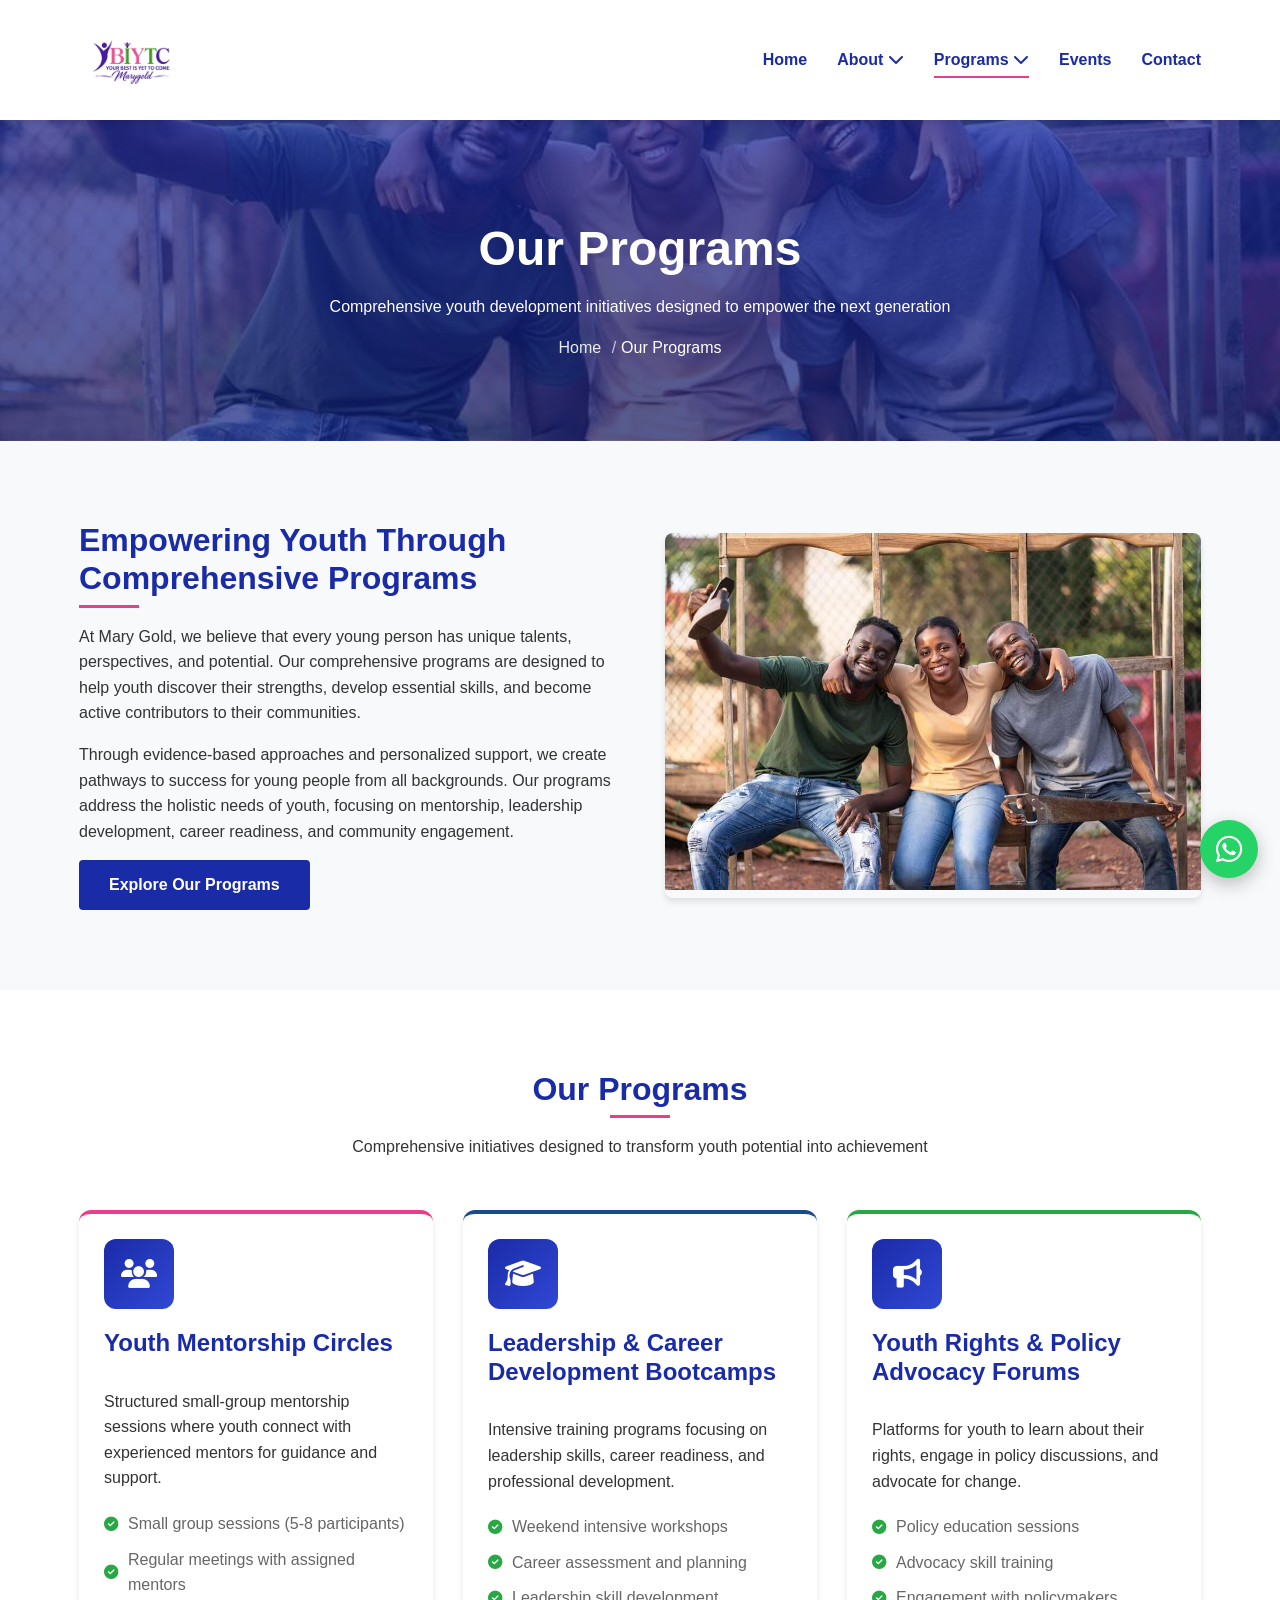
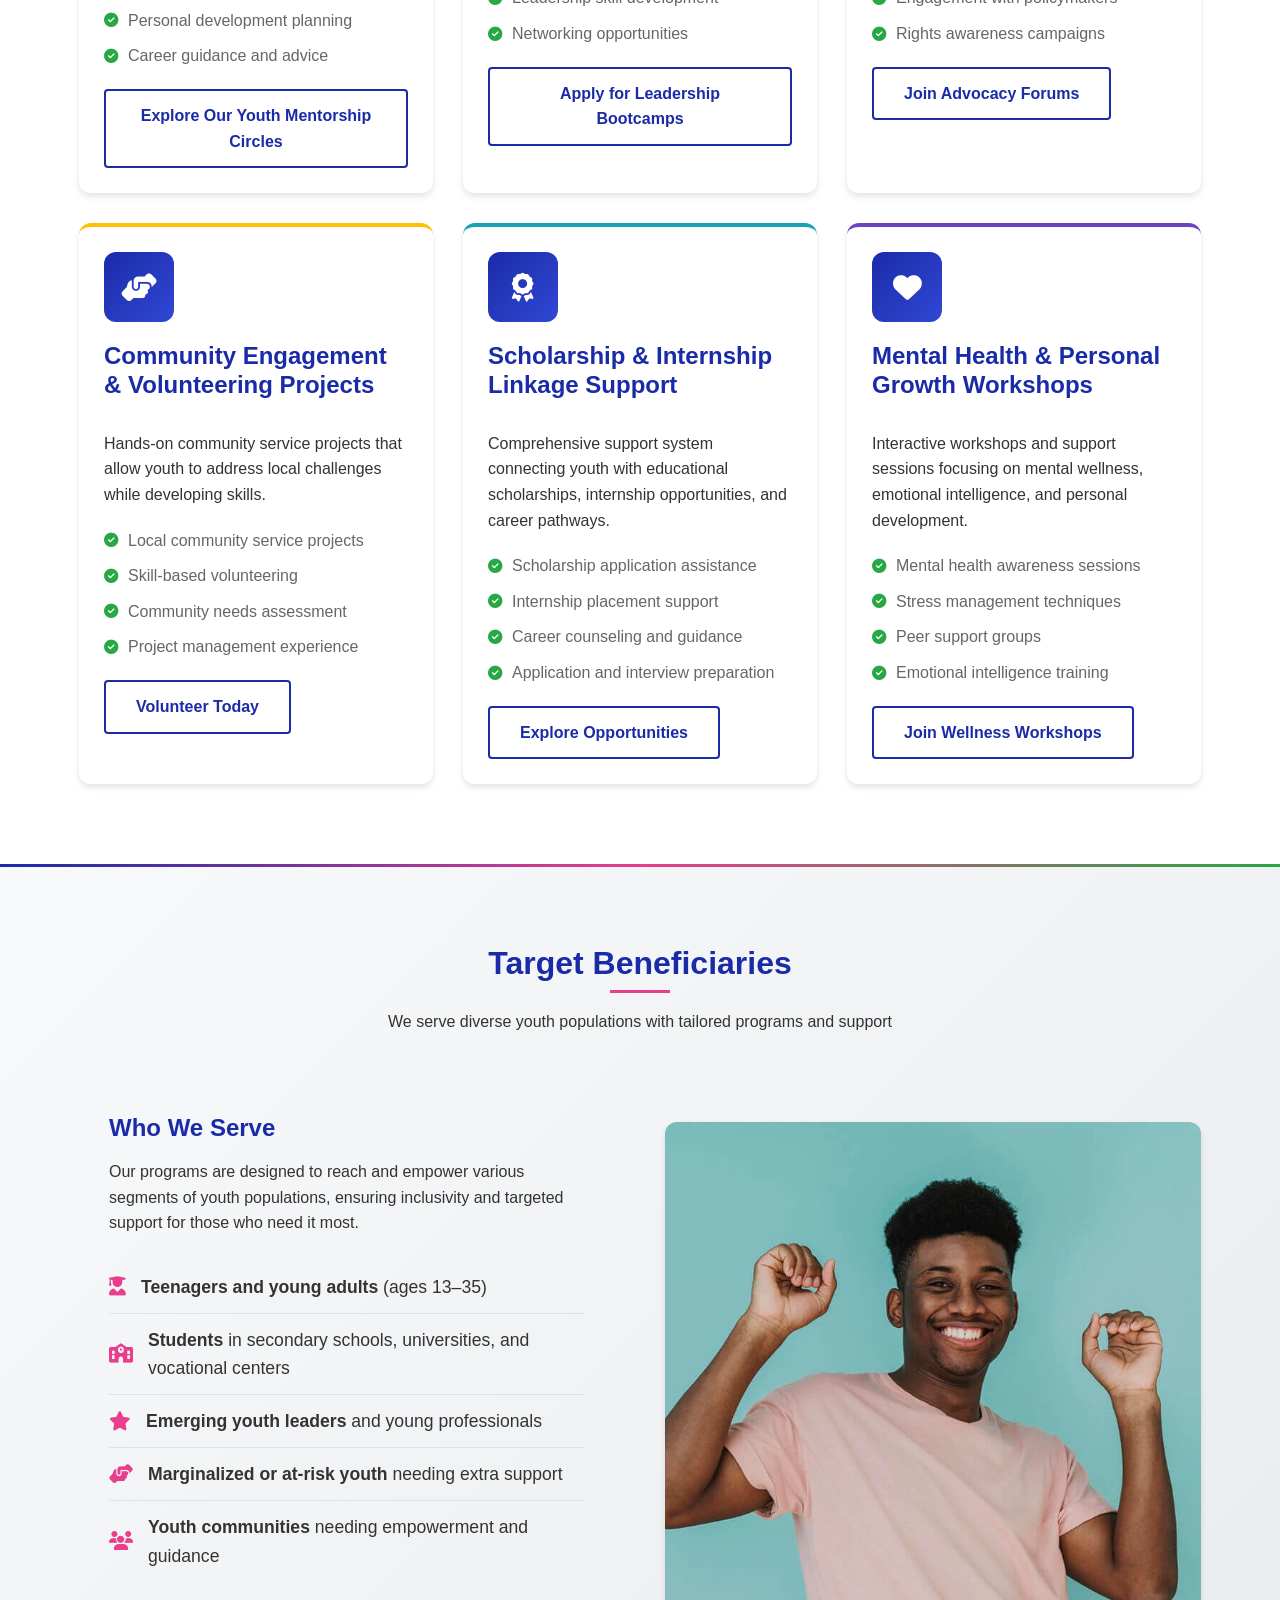
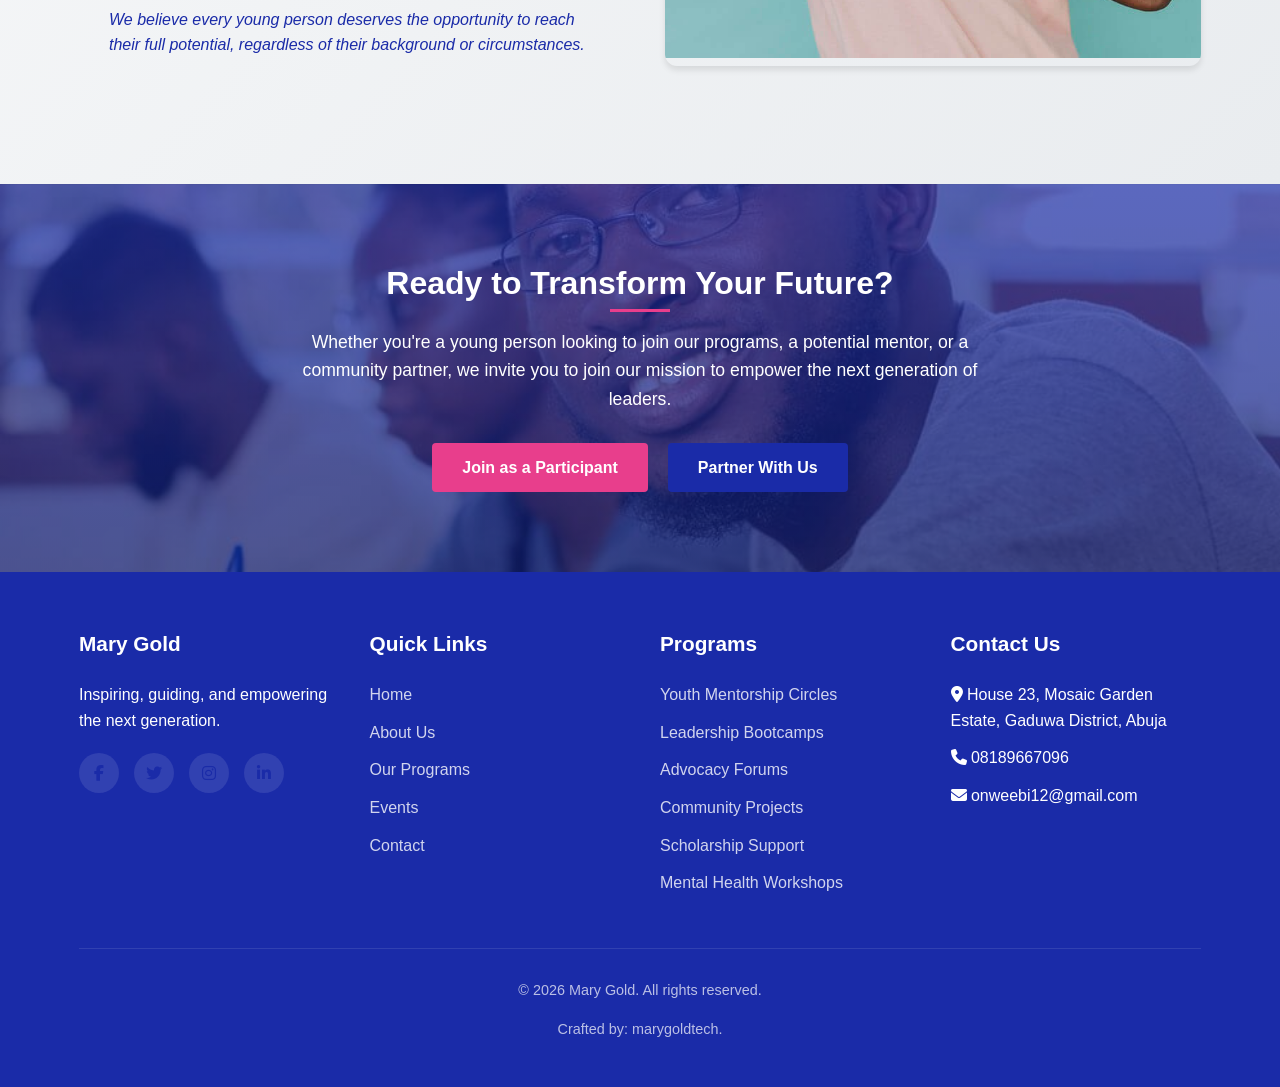
<file: programs.html>
<!DOCTYPE html>
<html lang="en">

<head>
    <meta charset="UTF-8">
    <meta name="viewport" content="width=device-width, initial-scale=1.0">
    <title>Our Programs - Mary Gold</title>
    <link rel="canonical" href="https://marygold.org/programs">
    <meta property="og:type" content="website">
    <meta property="og:title" content="Our Programs | Mary Gold">
    <meta property="og:url" content="https://marygold.org/programs">
    <meta property="og:image" content="https://marygold.org/images/YMAI.png">
    <meta name="twitter:card" content="summary_large_image">
    <link rel="stylesheet" href="https://cdnjs.cloudflare.com/ajax/libs/font-awesome/6.4.0/css/all.min.css">
    <style>
        /* CSS Variables for Brand Colors */
        :root {
            --primary-blue: #1A2BA8;
            --blue-light: #3148D4;
            --blue-dark: #0F1E7A;
            --accent-pink: #e83e8c;
            --accent-green: #28a745;
            --text-dark: #333;
            --text-light: #666;
            --bg-light: #f8f9fa;
            --white: #ffffff;
            --shadow: 0 4px 6px rgba(0, 0, 0, 0.1);
            --transition: all 0.3s ease;
        }

        /* Base Styles */
        * {
            margin: 0;
            padding: 0;
            box-sizing: border-box;
        }

        html {
            scroll-behavior: smooth;
        }

        body {
            font-family: 'Segoe UI', Tahoma, Geneva, Verdana, sans-serif;
            line-height: 1.6;
            color: var(--text-dark);
            background-color: var(--white);
        }

        .container {
            width: 90%;
            max-width: 1200px;
            margin: 0 auto;
            padding: 0 15px;
        }

        h1,
        h2,
        h3,
        h4,
        h5 {
            font-weight: 700;
            line-height: 1.2;
            margin-bottom: 1rem;
            color: var(--primary-blue);
        }

        h1 {
            font-size: 2.5rem;
        }

        h2 {
            font-size: 2rem;
            position: relative;
            padding-bottom: 10px;
        }

        h2:after {
            content: '';
            position: absolute;
            bottom: 0;
            left: 0;
            width: 60px;
            height: 3px;
            background-color: var(--accent-pink);
        }

        h3 {
            font-size: 1.5rem;
        }

        p {
            margin-bottom: 1rem;
        }

        a {
            text-decoration: none;
            color: var(--primary-blue);
            transition: var(--transition);
        }

        img {
            max-width: 100%;
            height: auto;
        }

        .btn {
            display: inline-block;
            padding: 12px 30px;
            border-radius: 4px;
            font-weight: 600;
            text-align: center;
            cursor: pointer;
            transition: var(--transition);
            border: none;
            font-size: 1rem;
        }

        .btn-primary {
            background-color: var(--primary-blue);
            color: var(--white);
        }

        .btn-primary:hover {
            background-color: var(--blue-light);
            transform: translateY(-3px);
            box-shadow: var(--shadow);
        }

        .btn-secondary {
            background-color: var(--accent-pink);
            color: var(--white);
        }

        .btn-secondary:hover {
            background-color: #d91a7a;
            transform: translateY(-3px);
            box-shadow: var(--shadow);
        }

        .btn-outline {
            background-color: transparent;
            color: var(--primary-blue);
            border: 2px solid var(--primary-blue);
        }

        .btn-outline:hover {
            background-color: var(--primary-blue);
            color: var(--white);
        }

        section {
            padding: 80px 0;
        }

        .section-title {
            text-align: center;
            margin-bottom: 50px;
        }

        .section-title h2 {
            display: inline-block;
        }

        .section-title h2:after {
            left: 50%;
            transform: translateX(-50%);
        }

        .text-center {
            text-align: center;
        }

        /* Header & Navigation */
        header {
            position: fixed;
            top: 0;
            left: 0;
            width: 100%;
            background-color: var(--white);
            box-shadow: var(--shadow);
            z-index: 1000;
            transition: var(--transition);
        }

        .header-container {
            display: flex;
            justify-content: space-between;
            align-items: center;
            padding: 15px 0;
        }

        .logo img {
            height: 90px;
            /* adjust to your preferred size */
            width: auto;
            /* keeps correct aspect ratio */
            object-fit: contain;
            display: block;
        }

        .logo-fallback {
            font-size: 1.8rem;
            font-weight: 700;
            color: var(--primary-blue);
            letter-spacing: 0.5px;
        }

        .logo-fallback span {
            color: var(--accent-pink);
        }


        .nav-menu {
            display: flex;
            list-style: none;
            align-items: center;
        }

        .nav-link.active:after {
            width: 100%;
        }

        .nav-item {
            position: relative;
            margin: 0 15px;
        }

        .nav-link {
            font-weight: 600;
            padding: 10px 0;
            position: relative;
        }

        .nav-link:after {
            content: '';
            position: absolute;
            bottom: 0;
            left: 0;
            width: 0;
            height: 2px;
            background-color: var(--accent-pink);
            transition: var(--transition);
        }

        .nav-link:hover:after {
            width: 100%;
        }

        .dropdown {
            position: absolute;
            top: 100%;
            left: 0;
            width: 200px;
            background-color: var(--white);
            box-shadow: var(--shadow);
            border-radius: 4px;
            opacity: 0;
            visibility: hidden;
            transform: translateY(10px);
            transition: var(--transition);
            z-index: 100;
            list-style: none;
            padding: 0;
            margin: 0;
        }

        .dropdown-item {
            display: block;
            padding: 12px 20px;
            border-bottom: 1px solid #eee;
            transition: var(--transition);
            list-style: none;
        }

        .dropdown-item:hover {
            background-color: var(--bg-light);
            color: var(--accent-pink);
        }

        .nav-item:hover .dropdown {
            opacity: 1;
            visibility: visible;
            transform: translateY(0);
        }

        .hamburger {
            display: none;
            align-items: center;
            justify-content: center;
            width: 48px;
            height: 48px;
            min-width: 48px;
            padding: 0;
            border: 0;
            border-radius: 10px;
            background: transparent;
            color: var(--primary-blue);
            font-size: 1.5rem;
            line-height: 1;
            cursor: pointer;
            touch-action: manipulation;
            -webkit-tap-highlight-color: transparent;
        }

        .hamburger:focus-visible {
            outline: 2px solid var(--accent-pink);
            outline-offset: 2px;
        }

        /* Both icons stay in the DOM at all times and only their visibility
           changes. The button's markup is never rewritten, so the element the
           user tapped is never detached from the document. */
        .hamburger .icon-close {
            display: none;
        }

        .hamburger[aria-expanded="true"] .icon-bars {
            display: none;
        }

        .hamburger[aria-expanded="true"] .icon-close {
            display: inline-block;
        }

        /* Page Header */
        .page-header {
            background: linear-gradient(rgba(26, 43, 168, 0.7), rgba(15, 30, 122, 0.7)), url('/images/youth3.jpg');
            background-size: cover;
            background-position: center;
            color: var(--white);
            text-align: center;
            padding: 150px 0 80px;
            margin-top: 70px;
        }

        .page-header h1 {
            font-size: 3rem;
            color: var(--white);
            margin-bottom: 1rem;
        }

        .breadcrumb {
            display: flex;
            justify-content: center;
            list-style: none;
        }

        .breadcrumb li {
            margin: 0 10px;
            position: relative;
        }

        .breadcrumb li:after {
            content: '/';
            position: absolute;
            right: -15px;
            top: 0;
            color: rgba(255, 255, 255, 0.7);
        }

        .breadcrumb li:last-child:after {
            display: none;
        }

        .breadcrumb a {
            color: rgba(255, 255, 255, 0.9);
        }

        .breadcrumb a:hover {
            color: var(--white);
        }

        /* Programs Overview */
        .programs-overview {
            background-color: var(--bg-light);
        }

        .overview-content {
            display: flex;
            align-items: center;
            gap: 50px;
        }

        .overview-text {
            flex: 1;
        }

        .overview-image {
            flex: 1;
            border-radius: 8px;
            overflow: hidden;
            box-shadow: var(--shadow);
        }

        .stats-grid {
            display: grid;
            grid-template-columns: repeat(4, 1fr);
            gap: 30px;
            margin-top: 50px;
        }

        .stat-item {
            text-align: center;
            padding: 30px 20px;
            background-color: var(--white);
            border-radius: 8px;
            box-shadow: var(--shadow);
            transition: var(--transition);
        }

        .stat-item:hover {
            transform: translateY(-10px);
        }

        .stat-number {
            font-size: 3rem;
            font-weight: 700;
            color: var(--primary-blue);
            margin-bottom: 10px;
        }

        .stat-text {
            color: var(--text-light);
            font-weight: 600;
        }


        /* Programs Section */
        .programs-grid {
            display: grid;
            grid-template-columns: repeat(auto-fit, minmax(350px, 1fr));
            gap: 30px;
        }

        .program-card {
            background: var(--white);
            border-radius: 12px;
            overflow: hidden;
            box-shadow: var(--shadow);
            transition: var(--transition);
            position: relative;
            border-top: 4px solid transparent;
        }

        .program-card:hover {
            transform: translateY(-10px);
            box-shadow: 0 15px 30px rgba(0, 0, 0, 0.15);
        }

        .program-card:nth-child(1) {
            border-top-color: #e83e8c;
        }

        .program-card:nth-child(2) {
            border-top-color: #1a4b8c;
        }

        .program-card:nth-child(3) {
            border-top-color: #28a745;
        }

        .program-card:nth-child(4) {
            border-top-color: #ffc107;
        }

        .program-card:nth-child(5) {
            border-top-color: #17a2b8;
        }

        .program-card:nth-child(6) {
            border-top-color: #6f42c1;
        }

        .program-header {
            padding: 25px 25px 15px;
            position: relative;
        }

        .program-icon {
            width: 70px;
            height: 70px;
            background: linear-gradient(135deg, var(--primary-blue), var(--blue-light));
            color: var(--white);
            border-radius: 12px;
            display: flex;
            align-items: center;
            justify-content: center;
            font-size: 1.8rem;
            margin-bottom: 20px;
            transition: var(--transition);
        }

        .program-card:hover .program-icon {
            transform: scale(1.1) rotate(5deg);
        }

        .program-content {
            padding: 0 25px 25px;
        }

        .program-content h3 {
            color: var(--primary-blue);
            margin-bottom: 15px;
            font-size: 1.4rem;
        }

        .program-features {
            margin: 20px 0;
        }

        .program-feature {
            display: flex;
            align-items: center;
            margin-bottom: 10px;
            color: var(--text-light);
        }

        .program-feature i {
            color: var(--accent-green);
            margin-right: 10px;
            font-size: 0.9rem;
        }

        /* Target Beneficiaries */
        .beneficiaries-section {
            background: linear-gradient(135deg, #f8f9fa 0%, #e9ecef 100%);
            padding: 80px 0;
            position: relative;
        }

        .beneficiaries-section::before {
            content: '';
            position: absolute;
            top: 0;
            left: 0;
            right: 0;
            height: 3px;
            background: linear-gradient(90deg, var(--primary-blue), var(--accent-pink), var(--accent-green));
        }

        .beneficiaries-content {
            display: grid;
            grid-template-columns: 1fr 1fr;
            gap: 50px;
            align-items: center;
        }

        .beneficiaries-text {
            padding: 30px;
        }

        .beneficiaries-list {
            list-style: none;
            margin-top: 25px;
        }

        .beneficiaries-list li {
            padding: 12px 0;
            border-bottom: 1px solid #dee2e6;
            display: flex;
            align-items: center;
            font-size: 1.1rem;
        }

        .beneficiaries-list li:last-child {
            border-bottom: none;
        }

        .beneficiaries-list i {
            color: var(--accent-pink);
            margin-right: 15px;
            font-size: 1.2rem;
        }

        .beneficiaries-image {
            border-radius: 12px;
            overflow: hidden;
            box-shadow: var(--shadow);
        }

        /* Program CTA */
        .program-cta {
            background: linear-gradient(rgba(26, 43, 168, 0.7), rgba(15, 30, 122, 0.7)), url('/images/learning.jpg');
            background-size: cover;
            background-position: center;
            color: var(--white);
            text-align: center;
            padding: 80px 0;
        }

        .program-cta h2 {
            color: var(--white);
        }

        .program-cta h2:after {
            background-color: var(--accent-pink);
            left: 50%;
            transform: translateX(-50%);
        }

        .program-cta p {
            max-width: 700px;
            margin: 0 auto 30px;
            font-size: 1.1rem;
        }

        .cta-buttons {
            display: flex;
            justify-content: center;
            gap: 20px;
        }

        /* Footer */
        footer {
            background-color: var(--primary-blue);
            color: var(--white);
            padding: 60px 0 30px;
        }

        .footer-content {
            display: grid;
            grid-template-columns: repeat(4, 1fr);
            gap: 40px;
            margin-bottom: 40px;
        }

        .footer-column h3 {
            color: var(--white);
            margin-bottom: 25px;
            font-size: 1.3rem;
        }

        .footer-links {
            list-style: none;
        }

        .footer-links li {
            margin-bottom: 12px;
        }

        .footer-links a {
            color: rgba(255, 255, 255, 0.8);
        }

        .footer-links a:hover {
            color: var(--white);
            padding-left: 5px;
        }

        .social-icons {
            display: flex;
            gap: 15px;
            margin-top: 20px;
        }

        .social-icon {
            width: 40px;
            height: 40px;
            border-radius: 50%;
            background-color: rgba(255, 255, 255, 0.1);
            display: flex;
            align-items: center;
            justify-content: center;
            transition: var(--transition);
        }

        .social-icon:hover {
            background-color: var(--accent-pink);
            transform: translateY(-3px);
        }

        .copyright {
            text-align: center;
            padding-top: 30px;
            border-top: 1px solid rgba(255, 255, 255, 0.1);
            font-size: 0.9rem;
            color: rgba(255, 255, 255, 0.7);
        }

        /* Responsive Styles */
        @media (max-width: 992px) {
            .stats-grid {
                grid-template-columns: repeat(2, 1fr);
            }

            .programs-grid {
                grid-template-columns: repeat(auto-fit, minmax(300px, 1fr));
            }

            .beneficiaries-content {
                grid-template-columns: 1fr;
            }

            .footer-content {
                grid-template-columns: repeat(2, 1fr);
            }

            .overview-content {
                flex-direction: column;
            }
        }

        @media (max-width: 768px) {
            .hamburger {
                display: inline-flex;
                position: relative;
                z-index: 1002;
            }

            .nav-menu {
                position: fixed;
                top: var(--header-h, 120px);
                left: 0;
                width: 100%;
                height: calc(100vh - var(--header-h, 120px));
                height: calc(100dvh - var(--header-h, 120px));
                background-color: var(--white);
                flex-direction: column;
                align-items: center;
                padding-top: 50px;
                padding-bottom: 30px;
                overflow-y: auto;
                overscroll-behavior: contain;
                -webkit-overflow-scrolling: touch;
                z-index: 1001;
                visibility: hidden;
                opacity: 0;
                pointer-events: none;
                transform: translateX(-100%);
                transition: transform 0.3s ease, opacity 0.3s ease, visibility 0.3s;
            }

            .nav-menu.active {
                visibility: visible;
                opacity: 1;
                pointer-events: auto;
                transform: translateX(0);
            }

            /* The panel covers the page while it is open, so the page behind
               it must not scroll. */
            body.nav-open {
                overflow: hidden;
            }

            .nav-item {
                margin: 15px 0;
            }

            .dropdown {
                position: static;
                width: 100%;
                opacity: 1;
                visibility: visible;
                transform: none;
                box-shadow: none;
                display: none;
                text-align: center;
            }

            .nav-item.open .dropdown {
                display: block;
            }

            .page-header h1 {
                font-size: 2.5rem;
            }

            .cta-buttons {
                flex-direction: column;
                align-items: center;
            }

            .stats-grid {
                grid-template-columns: 1fr;
            }
        }

        @media (max-width: 576px) {
            .footer-content {
                grid-template-columns: 1fr;
            }

            h1 {
                font-size: 2rem;
            }

            h2 {
                font-size: 1.7rem;
            }

            .programs-grid {
                grid-template-columns: 1fr;
            }
        }
    </style>
<link rel="stylesheet" href="/assets/css/cms.css">
<script src="https://identity.netlify.com/v1/netlify-identity-widget.js"></script>
</head>

<body data-page="programs">
    <!-- Header & Navigation -->
    <header>
        <div class="container header-container">
            <a href="/" class="logo"><img src="/images/YMAI.png"></a>
            <button type="button" class="hamburger" id="hamburger" aria-controls="nav-menu"
                aria-expanded="false" aria-label="Open navigation menu">
                <i class="fas fa-bars icon-bars" aria-hidden="true"></i>
                <i class="fas fa-times icon-close" aria-hidden="true"></i>
            </button>
            <ul class="nav-menu" id="nav-menu">
                <li class="nav-item">
                    <a href="/" class="nav-link">Home</a>
                </li>
                <li class="nav-item">
                    <a href="/about" class="nav-link">About <i class="fas fa-chevron-down"></i></a>
                    <ul class="dropdown">
                        <li><a href="/about#mission" class="dropdown-item">Mission</a></li>
                        <li><a href="/about#vision" class="dropdown-item">Vision</a></li>
                        <li><a href="/about#objectives" class="dropdown-item">Objectives & Values</a></li>
                        <li><a href="/about#director" class="dropdown-item">Founder's Profile</a></li>
                        <li><a href="/about#team" class="dropdown-item">Team</a></li>
                    </ul>
                </li>
                <li class="nav-item">
                    <a href="/programs" class="nav-link active">Programs <i class="fas fa-chevron-down"></i></a>
                    <ul class="dropdown">
                        <li><a href="#mentorship-circles" class="dropdown-item">Youth Mentorship Circles</a></li>
                        <li><a href="#leadership-bootcamps" class="dropdown-item">Leadership Bootcamps</a></li>
                        <li><a href="#advocacy-forums" class="dropdown-item">Youth Advocacy Forums</a></li>
                        <li><a href="#community-projects" class="dropdown-item">Community Projects</a></li>
                        <li><a href="#scholarship-support" class="dropdown-item">Scholarship Support</a></li>
                        <li><a href="#mental-health" class="dropdown-item">Mental Health Workshops</a></li>
                    </ul>
                </li>
                <li class="nav-item">
                    <a href="/events" class="nav-link">Events</a>
                </li>
                <li class="nav-item">
                    <a href="/contact" class="nav-link">Contact</a>
                </li>
            </ul>
        </div>
    </header>

    <!-- Page Header -->
    <section class="page-header">
        <div class="container">
            <h1 data-cms="page_heading">Our Programs</h1>
            <p>Comprehensive youth development initiatives designed to empower the next generation</p>
            <ul class="breadcrumb">
                <li><a href="/">Home</a></li>
                <li>Our Programs</li>
            </ul>
        </div>
    </section>

    <!-- Programs Overview -->
    <section class="programs-overview">
        <div class="container">
            <div class="overview-content">
                <div class="overview-text">
                    <h2>Empowering Youth Through Comprehensive Programs</h2>
                    <p>At Mary Gold, we believe that every young person has unique
                        talents, perspectives, and potential. Our comprehensive programs are designed to help youth
                        discover their strengths, develop essential skills, and become active contributors to their
                        communities.</p>
                    <p>Through evidence-based approaches and personalized support, we create pathways to success for
                        young people from all backgrounds. Our programs address the holistic needs of youth, focusing on
                        mentorship, leadership development, career readiness, and community engagement.</p>
                    <a href="#programs" class="btn btn-primary">Explore Our Programs</a>
                </div>
                <div class="overview-image">
                    <img src="/images/youth3.jpg" alt="Youth participating in programs">
                </div>
            </div>

            <!-- <div class="stats-grid">
                <div class="stat-item">
                    <div class="stat-number">10,000+</div>
                    <div class="stat-text">Youth Impacted</div>
                </div>
                <div class="stat-item">
                    <div class="stat-number">85%</div>
                    <div class="stat-text">Program Completion Rate</div>
                </div>
                <div class="stat-item">
                    <div class="stat-number">500+</div>
                    <div class="stat-text">Trained Mentors</div>
                </div>
                <div class="stat-item">
                    <div class="stat-number">92%</div>
                    <div class="stat-text">Report Increased Confidence</div>
                </div>
            </div> -->
        </div>
    </section>

    <!-- Programs Grid -->
    <section class="programs-section" id="programs">
        <div class="container">
            <div class="section-title">
                <h2>Our Programs</h2>
                <p>Comprehensive initiatives designed to transform youth potential into achievement</p>
            </div>

            <div class="programs-grid">
                <!-- Youth Mentorship Circles -->
                <div class="program-card" id="mentorship-circles">
                    <div class="program-header">
                        <div class="program-icon">
                            <i class="fas fa-users"></i>
                        </div>
                        <h3>Youth Mentorship Circles</h3>
                    </div>
                    <div class="program-content">
                        <p>Structured small-group mentorship sessions where youth connect with experienced mentors for
                            guidance, support, and personal development.</p>
                        <div class="program-features">
                            <div class="program-feature">
                                <i class="fas fa-check-circle"></i>
                                <span>Small group sessions (5-8 participants)</span>
                            </div>
                            <div class="program-feature">
                                <i class="fas fa-check-circle"></i>
                                <span>Regular meetings with assigned mentors</span>
                            </div>
                            <div class="program-feature">
                                <i class="fas fa-check-circle"></i>
                                <span>Personal development planning</span>
                            </div>
                            <div class="program-feature">
                                <i class="fas fa-check-circle"></i>
                                <span>Peer support and networking</span>
                            </div>
                        </div>
                        <a href="/contact" class="btn btn-outline">Join a Circle</a>
                    </div>
                </div>

                <!-- Leadership & Career Development Bootcamps -->
                <div class="program-card" id="leadership-bootcamps">
                    <div class="program-header">
                        <div class="program-icon">
                            <i class="fas fa-graduation-cap"></i>
                        </div>
                        <h3>Leadership & Career Development Bootcamps</h3>
                    </div>
                    <div class="program-content">
                        <p>Intensive training programs focusing on leadership skills, career readiness, and professional
                            development for young aspiring leaders.</p>
                        <div class="program-features">
                            <div class="program-feature">
                                <i class="fas fa-check-circle"></i>
                                <span>Weekend intensive workshops</span>
                            </div>
                            <div class="program-feature">
                                <i class="fas fa-check-circle"></i>
                                <span>Career assessment and planning</span>
                            </div>
                            <div class="program-feature">
                                <i class="fas fa-check-circle"></i>
                                <span>Leadership skill development</span>
                            </div>
                            <div class="program-feature">
                                <i class="fas fa-check-circle"></i>
                                <span>Industry expert sessions</span>
                            </div>
                        </div>
                        <a href="/contact" class="btn btn-outline">Apply Now</a>
                    </div>
                </div>

                <!-- Youth Rights & Policy Advocacy Forums -->
                <div class="program-card" id="advocacy-forums">
                    <div class="program-header">
                        <div class="program-icon">
                            <i class="fas fa-gavel"></i>
                        </div>
                        <h3>Youth Rights & Policy Advocacy Forums</h3>
                    </div>
                    <div class="program-content">
                        <p>Platforms for youth to learn about their rights, engage in policy discussions, and advocate
                            for youth-friendly legislation and services.</p>
                        <div class="program-features">
                            <div class="program-feature">
                                <i class="fas fa-check-circle"></i>
                                <span>Policy education sessions</span>
                            </div>
                            <div class="program-feature">
                                <i class="fas fa-check-circle"></i>
                                <span>Advocacy skill training</span>
                            </div>
                            <div class="program-feature">
                                <i class="fas fa-check-circle"></i>
                                <span>Engagement with policymakers</span>
                            </div>
                            <div class="program-feature">
                                <i class="fas fa-check-circle"></i>
                                <span>Youth-led advocacy campaigns</span>
                            </div>
                        </div>
                        <a href="/contact" class="btn btn-outline">Get Involved</a>
                    </div>
                </div>

                <!-- Community Engagement & Volunteering Projects -->
                <div class="program-card" id="community-projects">
                    <div class="program-header">
                        <div class="program-icon">
                            <i class="fas fa-hands-helping"></i>
                        </div>
                        <h3>Community Engagement & Volunteering Projects</h3>
                    </div>
                    <div class="program-content">
                        <p>Hands-on community service projects that allow youth to address local challenges while
                            developing empathy and civic responsibility.</p>
                        <div class="program-features">
                            <div class="program-feature">
                                <i class="fas fa-check-circle"></i>
                                <span>Local community service projects</span>
                            </div>
                            <div class="program-feature">
                                <i class="fas fa-check-circle"></i>
                                <span>Skill-based volunteering</span>
                            </div>
                            <div class="program-feature">
                                <i class="fas fa-check-circle"></i>
                                <span>Community needs assessment</span>
                            </div>
                            <div class="program-feature">
                                <i class="fas fa-check-circle"></i>
                                <span>Impact measurement and reporting</span>
                            </div>
                        </div>
                        <a href="/contact" class="btn btn-outline">Volunteer Today</a>
                    </div>
                </div>

                <!-- Scholarship & Internship Linkage Support -->
                <div class="program-card" id="scholarship-support">
                    <div class="program-header">
                        <div class="program-icon">
                            <i class="fas fa-handshake"></i>
                        </div>
                        <h3>Scholarship & Internship Linkage Support</h3>
                    </div>
                    <div class="program-content">
                        <p>Comprehensive support system connecting youth with educational scholarships, internship
                            opportunities, and career advancement pathways.</p>
                        <div class="program-features">
                            <div class="program-feature">
                                <i class="fas fa-check-circle"></i>
                                <span>Scholarship application assistance</span>
                            </div>
                            <div class="program-feature">
                                <i class="fas fa-check-circle"></i>
                                <span>Internship placement support</span>
                            </div>
                            <div class="program-feature">
                                <i class="fas fa-check-circle"></i>
                                <span>Career counseling and guidance</span>
                            </div>
                            <div class="program-feature">
                                <i class="fas fa-check-circle"></i>
                                <span>Partnership with educational institutions</span>
                            </div>
                        </div>
                        <a href="/contact" class="btn btn-outline">Explore Opportunities</a>
                    </div>
                </div>

                <!-- Mental Health & Personal Growth Workshops -->
                <div class="program-card" id="mental-health">
                    <div class="program-header">
                        <div class="program-icon">
                            <i class="fas fa-brain"></i>
                        </div>
                        <h3>Mental Health & Personal Growth Workshops</h3>
                    </div>
                    <div class="program-content">
                        <p>Interactive workshops and support sessions focusing on mental wellness, emotional
                            intelligence, and personal development for youth.</p>
                        <div class="program-features">
                            <div class="program-feature">
                                <i class="fas fa-check-circle"></i>
                                <span>Mental health awareness sessions</span>
                            </div>
                            <div class="program-feature">
                                <i class="fas fa-check-circle"></i>
                                <span>Stress management techniques</span>
                            </div>
                            <div class="program-feature">
                                <i class="fas fa-check-circle"></i>
                                <span>Peer support groups</span>
                            </div>
                            <div class="program-feature">
                                <i class="fas fa-check-circle"></i>
                                <span>Professional counseling referrals</span>
                            </div>
                        </div>
                        <a href="/contact" class="btn btn-outline">Join Workshop</a>
                    </div>
                </div>
            </div>
        </div>
    </section>

    <!-- Target Beneficiaries -->
    <section class="beneficiaries-section" id="beneficiaries">
        <div class="container">
            <div class="section-title">
                <h2 data-cms="beneficiaries_heading">Target Beneficiaries</h2>
                <p>We serve diverse youth populations with tailored programs and support</p>
            </div>

            <div class="beneficiaries-content">
                <div class="beneficiaries-text">
                    <h3>Who We Serve</h3>
                    <p>Our programs are designed to reach and empower various segments of youth populations, ensuring
                        inclusivity and targeted support for those who need it most.</p>

                    <ul class="beneficiaries-list">
                        <li>
                            <i class="fas fa-user-graduate"></i>
                            <span><strong>Teenagers and young adults</strong> (ages 13–35)</span>
                        </li>
                        <li>
                            <i class="fas fa-school"></i>
                            <span><strong>Students</strong> in secondary schools, universities, and vocational
                                centers</span>
                        </li>
                        <li>
                            <i class="fas fa-star"></i>
                            <span><strong>Emerging youth leaders</strong> and young professionals</span>
                        </li>
                        <li>
                            <i class="fas fa-hands-helping"></i>
                            <span><strong>Marginalized or at-risk youth</strong> needing extra support</span>
                        </li>
                        <li>
                            <i class="fas fa-users"></i>
                            <span><strong>Youth communities</strong> needing empowerment and guidance</span>
                        </li>
                    </ul>

                    <p style="margin-top: 25px; font-style: italic; color: var(--primary-blue);">
                        We believe every young person deserves the opportunity to reach their full potential, regardless
                        of their background or circumstances.
                    </p>
                </div>

                <div class="beneficiaries-image">
                    <img src="/images/happy-boy.jpg" alt="Diverse group of youth beneficiaries">
                </div>
            </div>
        </div>
    </section>

    <!-- Program CTA -->
    <section class="program-cta">
        <div class="container">
            <h2 data-cms="cta_heading">Ready to Transform Your Future?</h2>
            <p>Whether you're a young person looking to join our programs, a potential mentor, or a community partner,
                we invite you to join our mission to empower the next generation of leaders.</p>
            <div class="cta-buttons">
                <a href="/contact" class="btn btn-secondary">Join as a Participant</a>
                <a href="/contact" class="btn btn-primary">Partner With Us</a>
            </div>
        </div>
    </section>

    <!-- Footer -->
    <footer>
        <div class="container">
            <div class="footer-content">
                <div class="footer-column">
                    <h3>Mary Gold</h3>
                    <p>Inspiring, guiding, and empowering the next generation.</p>
                    <div class="social-icons">
                        <a href="#" class="social-icon"><i class="fab fa-facebook-f"></i></a>
                        <a href="#" class="social-icon"><i class="fab fa-twitter"></i></a>
                        <a href="#" class="social-icon"><i class="fab fa-instagram"></i></a>
                        <a href="#" class="social-icon"><i class="fab fa-linkedin-in"></i></a>
                    </div>
                </div>
                <div class="footer-column">
                    <h3>Quick Links</h3>
                    <ul class="footer-links">
                        <li><a href="/">Home</a></li>
                        <li><a href="/about">About Us</a></li>
                        <li><a href="/programs">Our Programs</a></li>
                        <li><a href="/events">Events</a></li>
                        <li><a href="/contact">Contact</a></li>
                    </ul>
                </div>
                <div class="footer-column">
                    <h3>Programs</h3>
                    <ul class="footer-links">
                        <li><a href="#mentorship-circles">Youth Mentorship Circles</a></li>
                        <li><a href="#leadership-bootcamps">Leadership Bootcamps</a></li>
                        <li><a href="#advocacy-forums">Advocacy Forums</a></li>
                        <li><a href="#community-projects">Community Projects</a></li>
                        <li><a href="#scholarship-support">Scholarship Support</a></li>
                        <li><a href="#mental-health">Mental Health Workshops</a></li>
                    </ul>
                </div>
                <div class="footer-column">
                    <h3>Contact Us</h3>
                                        <ul class="footer-links" data-cms-footer-contact>
                        <li><i class="fas fa-map-marker-alt"></i> House 23, Mosaic Garden Estate, Gaduwa District, Abuja</li>
                        <li><i class="fas fa-phone"></i> 08189667096</li>
                        <li><i class="fas fa-envelope"></i> onweebi12@gmail.com</li>
                    </ul>
                </div>
            </div>
                        <div class="copyright" data-cms-footer-copyright>
                <p>&copy; 2026 Mary Gold. All rights reserved.</p>
                <p>Crafted by: marygoldtech.</p>
            </div>
        </div>
    </footer>    <script src="/assets/js/content.js"></script>
    <script src="/assets/js/render-common.js"></script>
    <script src="/assets/js/pages.js"></script>


    <script src="/js/main.js"></script>
    <!-- cms-wired -->
</body>

</html>
</file>
<file: assets/css/cms.css>
/* Mary Gold — admin/CMS runtime additions (does not alter existing design) */
.mg-whatsapp {
  position: fixed;
  right: 22px;
  bottom: 22px;
  width: 58px;
  height: 58px;
  border-radius: 50%;
  background: #25d366;
  color: #fff;
  display: flex;
  align-items: center;
  justify-content: center;
  font-size: 1.9rem;
  box-shadow: 0 6px 18px rgba(0, 0, 0, 0.25);
  z-index: 999;
  transition: transform 0.2s ease, box-shadow 0.2s ease;
}
.mg-whatsapp:hover {
  transform: translateY(-3px) scale(1.05);
  box-shadow: 0 10px 26px rgba(37, 211, 102, 0.45);
  color: #fff;
}
@media (max-width: 576px) {
  .mg-whatsapp {
    right: 15px;
    bottom: 15px;
    width: 52px;
    height: 52px;
    font-size: 1.7rem;
  }
}
</file>
